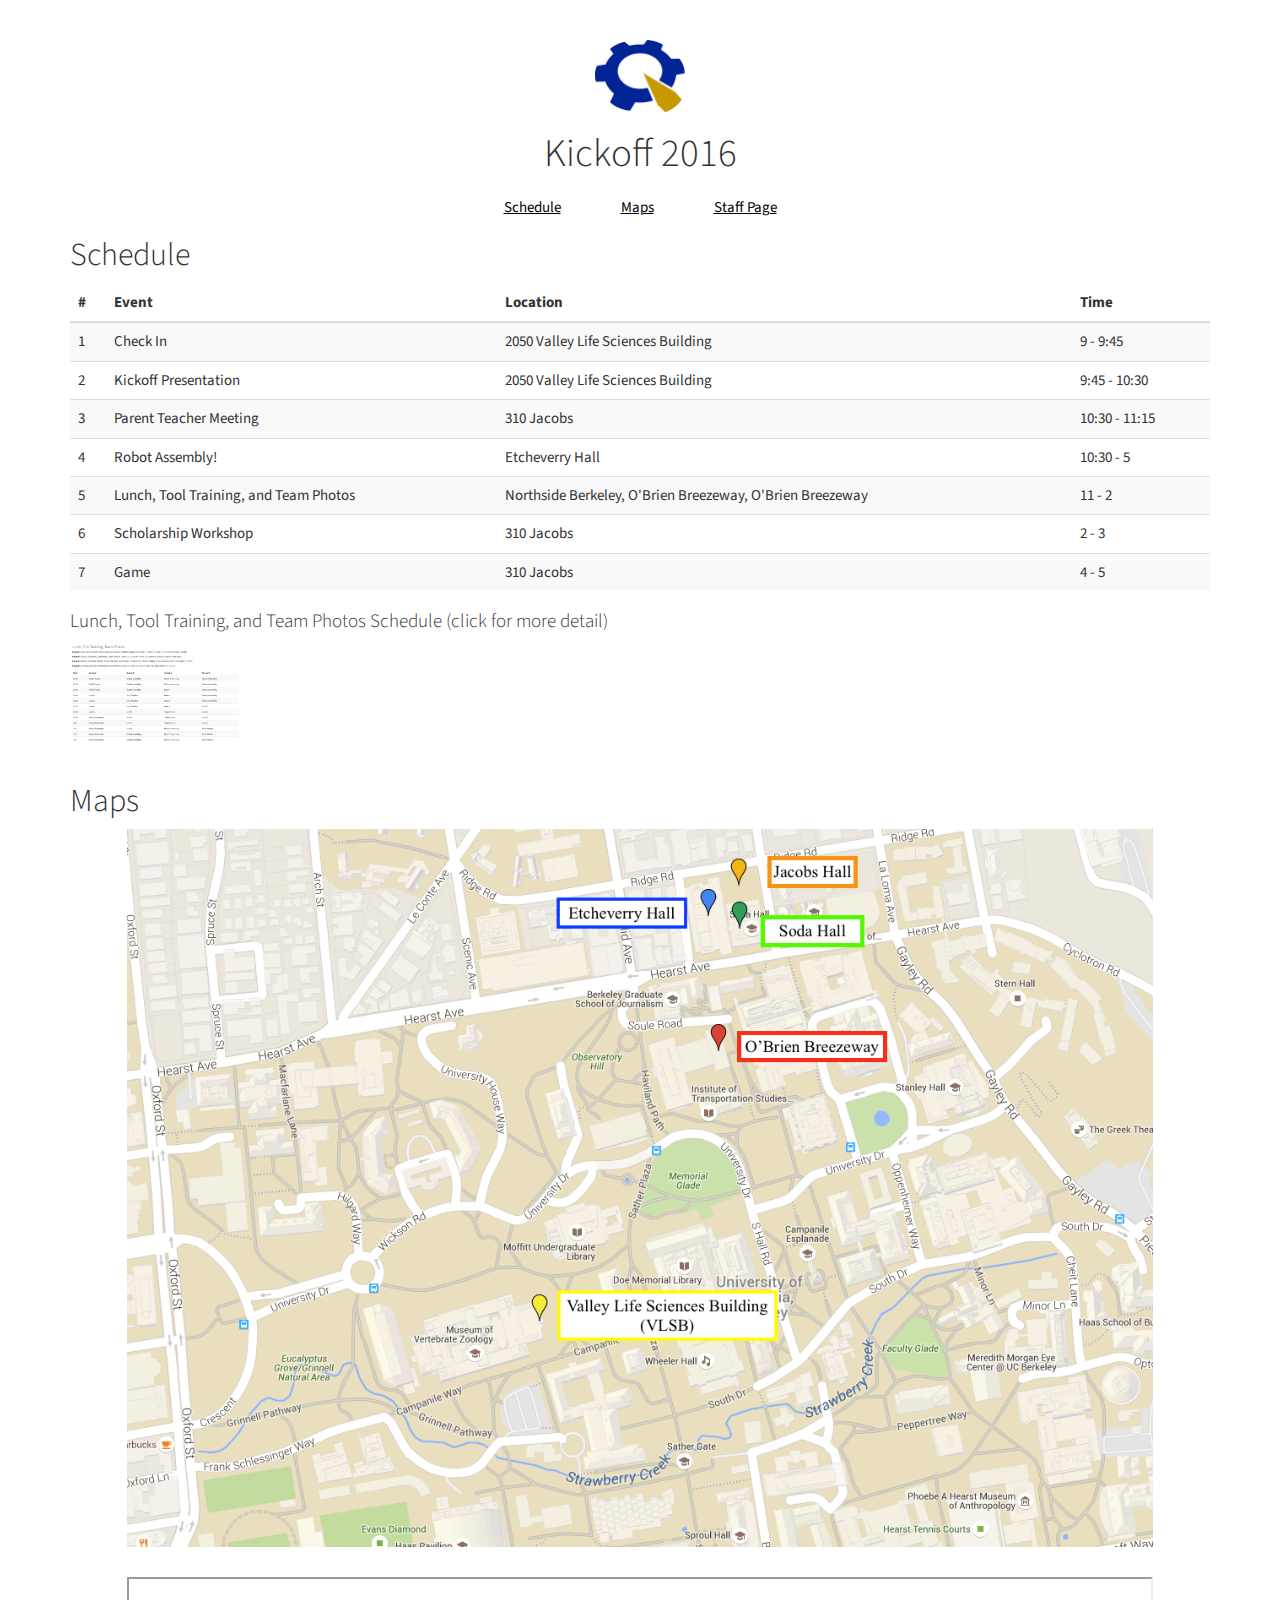
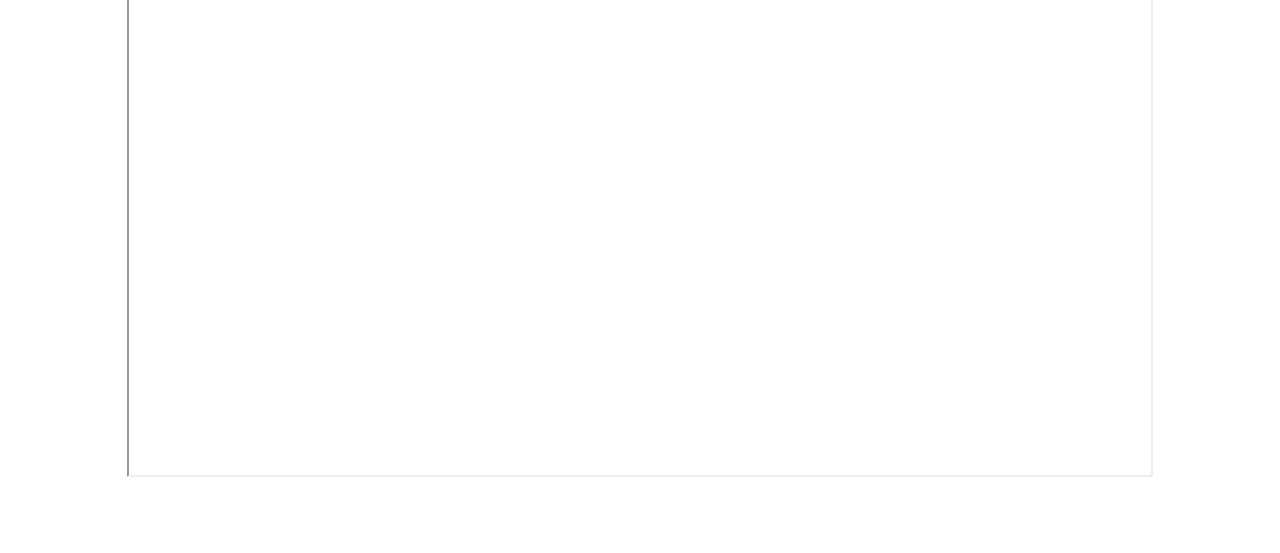
<file: index.html>
<!DOCTYPE html>
<html>
	<head id="head">
		<link rel="shortcut icon" type="image/png" href="favicon.ico">
		<meta charset="UTF-8">
		<meta name="viewport" content="width=device-width, initial-scale=1">
		<meta name="description" content="Pioneers in Engineering Kickoff 2016 Information">
		<title>Kickoff 2016</title>
		<link rel="stylesheet" href="styles.css" type="text/css">
		<link rel="stylesheet" href="https://maxcdn.bootstrapcdn.com/bootstrap/3.3.6/css/bootstrap.min.css" integrity="sha384-1q8mTJOASx8j1Au+a5WDVnPi2lkFfwwEAa8hDDdjZlpLegxhjVME1fgjWPGmkzs7" crossorigin="anonymous">
		<link rel="stylesheet" href="cosmo.css" type="text/css">
		<link href='https://fonts.googleapis.com/css?family=Roboto:400,300' rel='stylesheet' type='text/css'>
    <link href="https://fonts.googleapis.com/icon?family=Material+Icons" rel="stylesheet">
	</head>
	<body>
		<div class="public">
		<div class="container">
		<center id="header"><img id="header-logo" src="pie-logo.png"><h1>Kickoff 2016</h1></center>
		<div id="link-wrapper">
			<a class="header-links" href="#schedule">Schedule</a>
			<a class="header-links" href="#maps">Maps</a>
			<a class="header-links" href="staff.html">Staff Page</a>
		</div>
		<h2 id="schedule">Schedule</h2>
		<table class="table table-striped table-hover ">
		  <thead>
		    <tr>
		      <th>#</th>
		      <th>Event</th>
					<th>Location</th>
		      <th>Time</th>
		    </tr>
		  </thead>
		  <tbody>
		    <tr>
		      <td>1</td>
		      <td>Check In</td>
					<td>2050 Valley Life Sciences Building</td>
		      <td>9 - 9:45</td>
		    </tr>
		    <tr>
		      <td>2</td>
		      <td>Kickoff Presentation</td>
					<td>2050 Valley Life Sciences Building</td>
		      <td>9:45 - 10:30</td>
		    </tr>
				<tr>
					<td>3</td>
					<td>Parent Teacher Meeting</td>
					<td>310 Jacobs</td>
					<td>10:30 - 11:15</td>
				</tr>
				<tr>
		      <td>4</td>
		      <td>Robot Assembly!</td>
					<td>Etcheverry Hall</td>
		      <td>10:30 - 5</td>
		    </tr>
				<tr>
					<td>5</td>
					<td>Lunch, Tool Training, and Team Photos</td>
					<td>Northside Berkeley, O'Brien Breezeway, O'Brien Breezeway</td>
					<td>11 - 2</td>
				</tr>
				<tr>
		      <td>6</td>
		      <td>Scholarship Workshop</td>
					<td>310 Jacobs</td>
		      <td>2 - 3</td>
		    </tr>
				<tr>
					<td>7</td>
					<td>Game</td>
					<td>310 Jacobs</td>
					<td>4 - 5</td>
		  </tbody>
		</table>
		<h4>Lunch, Tool Training, and Team Photos Schedule (click for more detail)</h4>
		<a href="schedule.png" target="_blank"><img id="thumbnail" src='schedule.png'></a>


		<h2 id="maps">Maps</h2>
		<center><img id="static-map" src="static-map.png"></center>
		<center><iframe src="https://www.google.com/maps/d/u/3/embed?mid=zwNWcftyqiEw.kRv4hMC6BeSw"></iframe></center>
		<div id="footer"></div>
	</div>
	</div>
		<script src="jquery.js"></script>
		<script src="https://maxcdn.bootstrapcdn.com/bootstrap/3.3.6/js/bootstrap.min.js" integrity="sha384-0mSbJDEHialfmuBBQP6A4Qrprq5OVfW37PRR3j5ELqxss1yVqOtnepnHVP9aJ7xS" crossorigin="anonymous"></script>
		<script>
		  (function(i,s,o,g,r,a,m){i['GoogleAnalyticsObject']=r;i[r]=i[r]||function(){
		  (i[r].q=i[r].q||[]).push(arguments)},i[r].l=1*new Date();a=s.createElement(o),
		  m=s.getElementsByTagName(o)[0];a.async=1;a.src=g;m.parentNode.insertBefore(a,m)
		  })(window,document,'script','//www.google-analytics.com/analytics.js','ga');

		  ga('create', 'UA-73322613-2', 'auto');
		  ga('send', 'pageview');
		</script>
	</body>
</html>
</file>
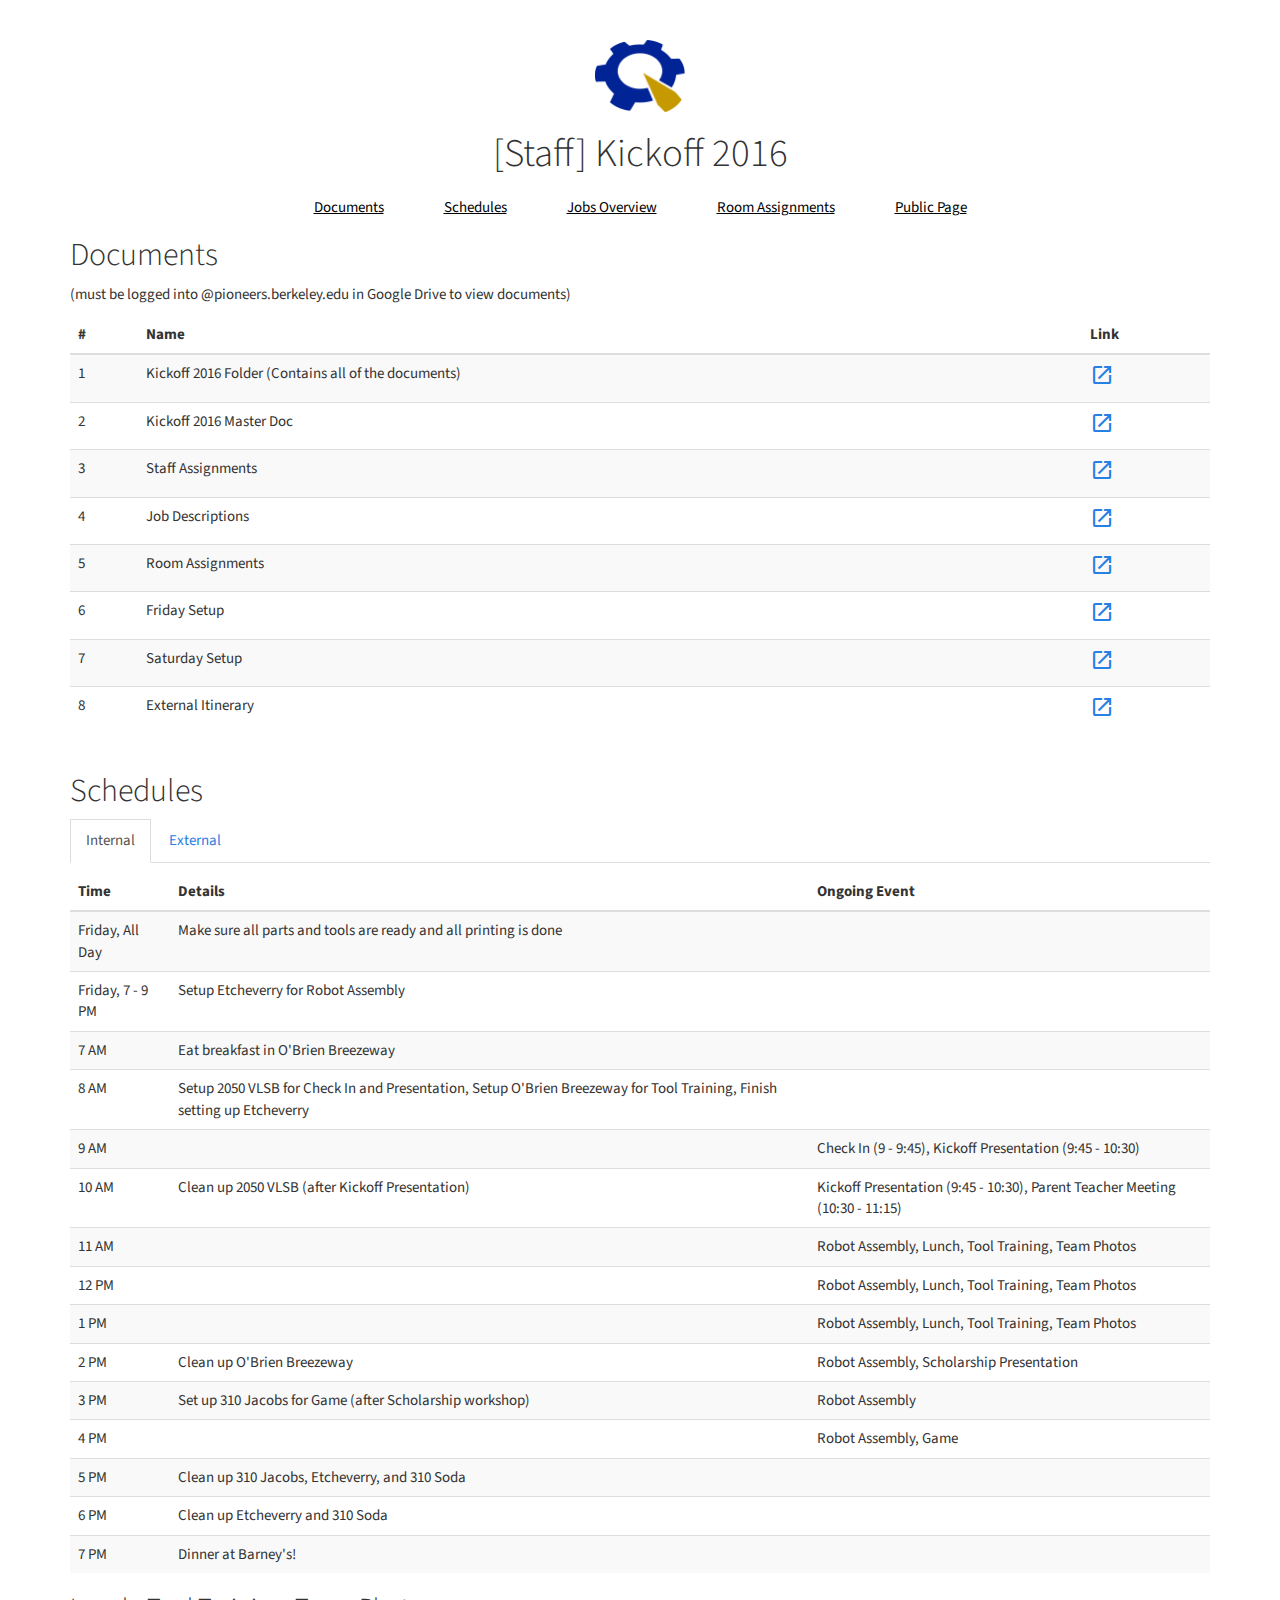
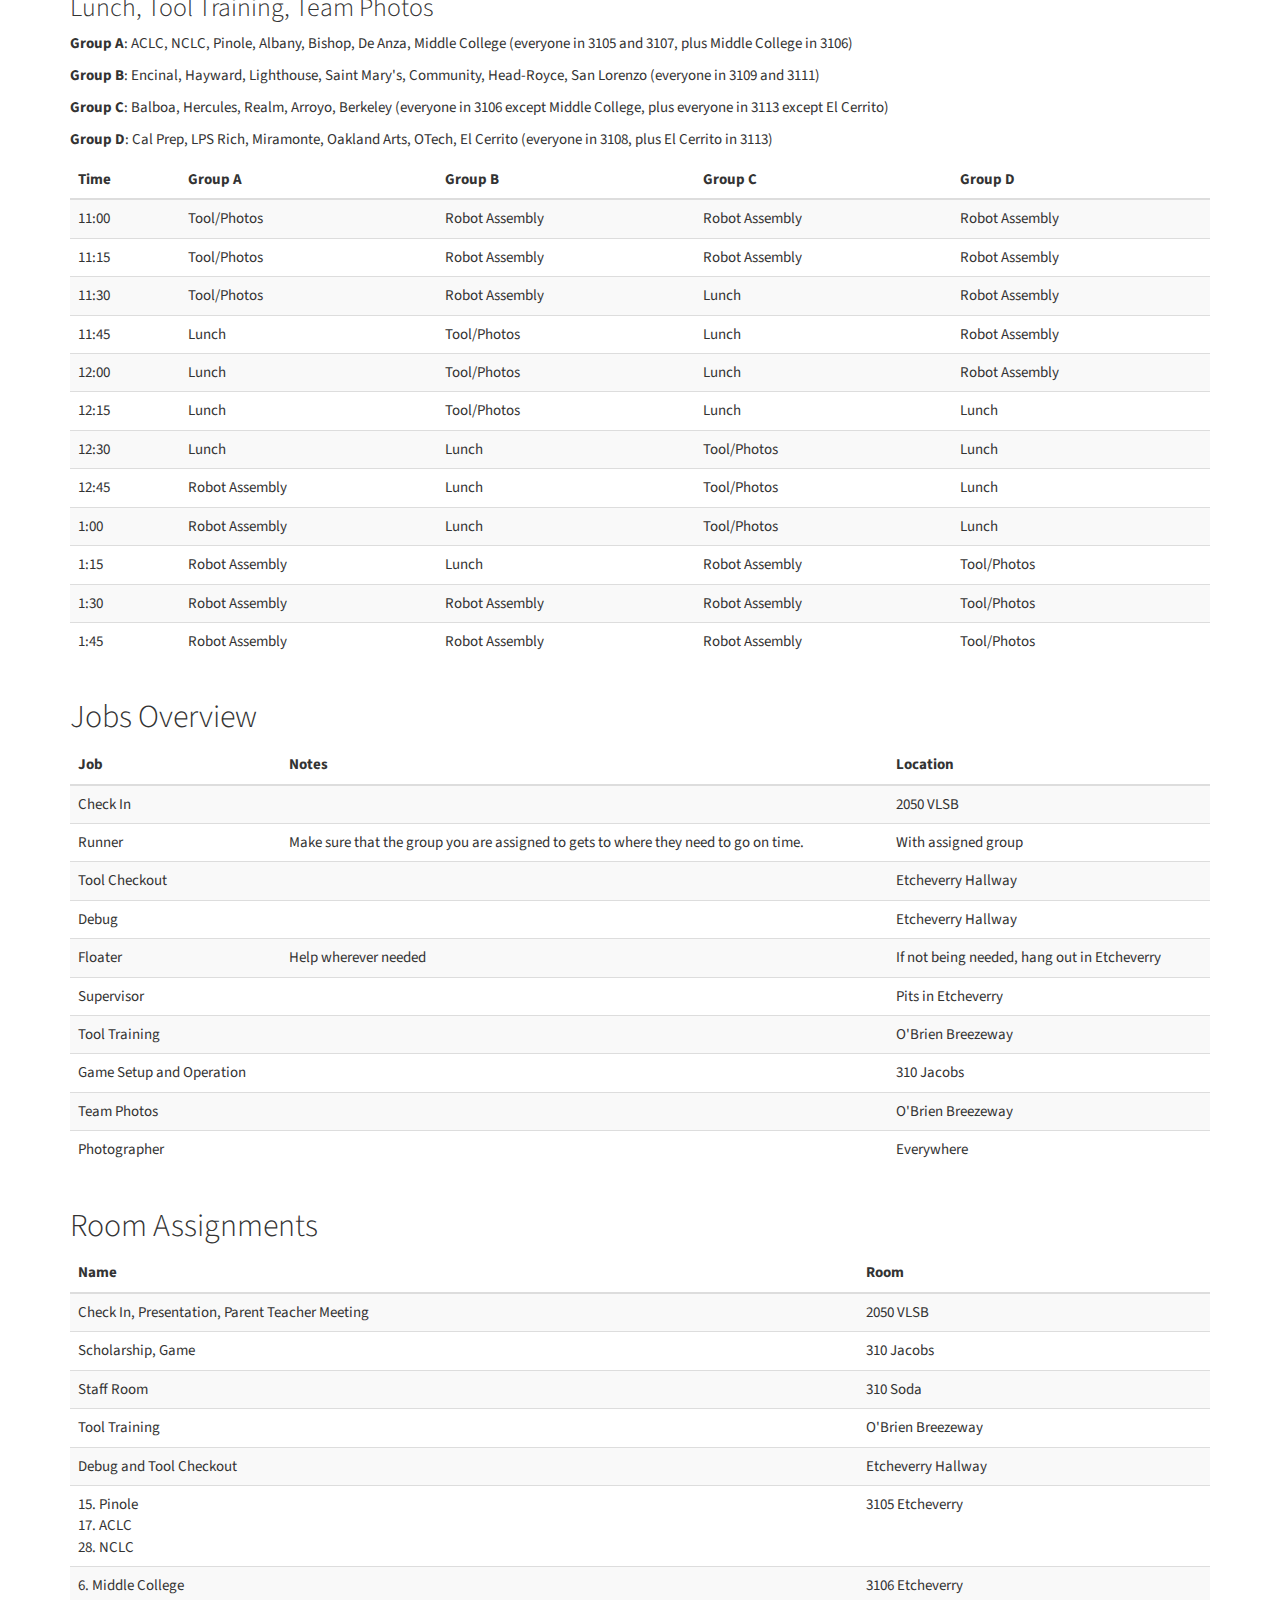
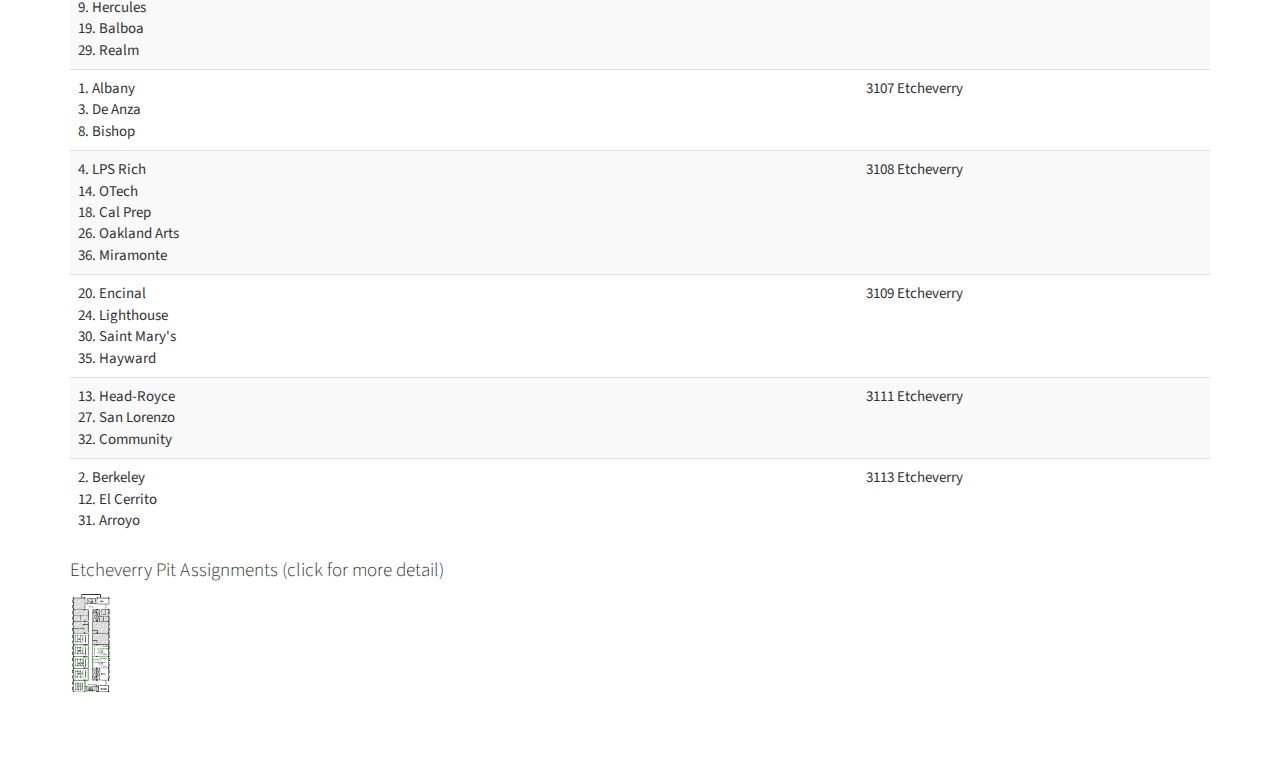
<file: staff.html>
<!DOCTYPE html>
<html>
	<head id="head">
		<link rel="shortcut icon" type="image/png" href="favicon.ico">
		<meta charset="UTF-8">
		<meta name="viewport" content="width=device-width, initial-scale=1">
		<meta name="description" content="Pioneers in Engineering Kickoff 2016 Information">
		<title>Kickoff 2016</title>
		<link rel="stylesheet" href="styles.css" type="text/css">
		<link rel="stylesheet" href="https://maxcdn.bootstrapcdn.com/bootstrap/3.3.6/css/bootstrap.min.css" integrity="sha384-1q8mTJOASx8j1Au+a5WDVnPi2lkFfwwEAa8hDDdjZlpLegxhjVME1fgjWPGmkzs7" crossorigin="anonymous">
		<link rel="stylesheet" href="cosmo.css" type="text/css">
		<link href='https://fonts.googleapis.com/css?family=Roboto:400,300' rel='stylesheet' type='text/css'>
    <link href="https://fonts.googleapis.com/icon?family=Material+Icons" rel="stylesheet">
	</head>
	<body>
		<div class="staff">
		<div class="container">
			<center id="header"><img id="header-logo" src="pie-logo.png"><h1>[Staff] Kickoff 2016</h1></center>
			<div id="link-wrapper">
				<a class="header-links" href="#documents">Documents</a>
				<a class="header-links" href="#schedules">Schedules</a>
				<a class="header-links" href="#jobs-overview">Jobs Overview</a>
				<a class="header-links" href="#room-assignments">Room Assignments</a>
				<a class="header-links" href="index.html">Public Page</a>
			</div>

      <h2 id="documents">Documents</h2><p>(must be logged into @pioneers.berkeley.edu in Google Drive to view documents)
  		<table class="table table-striped table-hover ">
  		  <thead>
  		    <tr>
  		      <th>#</th>
  		      <th>Name</th>
  		      <th>Link</th>
  		    </tr>
  		  </thead>
  		  <tbody>
  		    <tr>
  		      <td>1</td>
  		      <td>Kickoff 2016 Folder (Contains all of the documents)</td>
  		      <td><a href="https://drive.google.com/drive/u/3/folders/0B0og--duFPJ5UXYzTTMyVmprMEE" target="_blank"><i class="material-icons">open_in_new</i></a></td>
  		    </tr>
					<tr>
						<td>2</td>
						<td>Kickoff 2016 Master Doc</td>
						<td><a href="https://docs.google.com/document/d/1Gku1vf-0fPGmzx4f5bdCrCtEvbJSPRwHZyunGgNKbwg/edit" target="_blank"><i class="material-icons">open_in_new</i></a></td>
					</tr>
					<tr>
  		      <td>3</td>
  		      <td>Staff Assignments</td>
  		      <td><a href="https://docs.google.com/spreadsheets/d/1JEMB2owzdLqhATOy4ERcSF3JyORhJ3Ie9PD0RtrTKek/edit#gid=0" target="_blank"><i class="material-icons">open_in_new</i></a></td>
  		    </tr>
					<tr>
  		      <td>4</td>
  		      <td>Job Descriptions</td>
  		      <td><a href="https://drive.google.com/drive/u/3/folders/0B0og--duFPJ5SHJmcE9IczI3ZmM" target="_blank"><i class="material-icons">open_in_new</i></a></td>
  		    </tr>
  		    <tr>
  		      <td>5</td>
  		      <td>Room Assignments</td>
  		      <td><a href="https://drive.google.com/open?id=1yVhwAdZOo3Z4EsRvL4kXaUKZTXPF5O54kf9CbBZkyxU" target="_blank"><i class="material-icons">open_in_new</i></a></td>
  		    </tr>
					<tr>
						<td>6</td>
  		      <td>Friday Setup</td>
  		      <td><a href="https://docs.google.com/document/d/1Gku1vf-0fPGmzx4f5bdCrCtEvbJSPRwHZyunGgNKbwg/edit#bookmark=id.gjh3qvxxrl2m" target="_blank"><i class="material-icons">open_in_new</i></a></td>
  		    </tr>
					<tr>
						<td>7</td>
  		      <td>Saturday Setup</td>
  		      <td><a href="https://docs.google.com/document/d/1Gku1vf-0fPGmzx4f5bdCrCtEvbJSPRwHZyunGgNKbwg/edit#bookmark=id.c5rcwuqhxfi3" target="_blank"><i class="material-icons">open_in_new</i></a></td>
  		    </tr>
					<tr>
						<td>8</td>
  		      <td>External Itinerary</td>
  		      <td><a href="https://drive.google.com/open?id=0B0og--duFPJ5MUh6NEhkaFBGejQ" target="_blank"><i class="material-icons">open_in_new</i></a></td>
  		    </tr>
  		  </tbody>
  		</table>

			<h2 id="schedules">Schedules</h2>
			<ul class="nav nav-tabs">
			  <li class="active"><a href="#internal" data-toggle="tab">Internal</a></li>
			  <li><a href="#external" data-toggle="tab">External</a></li>
			  </li>
			</ul>
			<div id="myTabContent" class="tab-content">
			  <div class="tab-pane fade active in" id="internal">
					<table class="table table-striped table-hover ">
						<thead>
							<tr>
								<th>Time</th>
								<th>Details</th>
								<th>Ongoing Event</th>
							</tr>
						</thead>
						<tbody>
							<tr>
								<td>Friday, All Day</td>
								<td>Make sure all parts and tools are ready and all printing is done</td>
								<td></td>
							</tr>
							<tr>
								<td>Friday, 7 - 9 PM</td>
								<td>Setup Etcheverry for Robot Assembly</td>
								<td></td>
							</tr>
							<tr>
								<td>7 AM</td>
								<td>Eat breakfast in O'Brien Breezeway</td>
								<td></td>
							</tr>
							<tr>
								<td>8 AM</td>
								<td>Setup 2050 VLSB for Check In and Presentation, Setup O'Brien Breezeway for Tool Training, Finish setting up Etcheverry</td>
								<td></td>
							</tr>
							<tr>
								<td>9 AM</td>
								<td></td>
								<td>Check In (9 - 9:45), Kickoff Presentation (9:45 - 10:30)</td>
							</tr>
							<tr>
								<td>10 AM</td>
								<td>Clean up 2050 VLSB (after Kickoff Presentation)</td>
								<td>Kickoff Presentation (9:45 - 10:30), Parent Teacher Meeting (10:30 - 11:15)</td>
							</tr>
							<tr>
								<td>11 AM</td>
								<td></td>
								<td>Robot Assembly, Lunch, Tool Training, Team Photos</td>
							</tr>
							<tr>
								<td>12 PM</td>
								<td></td>
								<td>Robot Assembly, Lunch, Tool Training, Team Photos</td>
							</tr>
							<tr>
								<td>1 PM</td>
								<td></td>
								<td>Robot Assembly, Lunch, Tool Training, Team Photos</td>
							</tr>
							<tr>
								<td>2 PM</td>
								<td>Clean up O'Brien Breezeway</td>
								<td>Robot Assembly, Scholarship Presentation</td>
							</tr>
							<tr>
								<td>3 PM</td>
								<td>Set up 310 Jacobs for Game (after Scholarship workshop)</td>
								<td>Robot Assembly</td>
							</tr>
							<tr>
								<td>4 PM</td>
								<td></td>
								<td>Robot Assembly, Game</td>
							</tr>
							<tr>
								<td>5 PM</td>
								<td>Clean up 310 Jacobs, Etcheverry, and 310 Soda</td>
								<td></td>
							</tr>
							<tr>
								<td>6 PM</td>
								<td>Clean up Etcheverry and 310 Soda</td>
								<td></td>
							</tr>
							<tr>
								<td>7 PM</td>
								<td>Dinner at Barney's!</td>
								<td></td>
							</tr>
						</tbody>
					</table>
			  </div>
			  <div class="tab-pane fade" id="external">
					<table class="table table-striped table-hover ">
						<thead>
							<tr>
								<th>#</th>
								<th>Event</th>
								<th>Location</th>
								<th>Time</th>
							</tr>
						</thead>
						<tbody>
							<tr>
								<td>1</td>
								<td>Check In</td>
								<td>2050 Valley Life Sciences Building</td>
								<td>9 - 9:45</td>
							</tr>
							<tr>
								<td>2</td>
								<td>Kickoff Presentation</td>
								<td>2050 Valley Life Sciences Building</td>
								<td>9:45 - 10:30</td>
							</tr>
							<tr>
								<td>3</td>
								<td>Parent Teacher Meeting</td>
								<td>310 Jacobs</td>
								<td>10:30 - 11:15</td>
							</tr>
							<tr>
								<td>4</td>
								<td>Robot Assembly!</td>
								<td>Etcheverry Hall</td>
								<td>10:30 - 5</td>
							</tr>
							<tr>
								<td>5</td>
								<td>Lunch, Tool Training, and Team Photos</td>
								<td>Northside Berkeley, O'Brien Breezeway, O'Brien Breezeway</td>
								<td>11 - 2</td>
							</tr>
							<tr>
								<td>6</td>
								<td>Scholarship Workshop</td>
								<td>310 Jacobs</td>
								<td>2 - 3</td>
							</tr>
							<tr>
								<td>7</td>
								<td>Game</td>
								<td>310 Jacobs</td>
								<td>4 - 5</td>
						</tbody>
					</table>
			  </div>
			</div>

			<h3>Lunch, Tool Training, Team Photos</h3>
			<p><strong>Group A</strong>: ACLC, NCLC, Pinole, Albany, Bishop, De Anza, Middle College (everyone in 3105 and 3107, plus Middle College in 3106)</p>
			<p><strong>Group B</strong>: Encinal, Hayward, Lighthouse, Saint Mary's, Community, Head-Royce, San Lorenzo (everyone in 3109 and 3111)</p>
			<p><strong>Group C</strong>: Balboa, Hercules, Realm, Arroyo, Berkeley (everyone in 3106 except Middle College, plus everyone in 3113 except El Cerrito)</p>
			<p><strong>Group D</strong>: Cal Prep, LPS Rich, Miramonte, Oakland Arts, OTech, El Cerrito (everyone in 3108, plus El Cerrito in 3113)</p>
			<div class="table-scroll">
			<table class="table table-striped table-hover">
  		  <thead>
  		    <tr>
  		      <th>Time</th>
  		      <th>Group A</th>
  		      <th>Group B</th>
						<th>Group C</th>
						<th>Group D</th>
  		    </tr>
  		  </thead>
  		  <tbody>
  		    <tr>
  		      <td>11:00</td>
  		      <td>Tool/Photos</td>
  		      <td>Robot Assembly</td>
						<td>Robot Assembly</td>
						<td>Robot Assembly</td>
  		    </tr>
  		    <tr>
  		      <td>11:15</td>
  		      <td>Tool/Photos</td>
  		      <td>Robot Assembly</td>
						<td>Robot Assembly</td>
						<td>Robot Assembly</td>
  		    </tr>
					<tr>
  		      <td>11:30</td>
  		      <td>Tool/Photos</td>
  		      <td>Robot Assembly</td>
						<td>Lunch</td>
						<td>Robot Assembly</td>
  		    </tr>
					<tr>
  		      <td>11:45</td>
  		      <td>Lunch</td>
  		      <td>Tool/Photos</td>
						<td>Lunch</td>
						<td>Robot Assembly</td>
  		    </tr>
					<tr>
  		      <td>12:00</td>
  		      <td>Lunch</td>
  		      <td>Tool/Photos</td>
						<td>Lunch</td>
						<td>Robot Assembly</td>
  		    </tr>
					<tr>
  		      <td>12:15</td>
  		      <td>Lunch</td>
						<td>Tool/Photos</td>
						<td>Lunch</td>
						<td>Lunch</td>
  		    </tr>
					<tr>
  		      <td>12:30</td>
  		      <td>Lunch</td>
						<td>Lunch</td>
						<td>Tool/Photos</td>
						<td>Lunch</td>
  		    </tr>
					<tr>
  		      <td>12:45</td>
  		      <td>Robot Assembly</td>
						<td>Lunch</td>
						<td>Tool/Photos</td>
						<td>Lunch</td>
  		    </tr>
					<tr>
  		      <td>1:00</td>
  		      <td>Robot Assembly</td>
						<td>Lunch</td>
						<td>Tool/Photos</td>
						<td>Lunch</td>
  		    </tr>
					<tr>
  		      <td>1:15</td>
  		      <td>Robot Assembly</td>
						<td>Lunch</td>
						<td>Robot Assembly</td>
						<td>Tool/Photos</td>
  		    </tr>
					<tr>
  		      <td>1:30</td>
  		      <td>Robot Assembly</td>
						<td>Robot Assembly</td>
						<td>Robot Assembly</td>
						<td>Tool/Photos</td>
  		    </tr>
					<tr>
  		      <td>1:45</td>
  		      <td>Robot Assembly</td>
						<td>Robot Assembly</td>
						<td>Robot Assembly</td>
						<td>Tool/Photos</td>
  		    </tr>
  		  </tbody>
  		</table>
			</div>

			<h2 id="jobs-overview">Jobs Overview</h2>
			<div class="table-scroll">
			<table class="table table-striped table-hover ">
  		  <thead>
  		    <tr>
  		      <th>Job</th>
  		      <th>Notes</th>
						<th>Location</th>
  		    </tr>
  		  </thead>
  		  <tbody>
  		    <tr>
  		      <td>Check In</td>
  		      <td></td>
						<td>2050 VLSB</td>
  		    </tr>
  		    <tr>
						<td>Runner</td>
  		      <td>Make sure that the group you are assigned to gets to where they need to go on time.</td>
						<td>With assigned group</td>
  		    </tr>
					<tr>
						<td>Tool Checkout</td>
  		      <td></td>
						<td>Etcheverry Hallway</td>
  		    </tr>
					<tr>
						<td>Debug</td>
  		      <td></td>
						<td>Etcheverry Hallway</td>
  		    </tr>
					<tr>
						<td>Floater</td>
  		      <td>Help wherever needed</td>
						<td>If not being needed, hang out in Etcheverry</td>
  		    </tr>
					<tr>
						<td>Supervisor</td>
  		      <td></td>
						<td>Pits in Etcheverry</td>
  		    </tr>
					<tr>
						<td>Tool Training</td>
  		      <td></td>
						<td>O'Brien Breezeway</td>
  		    </tr>
					<tr>
						<td>Game Setup and Operation</td>
  		      <td></td>
						<td>310 Jacobs</td>
  		    </tr>
					<tr>
						<td>Team Photos</td>
  		      <td></td>
						<td>O'Brien Breezeway</td>
  		    </tr>
					<tr>
						<td>Photographer</td>
  		      <td></td>
						<td>Everywhere</td>
  		    </tr>
  		  </tbody>
  		</table>
			</div>

			<h2 id="room-assignments">Room Assignments</h2>
			<table class="table table-striped table-hover ">
  		  <thead>
  		    <tr>
  		      <th>Name</th>
  		      <th>Room</th>
  		    </tr>
  		  </thead>
  		  <tbody>
  		    <tr>
  		      <td>Check In, Presentation, Parent Teacher Meeting</td>
  		      <td>2050 VLSB</td>
  		    </tr>
  		    <tr>
  		      <td>Scholarship, Game</td>
  		      <td>310 Jacobs</td>
  		    </tr>
					<tr>
  		      <td>Staff Room</td>
  		      <td>310 Soda</td>
  		    </tr>
					<tr>
  		      <td>Tool Training</td>
  		      <td>O'Brien Breezeway</td>
  		    </tr>
					<tr>
  		      <td>Debug and Tool Checkout</td>
  		      <td>Etcheverry Hallway</td>
  		    </tr>
					<tr>
  		      <td>15. Pinole<br>17. ACLC<br>28. NCLC</td>
  		      <td>3105 Etcheverry</td>
  		    </tr>
					<tr>
  		      <td>6. Middle College<br>9. Hercules<br>19. Balboa<br>29. Realm</td>
  		      <td>3106 Etcheverry</td>
  		    </tr>
					<tr>
  		      <td>1. Albany<br>3. De Anza<br>8. Bishop</td>
  		      <td>3107 Etcheverry</td>
  		    </tr>
					<tr>
  		      <td>4. LPS Rich<br>14. OTech<br>18. Cal Prep<br>26. Oakland Arts<br>36. Miramonte</td>
  		      <td>3108 Etcheverry</td>
  		    </tr>
					<tr>
  		      <td>20. Encinal<br>24. Lighthouse<br>30. Saint Mary's<br>35. Hayward</td>
  		      <td>3109 Etcheverry</td>
  		    </tr>
					<tr>
  		      <td>13. Head-Royce<br>27. San Lorenzo<br>32. Community</td>
  		      <td>3111 Etcheverry</td>
  		    </tr>
					<tr>
  		      <td>2. Berkeley<br>12. El Cerrito<br>31. Arroyo</td>
  		      <td>3113 Etcheverry</td>
  		    </tr>
  		  </tbody>
  		</table>

			<h4>Etcheverry Pit Assignments (click for more detail)</h4>
			<a href="etch.png" target="_blank"><img id="thumbnail" src='etch.png'></a>

		<div id="footer"></div>
  </div>
	</div>
		<script src="jquery.js"></script>
		<script src="https://maxcdn.bootstrapcdn.com/bootstrap/3.3.6/js/bootstrap.min.js" integrity="sha384-0mSbJDEHialfmuBBQP6A4Qrprq5OVfW37PRR3j5ELqxss1yVqOtnepnHVP9aJ7xS" crossorigin="anonymous"></script>
		<script>
		  (function(i,s,o,g,r,a,m){i['GoogleAnalyticsObject']=r;i[r]=i[r]||function(){
		  (i[r].q=i[r].q||[]).push(arguments)},i[r].l=1*new Date();a=s.createElement(o),
		  m=s.getElementsByTagName(o)[0];a.async=1;a.src=g;m.parentNode.insertBefore(a,m)
		  })(window,document,'script','//www.google-analytics.com/analytics.js','ga');

		  ga('create', 'UA-73322613-2', 'auto');
		  ga('send', 'pageview');
		</script>
	</body>
</html>
</file>
<file: styles.css>
html {
  color: rgb(30, 30, 30);
}

h2 {
  margin-top: 40px !important;
}

h2:first-of-type {
  margin-top: 20px !important;
}

#header-logo {
  width: 90px;
  margin-top: 40px;
}

  @media screen and (max-width:550px) {
    #header-logo {
      width: 80px;
      margin-top: 20px;
    }
  }

#link-wrapper {
  display: -webkit-box;
  display: -ms-flexbox;
  display: -webkit-flex;
  display: flex;
  flex-wrap: wrap;
  justify-content: center;
}

.header-links {
  color: black;
  text-decoration: underline;
  padding-left: 30px;
  padding-right: 30px;
  padding-top: 10px;
}

.header-links:first-of-type {
  margin-left: 0;
}

.header-links:last-of-type {
  margin-right: 0;
}

.staff .table {
  margin-top: 10px;
}

#static-map {
  width: 90%;
}

iframe {
  width: 90%;
  height: 500px;
  margin-top: 30px;
}

@media screen and (max-width:550px) {
  #static-map {
    width: 100%;
  }

  iframe {
    width: 100%;
    height: 300px;
  }
}

#table-scroll {
  overflow-x: scroll;
}

#thumbnail {
  height: 100px;
}

#footer {
  height: 70px;
}
</file>
<file: cosmo.css>
@import url("https://fonts.googleapis.com/css?family=Source+Sans+Pro:300,400,700");
/*!
 * bootswatch v3.3.6
 * Homepage: http://bootswatch.com
 * Copyright 2012-2016 Thomas Park
 * Licensed under MIT
 * Based on Bootstrap
*/
/*!
 * Bootstrap v3.3.6 (http://getbootstrap.com)
 * Copyright 2011-2015 Twitter, Inc.
 * Licensed under MIT (https://github.com/twbs/bootstrap/blob/master/LICENSE)
 */
/*! normalize.css v3.0.3 | MIT License | github.com/necolas/normalize.css */
html {
  font-family: sans-serif;
  -ms-text-size-adjust: 100%;
  -webkit-text-size-adjust: 100%;
}
body {
  margin: 0;
}
article,
aside,
details,
figcaption,
figure,
footer,
header,
hgroup,
main,
menu,
nav,
section,
summary {
  display: block;
}
audio,
canvas,
progress,
video {
  display: inline-block;
  vertical-align: baseline;
}
audio:not([controls]) {
  display: none;
  height: 0;
}
[hidden],
template {
  display: none;
}
a {
  background-color: transparent;
}
a:active,
a:hover {
  outline: 0;
}
abbr[title] {
  border-bottom: 1px dotted;
}
b,
strong {
  font-weight: bold;
}
dfn {
  font-style: italic;
}
h1 {
  font-size: 2em;
  margin: 0.67em 0;
}
mark {
  background: #ff0;
  color: #000;
}
small {
  font-size: 80%;
}
sub,
sup {
  font-size: 75%;
  line-height: 0;
  position: relative;
  vertical-align: baseline;
}
sup {
  top: -0.5em;
}
sub {
  bottom: -0.25em;
}
img {
  border: 0;
}
svg:not(:root) {
  overflow: hidden;
}
figure {
  margin: 1em 40px;
}
hr {
  -webkit-box-sizing: content-box;
     -moz-box-sizing: content-box;
          box-sizing: content-box;
  height: 0;
}
pre {
  overflow: auto;
}
code,
kbd,
pre,
samp {
  font-family: monospace, monospace;
  font-size: 1em;
}
button,
input,
optgroup,
select,
textarea {
  color: inherit;
  font: inherit;
  margin: 0;
}
button {
  overflow: visible;
}
button,
select {
  text-transform: none;
}
button,
html input[type="button"],
input[type="reset"],
input[type="submit"] {
  -webkit-appearance: button;
  cursor: pointer;
}
button[disabled],
html input[disabled] {
  cursor: default;
}
button::-moz-focus-inner,
input::-moz-focus-inner {
  border: 0;
  padding: 0;
}
input {
  line-height: normal;
}
input[type="checkbox"],
input[type="radio"] {
  -webkit-box-sizing: border-box;
     -moz-box-sizing: border-box;
          box-sizing: border-box;
  padding: 0;
}
input[type="number"]::-webkit-inner-spin-button,
input[type="number"]::-webkit-outer-spin-button {
  height: auto;
}
input[type="search"] {
  -webkit-appearance: textfield;
  -webkit-box-sizing: content-box;
     -moz-box-sizing: content-box;
          box-sizing: content-box;
}
input[type="search"]::-webkit-search-cancel-button,
input[type="search"]::-webkit-search-decoration {
  -webkit-appearance: none;
}
fieldset {
  border: 1px solid #c0c0c0;
  margin: 0 2px;
  padding: 0.35em 0.625em 0.75em;
}
legend {
  border: 0;
  padding: 0;
}
textarea {
  overflow: auto;
}
optgroup {
  font-weight: bold;
}
table {
  border-collapse: collapse;
  border-spacing: 0;
}
td,
th {
  padding: 0;
}
/*! Source: https://github.com/h5bp/html5-boilerplate/blob/master/src/css/main.css */
@media print {
  *,
  *:before,
  *:after {
    background: transparent !important;
    color: #000 !important;
    -webkit-box-shadow: none !important;
            box-shadow: none !important;
    text-shadow: none !important;
  }
  a,
  a:visited {
    text-decoration: underline;
  }
  a[href]:after {
    content: " (" attr(href) ")";
  }
  abbr[title]:after {
    content: " (" attr(title) ")";
  }
  a[href^="#"]:after,
  a[href^="javascript:"]:after {
    content: "";
  }
  pre,
  blockquote {
    border: 1px solid #999;
    page-break-inside: avoid;
  }
  thead {
    display: table-header-group;
  }
  tr,
  img {
    page-break-inside: avoid;
  }
  img {
    max-width: 100% !important;
  }
  p,
  h2,
  h3 {
    orphans: 3;
    widows: 3;
  }
  h2,
  h3 {
    page-break-after: avoid;
  }
  .navbar {
    display: none;
  }
  .btn > .caret,
  .dropup > .btn > .caret {
    border-top-color: #000 !important;
  }
  .label {
    border: 1px solid #000;
  }
  .table {
    border-collapse: collapse !important;
  }
  .table td,
  .table th {
    background-color: #fff !important;
  }
  .table-bordered th,
  .table-bordered td {
    border: 1px solid #ddd !important;
  }
}
@font-face {
  font-family: 'Glyphicons Halflings';
  src: url('../fonts/glyphicons-halflings-regular.eot');
  src: url('../fonts/glyphicons-halflings-regular.eot?#iefix') format('embedded-opentype'), url('../fonts/glyphicons-halflings-regular.woff2') format('woff2'), url('../fonts/glyphicons-halflings-regular.woff') format('woff'), url('../fonts/glyphicons-halflings-regular.ttf') format('truetype'), url('../fonts/glyphicons-halflings-regular.svg#glyphicons_halflingsregular') format('svg');
}
.glyphicon {
  position: relative;
  top: 1px;
  display: inline-block;
  font-family: 'Glyphicons Halflings';
  font-style: normal;
  font-weight: normal;
  line-height: 1;
  -webkit-font-smoothing: antialiased;
  -moz-osx-font-smoothing: grayscale;
}
.glyphicon-asterisk:before {
  content: "\002a";
}
.glyphicon-plus:before {
  content: "\002b";
}
.glyphicon-euro:before,
.glyphicon-eur:before {
  content: "\20ac";
}
.glyphicon-minus:before {
  content: "\2212";
}
.glyphicon-cloud:before {
  content: "\2601";
}
.glyphicon-envelope:before {
  content: "\2709";
}
.glyphicon-pencil:before {
  content: "\270f";
}
.glyphicon-glass:before {
  content: "\e001";
}
.glyphicon-music:before {
  content: "\e002";
}
.glyphicon-search:before {
  content: "\e003";
}
.glyphicon-heart:before {
  content: "\e005";
}
.glyphicon-star:before {
  content: "\e006";
}
.glyphicon-star-empty:before {
  content: "\e007";
}
.glyphicon-user:before {
  content: "\e008";
}
.glyphicon-film:before {
  content: "\e009";
}
.glyphicon-th-large:before {
  content: "\e010";
}
.glyphicon-th:before {
  content: "\e011";
}
.glyphicon-th-list:before {
  content: "\e012";
}
.glyphicon-ok:before {
  content: "\e013";
}
.glyphicon-remove:before {
  content: "\e014";
}
.glyphicon-zoom-in:before {
  content: "\e015";
}
.glyphicon-zoom-out:before {
  content: "\e016";
}
.glyphicon-off:before {
  content: "\e017";
}
.glyphicon-signal:before {
  content: "\e018";
}
.glyphicon-cog:before {
  content: "\e019";
}
.glyphicon-trash:before {
  content: "\e020";
}
.glyphicon-home:before {
  content: "\e021";
}
.glyphicon-file:before {
  content: "\e022";
}
.glyphicon-time:before {
  content: "\e023";
}
.glyphicon-road:before {
  content: "\e024";
}
.glyphicon-download-alt:before {
  content: "\e025";
}
.glyphicon-download:before {
  content: "\e026";
}
.glyphicon-upload:before {
  content: "\e027";
}
.glyphicon-inbox:before {
  content: "\e028";
}
.glyphicon-play-circle:before {
  content: "\e029";
}
.glyphicon-repeat:before {
  content: "\e030";
}
.glyphicon-refresh:before {
  content: "\e031";
}
.glyphicon-list-alt:before {
  content: "\e032";
}
.glyphicon-lock:before {
  content: "\e033";
}
.glyphicon-flag:before {
  content: "\e034";
}
.glyphicon-headphones:before {
  content: "\e035";
}
.glyphicon-volume-off:before {
  content: "\e036";
}
.glyphicon-volume-down:before {
  content: "\e037";
}
.glyphicon-volume-up:before {
  content: "\e038";
}
.glyphicon-qrcode:before {
  content: "\e039";
}
.glyphicon-barcode:before {
  content: "\e040";
}
.glyphicon-tag:before {
  content: "\e041";
}
.glyphicon-tags:before {
  content: "\e042";
}
.glyphicon-book:before {
  content: "\e043";
}
.glyphicon-bookmark:before {
  content: "\e044";
}
.glyphicon-print:before {
  content: "\e045";
}
.glyphicon-camera:before {
  content: "\e046";
}
.glyphicon-font:before {
  content: "\e047";
}
.glyphicon-bold:before {
  content: "\e048";
}
.glyphicon-italic:before {
  content: "\e049";
}
.glyphicon-text-height:before {
  content: "\e050";
}
.glyphicon-text-width:before {
  content: "\e051";
}
.glyphicon-align-left:before {
  content: "\e052";
}
.glyphicon-align-center:before {
  content: "\e053";
}
.glyphicon-align-right:before {
  content: "\e054";
}
.glyphicon-align-justify:before {
  content: "\e055";
}
.glyphicon-list:before {
  content: "\e056";
}
.glyphicon-indent-left:before {
  content: "\e057";
}
.glyphicon-indent-right:before {
  content: "\e058";
}
.glyphicon-facetime-video:before {
  content: "\e059";
}
.glyphicon-picture:before {
  content: "\e060";
}
.glyphicon-map-marker:before {
  content: "\e062";
}
.glyphicon-adjust:before {
  content: "\e063";
}
.glyphicon-tint:before {
  content: "\e064";
}
.glyphicon-edit:before {
  content: "\e065";
}
.glyphicon-share:before {
  content: "\e066";
}
.glyphicon-check:before {
  content: "\e067";
}
.glyphicon-move:before {
  content: "\e068";
}
.glyphicon-step-backward:before {
  content: "\e069";
}
.glyphicon-fast-backward:before {
  content: "\e070";
}
.glyphicon-backward:before {
  content: "\e071";
}
.glyphicon-play:before {
  content: "\e072";
}
.glyphicon-pause:before {
  content: "\e073";
}
.glyphicon-stop:before {
  content: "\e074";
}
.glyphicon-forward:before {
  content: "\e075";
}
.glyphicon-fast-forward:before {
  content: "\e076";
}
.glyphicon-step-forward:before {
  content: "\e077";
}
.glyphicon-eject:before {
  content: "\e078";
}
.glyphicon-chevron-left:before {
  content: "\e079";
}
.glyphicon-chevron-right:before {
  content: "\e080";
}
.glyphicon-plus-sign:before {
  content: "\e081";
}
.glyphicon-minus-sign:before {
  content: "\e082";
}
.glyphicon-remove-sign:before {
  content: "\e083";
}
.glyphicon-ok-sign:before {
  content: "\e084";
}
.glyphicon-question-sign:before {
  content: "\e085";
}
.glyphicon-info-sign:before {
  content: "\e086";
}
.glyphicon-screenshot:before {
  content: "\e087";
}
.glyphicon-remove-circle:before {
  content: "\e088";
}
.glyphicon-ok-circle:before {
  content: "\e089";
}
.glyphicon-ban-circle:before {
  content: "\e090";
}
.glyphicon-arrow-left:before {
  content: "\e091";
}
.glyphicon-arrow-right:before {
  content: "\e092";
}
.glyphicon-arrow-up:before {
  content: "\e093";
}
.glyphicon-arrow-down:before {
  content: "\e094";
}
.glyphicon-share-alt:before {
  content: "\e095";
}
.glyphicon-resize-full:before {
  content: "\e096";
}
.glyphicon-resize-small:before {
  content: "\e097";
}
.glyphicon-exclamation-sign:before {
  content: "\e101";
}
.glyphicon-gift:before {
  content: "\e102";
}
.glyphicon-leaf:before {
  content: "\e103";
}
.glyphicon-fire:before {
  content: "\e104";
}
.glyphicon-eye-open:before {
  content: "\e105";
}
.glyphicon-eye-close:before {
  content: "\e106";
}
.glyphicon-warning-sign:before {
  content: "\e107";
}
.glyphicon-plane:before {
  content: "\e108";
}
.glyphicon-calendar:before {
  content: "\e109";
}
.glyphicon-random:before {
  content: "\e110";
}
.glyphicon-comment:before {
  content: "\e111";
}
.glyphicon-magnet:before {
  content: "\e112";
}
.glyphicon-chevron-up:before {
  content: "\e113";
}
.glyphicon-chevron-down:before {
  content: "\e114";
}
.glyphicon-retweet:before {
  content: "\e115";
}
.glyphicon-shopping-cart:before {
  content: "\e116";
}
.glyphicon-folder-close:before {
  content: "\e117";
}
.glyphicon-folder-open:before {
  content: "\e118";
}
.glyphicon-resize-vertical:before {
  content: "\e119";
}
.glyphicon-resize-horizontal:before {
  content: "\e120";
}
.glyphicon-hdd:before {
  content: "\e121";
}
.glyphicon-bullhorn:before {
  content: "\e122";
}
.glyphicon-bell:before {
  content: "\e123";
}
.glyphicon-certificate:before {
  content: "\e124";
}
.glyphicon-thumbs-up:before {
  content: "\e125";
}
.glyphicon-thumbs-down:before {
  content: "\e126";
}
.glyphicon-hand-right:before {
  content: "\e127";
}
.glyphicon-hand-left:before {
  content: "\e128";
}
.glyphicon-hand-up:before {
  content: "\e129";
}
.glyphicon-hand-down:before {
  content: "\e130";
}
.glyphicon-circle-arrow-right:before {
  content: "\e131";
}
.glyphicon-circle-arrow-left:before {
  content: "\e132";
}
.glyphicon-circle-arrow-up:before {
  content: "\e133";
}
.glyphicon-circle-arrow-down:before {
  content: "\e134";
}
.glyphicon-globe:before {
  content: "\e135";
}
.glyphicon-wrench:before {
  content: "\e136";
}
.glyphicon-tasks:before {
  content: "\e137";
}
.glyphicon-filter:before {
  content: "\e138";
}
.glyphicon-briefcase:before {
  content: "\e139";
}
.glyphicon-fullscreen:before {
  content: "\e140";
}
.glyphicon-dashboard:before {
  content: "\e141";
}
.glyphicon-paperclip:before {
  content: "\e142";
}
.glyphicon-heart-empty:before {
  content: "\e143";
}
.glyphicon-link:before {
  content: "\e144";
}
.glyphicon-phone:before {
  content: "\e145";
}
.glyphicon-pushpin:before {
  content: "\e146";
}
.glyphicon-usd:before {
  content: "\e148";
}
.glyphicon-gbp:before {
  content: "\e149";
}
.glyphicon-sort:before {
  content: "\e150";
}
.glyphicon-sort-by-alphabet:before {
  content: "\e151";
}
.glyphicon-sort-by-alphabet-alt:before {
  content: "\e152";
}
.glyphicon-sort-by-order:before {
  content: "\e153";
}
.glyphicon-sort-by-order-alt:before {
  content: "\e154";
}
.glyphicon-sort-by-attributes:before {
  content: "\e155";
}
.glyphicon-sort-by-attributes-alt:before {
  content: "\e156";
}
.glyphicon-unchecked:before {
  content: "\e157";
}
.glyphicon-expand:before {
  content: "\e158";
}
.glyphicon-collapse-down:before {
  content: "\e159";
}
.glyphicon-collapse-up:before {
  content: "\e160";
}
.glyphicon-log-in:before {
  content: "\e161";
}
.glyphicon-flash:before {
  content: "\e162";
}
.glyphicon-log-out:before {
  content: "\e163";
}
.glyphicon-new-window:before {
  content: "\e164";
}
.glyphicon-record:before {
  content: "\e165";
}
.glyphicon-save:before {
  content: "\e166";
}
.glyphicon-open:before {
  content: "\e167";
}
.glyphicon-saved:before {
  content: "\e168";
}
.glyphicon-import:before {
  content: "\e169";
}
.glyphicon-export:before {
  content: "\e170";
}
.glyphicon-send:before {
  content: "\e171";
}
.glyphicon-floppy-disk:before {
  content: "\e172";
}
.glyphicon-floppy-saved:before {
  content: "\e173";
}
.glyphicon-floppy-remove:before {
  content: "\e174";
}
.glyphicon-floppy-save:before {
  content: "\e175";
}
.glyphicon-floppy-open:before {
  content: "\e176";
}
.glyphicon-credit-card:before {
  content: "\e177";
}
.glyphicon-transfer:before {
  content: "\e178";
}
.glyphicon-cutlery:before {
  content: "\e179";
}
.glyphicon-header:before {
  content: "\e180";
}
.glyphicon-compressed:before {
  content: "\e181";
}
.glyphicon-earphone:before {
  content: "\e182";
}
.glyphicon-phone-alt:before {
  content: "\e183";
}
.glyphicon-tower:before {
  content: "\e184";
}
.glyphicon-stats:before {
  content: "\e185";
}
.glyphicon-sd-video:before {
  content: "\e186";
}
.glyphicon-hd-video:before {
  content: "\e187";
}
.glyphicon-subtitles:before {
  content: "\e188";
}
.glyphicon-sound-stereo:before {
  content: "\e189";
}
.glyphicon-sound-dolby:before {
  content: "\e190";
}
.glyphicon-sound-5-1:before {
  content: "\e191";
}
.glyphicon-sound-6-1:before {
  content: "\e192";
}
.glyphicon-sound-7-1:before {
  content: "\e193";
}
.glyphicon-copyright-mark:before {
  content: "\e194";
}
.glyphicon-registration-mark:before {
  content: "\e195";
}
.glyphicon-cloud-download:before {
  content: "\e197";
}
.glyphicon-cloud-upload:before {
  content: "\e198";
}
.glyphicon-tree-conifer:before {
  content: "\e199";
}
.glyphicon-tree-deciduous:before {
  content: "\e200";
}
.glyphicon-cd:before {
  content: "\e201";
}
.glyphicon-save-file:before {
  content: "\e202";
}
.glyphicon-open-file:before {
  content: "\e203";
}
.glyphicon-level-up:before {
  content: "\e204";
}
.glyphicon-copy:before {
  content: "\e205";
}
.glyphicon-paste:before {
  content: "\e206";
}
.glyphicon-alert:before {
  content: "\e209";
}
.glyphicon-equalizer:before {
  content: "\e210";
}
.glyphicon-king:before {
  content: "\e211";
}
.glyphicon-queen:before {
  content: "\e212";
}
.glyphicon-pawn:before {
  content: "\e213";
}
.glyphicon-bishop:before {
  content: "\e214";
}
.glyphicon-knight:before {
  content: "\e215";
}
.glyphicon-baby-formula:before {
  content: "\e216";
}
.glyphicon-tent:before {
  content: "\26fa";
}
.glyphicon-blackboard:before {
  content: "\e218";
}
.glyphicon-bed:before {
  content: "\e219";
}
.glyphicon-apple:before {
  content: "\f8ff";
}
.glyphicon-erase:before {
  content: "\e221";
}
.glyphicon-hourglass:before {
  content: "\231b";
}
.glyphicon-lamp:before {
  content: "\e223";
}
.glyphicon-duplicate:before {
  content: "\e224";
}
.glyphicon-piggy-bank:before {
  content: "\e225";
}
.glyphicon-scissors:before {
  content: "\e226";
}
.glyphicon-bitcoin:before {
  content: "\e227";
}
.glyphicon-btc:before {
  content: "\e227";
}
.glyphicon-xbt:before {
  content: "\e227";
}
.glyphicon-yen:before {
  content: "\00a5";
}
.glyphicon-jpy:before {
  content: "\00a5";
}
.glyphicon-ruble:before {
  content: "\20bd";
}
.glyphicon-rub:before {
  content: "\20bd";
}
.glyphicon-scale:before {
  content: "\e230";
}
.glyphicon-ice-lolly:before {
  content: "\e231";
}
.glyphicon-ice-lolly-tasted:before {
  content: "\e232";
}
.glyphicon-education:before {
  content: "\e233";
}
.glyphicon-option-horizontal:before {
  content: "\e234";
}
.glyphicon-option-vertical:before {
  content: "\e235";
}
.glyphicon-menu-hamburger:before {
  content: "\e236";
}
.glyphicon-modal-window:before {
  content: "\e237";
}
.glyphicon-oil:before {
  content: "\e238";
}
.glyphicon-grain:before {
  content: "\e239";
}
.glyphicon-sunglasses:before {
  content: "\e240";
}
.glyphicon-text-size:before {
  content: "\e241";
}
.glyphicon-text-color:before {
  content: "\e242";
}
.glyphicon-text-background:before {
  content: "\e243";
}
.glyphicon-object-align-top:before {
  content: "\e244";
}
.glyphicon-object-align-bottom:before {
  content: "\e245";
}
.glyphicon-object-align-horizontal:before {
  content: "\e246";
}
.glyphicon-object-align-left:before {
  content: "\e247";
}
.glyphicon-object-align-vertical:before {
  content: "\e248";
}
.glyphicon-object-align-right:before {
  content: "\e249";
}
.glyphicon-triangle-right:before {
  content: "\e250";
}
.glyphicon-triangle-left:before {
  content: "\e251";
}
.glyphicon-triangle-bottom:before {
  content: "\e252";
}
.glyphicon-triangle-top:before {
  content: "\e253";
}
.glyphicon-console:before {
  content: "\e254";
}
.glyphicon-superscript:before {
  content: "\e255";
}
.glyphicon-subscript:before {
  content: "\e256";
}
.glyphicon-menu-left:before {
  content: "\e257";
}
.glyphicon-menu-right:before {
  content: "\e258";
}
.glyphicon-menu-down:before {
  content: "\e259";
}
.glyphicon-menu-up:before {
  content: "\e260";
}
* {
  -webkit-box-sizing: border-box;
  -moz-box-sizing: border-box;
  box-sizing: border-box;
}
*:before,
*:after {
  -webkit-box-sizing: border-box;
  -moz-box-sizing: border-box;
  box-sizing: border-box;
}
html {
  font-size: 10px;
  -webkit-tap-highlight-color: rgba(0, 0, 0, 0);
}
body {
  font-family: "Source Sans Pro", Calibri, Candara, Arial, sans-serif;
  font-size: 15px;
  line-height: 1.42857143;
  color: #333333;
  background-color: #ffffff;
}
input,
button,
select,
textarea {
  font-family: inherit;
  font-size: inherit;
  line-height: inherit;
}
a {
  color: #2780e3;
  text-decoration: none;
}
a:hover,
a:focus {
  color: #165ba8;
  text-decoration: underline;
}
a:focus {
  outline: thin dotted;
  outline: 5px auto -webkit-focus-ring-color;
  outline-offset: -2px;
}
figure {
  margin: 0;
}
img {
  vertical-align: middle;
}
.img-responsive,
.thumbnail > img,
.thumbnail a > img,
.carousel-inner > .item > img,
.carousel-inner > .item > a > img {
  display: block;
  max-width: 100%;
  height: auto;
}
.img-rounded {
  border-radius: 0;
}
.img-thumbnail {
  padding: 4px;
  line-height: 1.42857143;
  background-color: #ffffff;
  border: 1px solid #dddddd;
  border-radius: 0;
  -webkit-transition: all 0.2s ease-in-out;
  -o-transition: all 0.2s ease-in-out;
  transition: all 0.2s ease-in-out;
  display: inline-block;
  max-width: 100%;
  height: auto;
}
.img-circle {
  border-radius: 50%;
}
hr {
  margin-top: 21px;
  margin-bottom: 21px;
  border: 0;
  border-top: 1px solid #e6e6e6;
}
.sr-only {
  position: absolute;
  width: 1px;
  height: 1px;
  margin: -1px;
  padding: 0;
  overflow: hidden;
  clip: rect(0, 0, 0, 0);
  border: 0;
}
.sr-only-focusable:active,
.sr-only-focusable:focus {
  position: static;
  width: auto;
  height: auto;
  margin: 0;
  overflow: visible;
  clip: auto;
}
[role="button"] {
  cursor: pointer;
}
h1,
h2,
h3,
h4,
h5,
h6,
.h1,
.h2,
.h3,
.h4,
.h5,
.h6 {
  font-family: "Source Sans Pro", Calibri, Candara, Arial, sans-serif;
  font-weight: 300;
  line-height: 1.1;
  color: inherit;
}
h1 small,
h2 small,
h3 small,
h4 small,
h5 small,
h6 small,
.h1 small,
.h2 small,
.h3 small,
.h4 small,
.h5 small,
.h6 small,
h1 .small,
h2 .small,
h3 .small,
h4 .small,
h5 .small,
h6 .small,
.h1 .small,
.h2 .small,
.h3 .small,
.h4 .small,
.h5 .small,
.h6 .small {
  font-weight: normal;
  line-height: 1;
  color: #999999;
}
h1,
.h1,
h2,
.h2,
h3,
.h3 {
  margin-top: 21px;
  margin-bottom: 10.5px;
}
h1 small,
.h1 small,
h2 small,
.h2 small,
h3 small,
.h3 small,
h1 .small,
.h1 .small,
h2 .small,
.h2 .small,
h3 .small,
.h3 .small {
  font-size: 65%;
}
h4,
.h4,
h5,
.h5,
h6,
.h6 {
  margin-top: 10.5px;
  margin-bottom: 10.5px;
}
h4 small,
.h4 small,
h5 small,
.h5 small,
h6 small,
.h6 small,
h4 .small,
.h4 .small,
h5 .small,
.h5 .small,
h6 .small,
.h6 .small {
  font-size: 75%;
}
h1,
.h1 {
  font-size: 39px;
}
h2,
.h2 {
  font-size: 32px;
}
h3,
.h3 {
  font-size: 26px;
}
h4,
.h4 {
  font-size: 19px;
}
h5,
.h5 {
  font-size: 15px;
}
h6,
.h6 {
  font-size: 13px;
}
p {
  margin: 0 0 10.5px;
}
.lead {
  margin-bottom: 21px;
  font-size: 17px;
  font-weight: 300;
  line-height: 1.4;
}
@media (min-width: 768px) {
  .lead {
    font-size: 22.5px;
  }
}
small,
.small {
  font-size: 86%;
}
mark,
.mark {
  background-color: #ff7518;
  padding: .2em;
}
.text-left {
  text-align: left;
}
.text-right {
  text-align: right;
}
.text-center {
  text-align: center;
}
.text-justify {
  text-align: justify;
}
.text-nowrap {
  white-space: nowrap;
}
.text-lowercase {
  text-transform: lowercase;
}
.text-uppercase {
  text-transform: uppercase;
}
.text-capitalize {
  text-transform: capitalize;
}
.text-muted {
  color: #999999;
}
.text-primary {
  color: #2780e3;
}
a.text-primary:hover,
a.text-primary:focus {
  color: #1967be;
}
.text-success {
  color: #ffffff;
}
a.text-success:hover,
a.text-success:focus {
  color: #e6e6e6;
}
.text-info {
  color: #ffffff;
}
a.text-info:hover,
a.text-info:focus {
  color: #e6e6e6;
}
.text-warning {
  color: #ffffff;
}
a.text-warning:hover,
a.text-warning:focus {
  color: #e6e6e6;
}
.text-danger {
  color: #ffffff;
}
a.text-danger:hover,
a.text-danger:focus {
  color: #e6e6e6;
}
.bg-primary {
  color: #fff;
  background-color: #2780e3;
}
a.bg-primary:hover,
a.bg-primary:focus {
  background-color: #1967be;
}
.bg-success {
  background-color: #3fb618;
}
a.bg-success:hover,
a.bg-success:focus {
  background-color: #2f8912;
}
.bg-info {
  background-color: #9954bb;
}
a.bg-info:hover,
a.bg-info:focus {
  background-color: #7e3f9d;
}
.bg-warning {
  background-color: #ff7518;
}
a.bg-warning:hover,
a.bg-warning:focus {
  background-color: #e45c00;
}
.bg-danger {
  background-color: #ff0039;
}
a.bg-danger:hover,
a.bg-danger:focus {
  background-color: #cc002e;
}
.page-header {
  padding-bottom: 9.5px;
  margin: 42px 0 21px;
  border-bottom: 1px solid #e6e6e6;
}
ul,
ol {
  margin-top: 0;
  margin-bottom: 10.5px;
}
ul ul,
ol ul,
ul ol,
ol ol {
  margin-bottom: 0;
}
.list-unstyled {
  padding-left: 0;
  list-style: none;
}
.list-inline {
  padding-left: 0;
  list-style: none;
  margin-left: -5px;
}
.list-inline > li {
  display: inline-block;
  padding-left: 5px;
  padding-right: 5px;
}
dl {
  margin-top: 0;
  margin-bottom: 21px;
}
dt,
dd {
  line-height: 1.42857143;
}
dt {
  font-weight: bold;
}
dd {
  margin-left: 0;
}
@media (min-width: 768px) {
  .dl-horizontal dt {
    float: left;
    width: 160px;
    clear: left;
    text-align: right;
    overflow: hidden;
    text-overflow: ellipsis;
    white-space: nowrap;
  }
  .dl-horizontal dd {
    margin-left: 180px;
  }
}
abbr[title],
abbr[data-original-title] {
  cursor: help;
  border-bottom: 1px dotted #999999;
}
.initialism {
  font-size: 90%;
  text-transform: uppercase;
}
blockquote {
  padding: 10.5px 21px;
  margin: 0 0 21px;
  font-size: 18.75px;
  border-left: 5px solid #e6e6e6;
}
blockquote p:last-child,
blockquote ul:last-child,
blockquote ol:last-child {
  margin-bottom: 0;
}
blockquote footer,
blockquote small,
blockquote .small {
  display: block;
  font-size: 80%;
  line-height: 1.42857143;
  color: #999999;
}
blockquote footer:before,
blockquote small:before,
blockquote .small:before {
  content: '\2014 \00A0';
}
.blockquote-reverse,
blockquote.pull-right {
  padding-right: 15px;
  padding-left: 0;
  border-right: 5px solid #e6e6e6;
  border-left: 0;
  text-align: right;
}
.blockquote-reverse footer:before,
blockquote.pull-right footer:before,
.blockquote-reverse small:before,
blockquote.pull-right small:before,
.blockquote-reverse .small:before,
blockquote.pull-right .small:before {
  content: '';
}
.blockquote-reverse footer:after,
blockquote.pull-right footer:after,
.blockquote-reverse small:after,
blockquote.pull-right small:after,
.blockquote-reverse .small:after,
blockquote.pull-right .small:after {
  content: '\00A0 \2014';
}
address {
  margin-bottom: 21px;
  font-style: normal;
  line-height: 1.42857143;
}
code,
kbd,
pre,
samp {
  font-family: Menlo, Monaco, Consolas, "Courier New", monospace;
}
code {
  padding: 2px 4px;
  font-size: 90%;
  color: #c7254e;
  background-color: #f9f2f4;
  border-radius: 0;
}
kbd {
  padding: 2px 4px;
  font-size: 90%;
  color: #ffffff;
  background-color: #333333;
  border-radius: 0;
  -webkit-box-shadow: inset 0 -1px 0 rgba(0, 0, 0, 0.25);
          box-shadow: inset 0 -1px 0 rgba(0, 0, 0, 0.25);
}
kbd kbd {
  padding: 0;
  font-size: 100%;
  font-weight: bold;
  -webkit-box-shadow: none;
          box-shadow: none;
}
pre {
  display: block;
  padding: 10px;
  margin: 0 0 10.5px;
  font-size: 14px;
  line-height: 1.42857143;
  word-break: break-all;
  word-wrap: break-word;
  color: #333333;
  background-color: #f5f5f5;
  border: 1px solid #cccccc;
  border-radius: 0;
}
pre code {
  padding: 0;
  font-size: inherit;
  color: inherit;
  white-space: pre-wrap;
  background-color: transparent;
  border-radius: 0;
}
.pre-scrollable {
  max-height: 340px;
  overflow-y: scroll;
}
.container {
  margin-right: auto;
  margin-left: auto;
  padding-left: 15px;
  padding-right: 15px;
}
@media (min-width: 768px) {
  .container {
    width: 750px;
  }
}
@media (min-width: 992px) {
  .container {
    width: 970px;
  }
}
@media (min-width: 1200px) {
  .container {
    width: 1170px;
  }
}
.container-fluid {
  margin-right: auto;
  margin-left: auto;
  padding-left: 15px;
  padding-right: 15px;
}
.row {
  margin-left: -15px;
  margin-right: -15px;
}
.col-xs-1, .col-sm-1, .col-md-1, .col-lg-1, .col-xs-2, .col-sm-2, .col-md-2, .col-lg-2, .col-xs-3, .col-sm-3, .col-md-3, .col-lg-3, .col-xs-4, .col-sm-4, .col-md-4, .col-lg-4, .col-xs-5, .col-sm-5, .col-md-5, .col-lg-5, .col-xs-6, .col-sm-6, .col-md-6, .col-lg-6, .col-xs-7, .col-sm-7, .col-md-7, .col-lg-7, .col-xs-8, .col-sm-8, .col-md-8, .col-lg-8, .col-xs-9, .col-sm-9, .col-md-9, .col-lg-9, .col-xs-10, .col-sm-10, .col-md-10, .col-lg-10, .col-xs-11, .col-sm-11, .col-md-11, .col-lg-11, .col-xs-12, .col-sm-12, .col-md-12, .col-lg-12 {
  position: relative;
  min-height: 1px;
  padding-left: 15px;
  padding-right: 15px;
}
.col-xs-1, .col-xs-2, .col-xs-3, .col-xs-4, .col-xs-5, .col-xs-6, .col-xs-7, .col-xs-8, .col-xs-9, .col-xs-10, .col-xs-11, .col-xs-12 {
  float: left;
}
.col-xs-12 {
  width: 100%;
}
.col-xs-11 {
  width: 91.66666667%;
}
.col-xs-10 {
  width: 83.33333333%;
}
.col-xs-9 {
  width: 75%;
}
.col-xs-8 {
  width: 66.66666667%;
}
.col-xs-7 {
  width: 58.33333333%;
}
.col-xs-6 {
  width: 50%;
}
.col-xs-5 {
  width: 41.66666667%;
}
.col-xs-4 {
  width: 33.33333333%;
}
.col-xs-3 {
  width: 25%;
}
.col-xs-2 {
  width: 16.66666667%;
}
.col-xs-1 {
  width: 8.33333333%;
}
.col-xs-pull-12 {
  right: 100%;
}
.col-xs-pull-11 {
  right: 91.66666667%;
}
.col-xs-pull-10 {
  right: 83.33333333%;
}
.col-xs-pull-9 {
  right: 75%;
}
.col-xs-pull-8 {
  right: 66.66666667%;
}
.col-xs-pull-7 {
  right: 58.33333333%;
}
.col-xs-pull-6 {
  right: 50%;
}
.col-xs-pull-5 {
  right: 41.66666667%;
}
.col-xs-pull-4 {
  right: 33.33333333%;
}
.col-xs-pull-3 {
  right: 25%;
}
.col-xs-pull-2 {
  right: 16.66666667%;
}
.col-xs-pull-1 {
  right: 8.33333333%;
}
.col-xs-pull-0 {
  right: auto;
}
.col-xs-push-12 {
  left: 100%;
}
.col-xs-push-11 {
  left: 91.66666667%;
}
.col-xs-push-10 {
  left: 83.33333333%;
}
.col-xs-push-9 {
  left: 75%;
}
.col-xs-push-8 {
  left: 66.66666667%;
}
.col-xs-push-7 {
  left: 58.33333333%;
}
.col-xs-push-6 {
  left: 50%;
}
.col-xs-push-5 {
  left: 41.66666667%;
}
.col-xs-push-4 {
  left: 33.33333333%;
}
.col-xs-push-3 {
  left: 25%;
}
.col-xs-push-2 {
  left: 16.66666667%;
}
.col-xs-push-1 {
  left: 8.33333333%;
}
.col-xs-push-0 {
  left: auto;
}
.col-xs-offset-12 {
  margin-left: 100%;
}
.col-xs-offset-11 {
  margin-left: 91.66666667%;
}
.col-xs-offset-10 {
  margin-left: 83.33333333%;
}
.col-xs-offset-9 {
  margin-left: 75%;
}
.col-xs-offset-8 {
  margin-left: 66.66666667%;
}
.col-xs-offset-7 {
  margin-left: 58.33333333%;
}
.col-xs-offset-6 {
  margin-left: 50%;
}
.col-xs-offset-5 {
  margin-left: 41.66666667%;
}
.col-xs-offset-4 {
  margin-left: 33.33333333%;
}
.col-xs-offset-3 {
  margin-left: 25%;
}
.col-xs-offset-2 {
  margin-left: 16.66666667%;
}
.col-xs-offset-1 {
  margin-left: 8.33333333%;
}
.col-xs-offset-0 {
  margin-left: 0%;
}
@media (min-width: 768px) {
  .col-sm-1, .col-sm-2, .col-sm-3, .col-sm-4, .col-sm-5, .col-sm-6, .col-sm-7, .col-sm-8, .col-sm-9, .col-sm-10, .col-sm-11, .col-sm-12 {
    float: left;
  }
  .col-sm-12 {
    width: 100%;
  }
  .col-sm-11 {
    width: 91.66666667%;
  }
  .col-sm-10 {
    width: 83.33333333%;
  }
  .col-sm-9 {
    width: 75%;
  }
  .col-sm-8 {
    width: 66.66666667%;
  }
  .col-sm-7 {
    width: 58.33333333%;
  }
  .col-sm-6 {
    width: 50%;
  }
  .col-sm-5 {
    width: 41.66666667%;
  }
  .col-sm-4 {
    width: 33.33333333%;
  }
  .col-sm-3 {
    width: 25%;
  }
  .col-sm-2 {
    width: 16.66666667%;
  }
  .col-sm-1 {
    width: 8.33333333%;
  }
  .col-sm-pull-12 {
    right: 100%;
  }
  .col-sm-pull-11 {
    right: 91.66666667%;
  }
  .col-sm-pull-10 {
    right: 83.33333333%;
  }
  .col-sm-pull-9 {
    right: 75%;
  }
  .col-sm-pull-8 {
    right: 66.66666667%;
  }
  .col-sm-pull-7 {
    right: 58.33333333%;
  }
  .col-sm-pull-6 {
    right: 50%;
  }
  .col-sm-pull-5 {
    right: 41.66666667%;
  }
  .col-sm-pull-4 {
    right: 33.33333333%;
  }
  .col-sm-pull-3 {
    right: 25%;
  }
  .col-sm-pull-2 {
    right: 16.66666667%;
  }
  .col-sm-pull-1 {
    right: 8.33333333%;
  }
  .col-sm-pull-0 {
    right: auto;
  }
  .col-sm-push-12 {
    left: 100%;
  }
  .col-sm-push-11 {
    left: 91.66666667%;
  }
  .col-sm-push-10 {
    left: 83.33333333%;
  }
  .col-sm-push-9 {
    left: 75%;
  }
  .col-sm-push-8 {
    left: 66.66666667%;
  }
  .col-sm-push-7 {
    left: 58.33333333%;
  }
  .col-sm-push-6 {
    left: 50%;
  }
  .col-sm-push-5 {
    left: 41.66666667%;
  }
  .col-sm-push-4 {
    left: 33.33333333%;
  }
  .col-sm-push-3 {
    left: 25%;
  }
  .col-sm-push-2 {
    left: 16.66666667%;
  }
  .col-sm-push-1 {
    left: 8.33333333%;
  }
  .col-sm-push-0 {
    left: auto;
  }
  .col-sm-offset-12 {
    margin-left: 100%;
  }
  .col-sm-offset-11 {
    margin-left: 91.66666667%;
  }
  .col-sm-offset-10 {
    margin-left: 83.33333333%;
  }
  .col-sm-offset-9 {
    margin-left: 75%;
  }
  .col-sm-offset-8 {
    margin-left: 66.66666667%;
  }
  .col-sm-offset-7 {
    margin-left: 58.33333333%;
  }
  .col-sm-offset-6 {
    margin-left: 50%;
  }
  .col-sm-offset-5 {
    margin-left: 41.66666667%;
  }
  .col-sm-offset-4 {
    margin-left: 33.33333333%;
  }
  .col-sm-offset-3 {
    margin-left: 25%;
  }
  .col-sm-offset-2 {
    margin-left: 16.66666667%;
  }
  .col-sm-offset-1 {
    margin-left: 8.33333333%;
  }
  .col-sm-offset-0 {
    margin-left: 0%;
  }
}
@media (min-width: 992px) {
  .col-md-1, .col-md-2, .col-md-3, .col-md-4, .col-md-5, .col-md-6, .col-md-7, .col-md-8, .col-md-9, .col-md-10, .col-md-11, .col-md-12 {
    float: left;
  }
  .col-md-12 {
    width: 100%;
  }
  .col-md-11 {
    width: 91.66666667%;
  }
  .col-md-10 {
    width: 83.33333333%;
  }
  .col-md-9 {
    width: 75%;
  }
  .col-md-8 {
    width: 66.66666667%;
  }
  .col-md-7 {
    width: 58.33333333%;
  }
  .col-md-6 {
    width: 50%;
  }
  .col-md-5 {
    width: 41.66666667%;
  }
  .col-md-4 {
    width: 33.33333333%;
  }
  .col-md-3 {
    width: 25%;
  }
  .col-md-2 {
    width: 16.66666667%;
  }
  .col-md-1 {
    width: 8.33333333%;
  }
  .col-md-pull-12 {
    right: 100%;
  }
  .col-md-pull-11 {
    right: 91.66666667%;
  }
  .col-md-pull-10 {
    right: 83.33333333%;
  }
  .col-md-pull-9 {
    right: 75%;
  }
  .col-md-pull-8 {
    right: 66.66666667%;
  }
  .col-md-pull-7 {
    right: 58.33333333%;
  }
  .col-md-pull-6 {
    right: 50%;
  }
  .col-md-pull-5 {
    right: 41.66666667%;
  }
  .col-md-pull-4 {
    right: 33.33333333%;
  }
  .col-md-pull-3 {
    right: 25%;
  }
  .col-md-pull-2 {
    right: 16.66666667%;
  }
  .col-md-pull-1 {
    right: 8.33333333%;
  }
  .col-md-pull-0 {
    right: auto;
  }
  .col-md-push-12 {
    left: 100%;
  }
  .col-md-push-11 {
    left: 91.66666667%;
  }
  .col-md-push-10 {
    left: 83.33333333%;
  }
  .col-md-push-9 {
    left: 75%;
  }
  .col-md-push-8 {
    left: 66.66666667%;
  }
  .col-md-push-7 {
    left: 58.33333333%;
  }
  .col-md-push-6 {
    left: 50%;
  }
  .col-md-push-5 {
    left: 41.66666667%;
  }
  .col-md-push-4 {
    left: 33.33333333%;
  }
  .col-md-push-3 {
    left: 25%;
  }
  .col-md-push-2 {
    left: 16.66666667%;
  }
  .col-md-push-1 {
    left: 8.33333333%;
  }
  .col-md-push-0 {
    left: auto;
  }
  .col-md-offset-12 {
    margin-left: 100%;
  }
  .col-md-offset-11 {
    margin-left: 91.66666667%;
  }
  .col-md-offset-10 {
    margin-left: 83.33333333%;
  }
  .col-md-offset-9 {
    margin-left: 75%;
  }
  .col-md-offset-8 {
    margin-left: 66.66666667%;
  }
  .col-md-offset-7 {
    margin-left: 58.33333333%;
  }
  .col-md-offset-6 {
    margin-left: 50%;
  }
  .col-md-offset-5 {
    margin-left: 41.66666667%;
  }
  .col-md-offset-4 {
    margin-left: 33.33333333%;
  }
  .col-md-offset-3 {
    margin-left: 25%;
  }
  .col-md-offset-2 {
    margin-left: 16.66666667%;
  }
  .col-md-offset-1 {
    margin-left: 8.33333333%;
  }
  .col-md-offset-0 {
    margin-left: 0%;
  }
}
@media (min-width: 1200px) {
  .col-lg-1, .col-lg-2, .col-lg-3, .col-lg-4, .col-lg-5, .col-lg-6, .col-lg-7, .col-lg-8, .col-lg-9, .col-lg-10, .col-lg-11, .col-lg-12 {
    float: left;
  }
  .col-lg-12 {
    width: 100%;
  }
  .col-lg-11 {
    width: 91.66666667%;
  }
  .col-lg-10 {
    width: 83.33333333%;
  }
  .col-lg-9 {
    width: 75%;
  }
  .col-lg-8 {
    width: 66.66666667%;
  }
  .col-lg-7 {
    width: 58.33333333%;
  }
  .col-lg-6 {
    width: 50%;
  }
  .col-lg-5 {
    width: 41.66666667%;
  }
  .col-lg-4 {
    width: 33.33333333%;
  }
  .col-lg-3 {
    width: 25%;
  }
  .col-lg-2 {
    width: 16.66666667%;
  }
  .col-lg-1 {
    width: 8.33333333%;
  }
  .col-lg-pull-12 {
    right: 100%;
  }
  .col-lg-pull-11 {
    right: 91.66666667%;
  }
  .col-lg-pull-10 {
    right: 83.33333333%;
  }
  .col-lg-pull-9 {
    right: 75%;
  }
  .col-lg-pull-8 {
    right: 66.66666667%;
  }
  .col-lg-pull-7 {
    right: 58.33333333%;
  }
  .col-lg-pull-6 {
    right: 50%;
  }
  .col-lg-pull-5 {
    right: 41.66666667%;
  }
  .col-lg-pull-4 {
    right: 33.33333333%;
  }
  .col-lg-pull-3 {
    right: 25%;
  }
  .col-lg-pull-2 {
    right: 16.66666667%;
  }
  .col-lg-pull-1 {
    right: 8.33333333%;
  }
  .col-lg-pull-0 {
    right: auto;
  }
  .col-lg-push-12 {
    left: 100%;
  }
  .col-lg-push-11 {
    left: 91.66666667%;
  }
  .col-lg-push-10 {
    left: 83.33333333%;
  }
  .col-lg-push-9 {
    left: 75%;
  }
  .col-lg-push-8 {
    left: 66.66666667%;
  }
  .col-lg-push-7 {
    left: 58.33333333%;
  }
  .col-lg-push-6 {
    left: 50%;
  }
  .col-lg-push-5 {
    left: 41.66666667%;
  }
  .col-lg-push-4 {
    left: 33.33333333%;
  }
  .col-lg-push-3 {
    left: 25%;
  }
  .col-lg-push-2 {
    left: 16.66666667%;
  }
  .col-lg-push-1 {
    left: 8.33333333%;
  }
  .col-lg-push-0 {
    left: auto;
  }
  .col-lg-offset-12 {
    margin-left: 100%;
  }
  .col-lg-offset-11 {
    margin-left: 91.66666667%;
  }
  .col-lg-offset-10 {
    margin-left: 83.33333333%;
  }
  .col-lg-offset-9 {
    margin-left: 75%;
  }
  .col-lg-offset-8 {
    margin-left: 66.66666667%;
  }
  .col-lg-offset-7 {
    margin-left: 58.33333333%;
  }
  .col-lg-offset-6 {
    margin-left: 50%;
  }
  .col-lg-offset-5 {
    margin-left: 41.66666667%;
  }
  .col-lg-offset-4 {
    margin-left: 33.33333333%;
  }
  .col-lg-offset-3 {
    margin-left: 25%;
  }
  .col-lg-offset-2 {
    margin-left: 16.66666667%;
  }
  .col-lg-offset-1 {
    margin-left: 8.33333333%;
  }
  .col-lg-offset-0 {
    margin-left: 0%;
  }
}
table {
  background-color: transparent;
}
caption {
  padding-top: 8px;
  padding-bottom: 8px;
  color: #999999;
  text-align: left;
}
th {
  text-align: left;
}
.table {
  width: 100%;
  max-width: 100%;
  margin-bottom: 21px;
}
.table > thead > tr > th,
.table > tbody > tr > th,
.table > tfoot > tr > th,
.table > thead > tr > td,
.table > tbody > tr > td,
.table > tfoot > tr > td {
  padding: 8px;
  line-height: 1.42857143;
  vertical-align: top;
  border-top: 1px solid #dddddd;
}
.table > thead > tr > th {
  vertical-align: bottom;
  border-bottom: 2px solid #dddddd;
}
.table > caption + thead > tr:first-child > th,
.table > colgroup + thead > tr:first-child > th,
.table > thead:first-child > tr:first-child > th,
.table > caption + thead > tr:first-child > td,
.table > colgroup + thead > tr:first-child > td,
.table > thead:first-child > tr:first-child > td {
  border-top: 0;
}
.table > tbody + tbody {
  border-top: 2px solid #dddddd;
}
.table .table {
  background-color: #ffffff;
}
.table-condensed > thead > tr > th,
.table-condensed > tbody > tr > th,
.table-condensed > tfoot > tr > th,
.table-condensed > thead > tr > td,
.table-condensed > tbody > tr > td,
.table-condensed > tfoot > tr > td {
  padding: 5px;
}
.table-bordered {
  border: 1px solid #dddddd;
}
.table-bordered > thead > tr > th,
.table-bordered > tbody > tr > th,
.table-bordered > tfoot > tr > th,
.table-bordered > thead > tr > td,
.table-bordered > tbody > tr > td,
.table-bordered > tfoot > tr > td {
  border: 1px solid #dddddd;
}
.table-bordered > thead > tr > th,
.table-bordered > thead > tr > td {
  border-bottom-width: 2px;
}
.table-striped > tbody > tr:nth-of-type(odd) {
  background-color: #f9f9f9;
}
.table-hover > tbody > tr:hover {
  background-color: #f5f5f5;
}
table col[class*="col-"] {
  position: static;
  float: none;
  display: table-column;
}
table td[class*="col-"],
table th[class*="col-"] {
  position: static;
  float: none;
  display: table-cell;
}
.table > thead > tr > td.active,
.table > tbody > tr > td.active,
.table > tfoot > tr > td.active,
.table > thead > tr > th.active,
.table > tbody > tr > th.active,
.table > tfoot > tr > th.active,
.table > thead > tr.active > td,
.table > tbody > tr.active > td,
.table > tfoot > tr.active > td,
.table > thead > tr.active > th,
.table > tbody > tr.active > th,
.table > tfoot > tr.active > th {
  background-color: #f5f5f5;
}
.table-hover > tbody > tr > td.active:hover,
.table-hover > tbody > tr > th.active:hover,
.table-hover > tbody > tr.active:hover > td,
.table-hover > tbody > tr:hover > .active,
.table-hover > tbody > tr.active:hover > th {
  background-color: #e8e8e8;
}
.table > thead > tr > td.success,
.table > tbody > tr > td.success,
.table > tfoot > tr > td.success,
.table > thead > tr > th.success,
.table > tbody > tr > th.success,
.table > tfoot > tr > th.success,
.table > thead > tr.success > td,
.table > tbody > tr.success > td,
.table > tfoot > tr.success > td,
.table > thead > tr.success > th,
.table > tbody > tr.success > th,
.table > tfoot > tr.success > th {
  background-color: #3fb618;
}
.table-hover > tbody > tr > td.success:hover,
.table-hover > tbody > tr > th.success:hover,
.table-hover > tbody > tr.success:hover > td,
.table-hover > tbody > tr:hover > .success,
.table-hover > tbody > tr.success:hover > th {
  background-color: #379f15;
}
.table > thead > tr > td.info,
.table > tbody > tr > td.info,
.table > tfoot > tr > td.info,
.table > thead > tr > th.info,
.table > tbody > tr > th.info,
.table > tfoot > tr > th.info,
.table > thead > tr.info > td,
.table > tbody > tr.info > td,
.table > tfoot > tr.info > td,
.table > thead > tr.info > th,
.table > tbody > tr.info > th,
.table > tfoot > tr.info > th {
  background-color: #9954bb;
}
.table-hover > tbody > tr > td.info:hover,
.table-hover > tbody > tr > th.info:hover,
.table-hover > tbody > tr.info:hover > td,
.table-hover > tbody > tr:hover > .info,
.table-hover > tbody > tr.info:hover > th {
  background-color: #8d46b0;
}
.table > thead > tr > td.warning,
.table > tbody > tr > td.warning,
.table > tfoot > tr > td.warning,
.table > thead > tr > th.warning,
.table > tbody > tr > th.warning,
.table > tfoot > tr > th.warning,
.table > thead > tr.warning > td,
.table > tbody > tr.warning > td,
.table > tfoot > tr.warning > td,
.table > thead > tr.warning > th,
.table > tbody > tr.warning > th,
.table > tfoot > tr.warning > th {
  background-color: #ff7518;
}
.table-hover > tbody > tr > td.warning:hover,
.table-hover > tbody > tr > th.warning:hover,
.table-hover > tbody > tr.warning:hover > td,
.table-hover > tbody > tr:hover > .warning,
.table-hover > tbody > tr.warning:hover > th {
  background-color: #fe6600;
}
.table > thead > tr > td.danger,
.table > tbody > tr > td.danger,
.table > tfoot > tr > td.danger,
.table > thead > tr > th.danger,
.table > tbody > tr > th.danger,
.table > tfoot > tr > th.danger,
.table > thead > tr.danger > td,
.table > tbody > tr.danger > td,
.table > tfoot > tr.danger > td,
.table > thead > tr.danger > th,
.table > tbody > tr.danger > th,
.table > tfoot > tr.danger > th {
  background-color: #ff0039;
}
.table-hover > tbody > tr > td.danger:hover,
.table-hover > tbody > tr > th.danger:hover,
.table-hover > tbody > tr.danger:hover > td,
.table-hover > tbody > tr:hover > .danger,
.table-hover > tbody > tr.danger:hover > th {
  background-color: #e60033;
}
.table-responsive {
  overflow-x: auto;
  min-height: 0.01%;
}
@media screen and (max-width: 767px) {
  .table-responsive {
    width: 100%;
    margin-bottom: 15.75px;
    overflow-y: hidden;
    -ms-overflow-style: -ms-autohiding-scrollbar;
    border: 1px solid #dddddd;
  }
  .table-responsive > .table {
    margin-bottom: 0;
  }
  .table-responsive > .table > thead > tr > th,
  .table-responsive > .table > tbody > tr > th,
  .table-responsive > .table > tfoot > tr > th,
  .table-responsive > .table > thead > tr > td,
  .table-responsive > .table > tbody > tr > td,
  .table-responsive > .table > tfoot > tr > td {
    white-space: nowrap;
  }
  .table-responsive > .table-bordered {
    border: 0;
  }
  .table-responsive > .table-bordered > thead > tr > th:first-child,
  .table-responsive > .table-bordered > tbody > tr > th:first-child,
  .table-responsive > .table-bordered > tfoot > tr > th:first-child,
  .table-responsive > .table-bordered > thead > tr > td:first-child,
  .table-responsive > .table-bordered > tbody > tr > td:first-child,
  .table-responsive > .table-bordered > tfoot > tr > td:first-child {
    border-left: 0;
  }
  .table-responsive > .table-bordered > thead > tr > th:last-child,
  .table-responsive > .table-bordered > tbody > tr > th:last-child,
  .table-responsive > .table-bordered > tfoot > tr > th:last-child,
  .table-responsive > .table-bordered > thead > tr > td:last-child,
  .table-responsive > .table-bordered > tbody > tr > td:last-child,
  .table-responsive > .table-bordered > tfoot > tr > td:last-child {
    border-right: 0;
  }
  .table-responsive > .table-bordered > tbody > tr:last-child > th,
  .table-responsive > .table-bordered > tfoot > tr:last-child > th,
  .table-responsive > .table-bordered > tbody > tr:last-child > td,
  .table-responsive > .table-bordered > tfoot > tr:last-child > td {
    border-bottom: 0;
  }
}
fieldset {
  padding: 0;
  margin: 0;
  border: 0;
  min-width: 0;
}
legend {
  display: block;
  width: 100%;
  padding: 0;
  margin-bottom: 21px;
  font-size: 22.5px;
  line-height: inherit;
  color: #333333;
  border: 0;
  border-bottom: 1px solid #e5e5e5;
}
label {
  display: inline-block;
  max-width: 100%;
  margin-bottom: 5px;
  font-weight: bold;
}
input[type="search"] {
  -webkit-box-sizing: border-box;
  -moz-box-sizing: border-box;
  box-sizing: border-box;
}
input[type="radio"],
input[type="checkbox"] {
  margin: 4px 0 0;
  margin-top: 1px \9;
  line-height: normal;
}
input[type="file"] {
  display: block;
}
input[type="range"] {
  display: block;
  width: 100%;
}
select[multiple],
select[size] {
  height: auto;
}
input[type="file"]:focus,
input[type="radio"]:focus,
input[type="checkbox"]:focus {
  outline: thin dotted;
  outline: 5px auto -webkit-focus-ring-color;
  outline-offset: -2px;
}
output {
  display: block;
  padding-top: 11px;
  font-size: 15px;
  line-height: 1.42857143;
  color: #333333;
}
.form-control {
  display: block;
  width: 100%;
  height: 43px;
  padding: 10px 18px;
  font-size: 15px;
  line-height: 1.42857143;
  color: #333333;
  background-color: #ffffff;
  background-image: none;
  border: 1px solid #cccccc;
  border-radius: 0;
  -webkit-box-shadow: inset 0 1px 1px rgba(0, 0, 0, 0.075);
  box-shadow: inset 0 1px 1px rgba(0, 0, 0, 0.075);
  -webkit-transition: border-color ease-in-out .15s, -webkit-box-shadow ease-in-out .15s;
  -o-transition: border-color ease-in-out .15s, box-shadow ease-in-out .15s;
  transition: border-color ease-in-out .15s, box-shadow ease-in-out .15s;
}
.form-control:focus {
  border-color: #66afe9;
  outline: 0;
  -webkit-box-shadow: inset 0 1px 1px rgba(0,0,0,.075), 0 0 8px rgba(102, 175, 233, 0.6);
  box-shadow: inset 0 1px 1px rgba(0,0,0,.075), 0 0 8px rgba(102, 175, 233, 0.6);
}
.form-control::-moz-placeholder {
  color: #999999;
  opacity: 1;
}
.form-control:-ms-input-placeholder {
  color: #999999;
}
.form-control::-webkit-input-placeholder {
  color: #999999;
}
.form-control::-ms-expand {
  border: 0;
  background-color: transparent;
}
.form-control[disabled],
.form-control[readonly],
fieldset[disabled] .form-control {
  background-color: #e6e6e6;
  opacity: 1;
}
.form-control[disabled],
fieldset[disabled] .form-control {
  cursor: not-allowed;
}
textarea.form-control {
  height: auto;
}
input[type="search"] {
  -webkit-appearance: none;
}
@media screen and (-webkit-min-device-pixel-ratio: 0) {
  input[type="date"].form-control,
  input[type="time"].form-control,
  input[type="datetime-local"].form-control,
  input[type="month"].form-control {
    line-height: 43px;
  }
  input[type="date"].input-sm,
  input[type="time"].input-sm,
  input[type="datetime-local"].input-sm,
  input[type="month"].input-sm,
  .input-group-sm input[type="date"],
  .input-group-sm input[type="time"],
  .input-group-sm input[type="datetime-local"],
  .input-group-sm input[type="month"] {
    line-height: 31px;
  }
  input[type="date"].input-lg,
  input[type="time"].input-lg,
  input[type="datetime-local"].input-lg,
  input[type="month"].input-lg,
  .input-group-lg input[type="date"],
  .input-group-lg input[type="time"],
  .input-group-lg input[type="datetime-local"],
  .input-group-lg input[type="month"] {
    line-height: 64px;
  }
}
.form-group {
  margin-bottom: 15px;
}
.radio,
.checkbox {
  position: relative;
  display: block;
  margin-top: 10px;
  margin-bottom: 10px;
}
.radio label,
.checkbox label {
  min-height: 21px;
  padding-left: 20px;
  margin-bottom: 0;
  font-weight: normal;
  cursor: pointer;
}
.radio input[type="radio"],
.radio-inline input[type="radio"],
.checkbox input[type="checkbox"],
.checkbox-inline input[type="checkbox"] {
  position: absolute;
  margin-left: -20px;
  margin-top: 4px \9;
}
.radio + .radio,
.checkbox + .checkbox {
  margin-top: -5px;
}
.radio-inline,
.checkbox-inline {
  position: relative;
  display: inline-block;
  padding-left: 20px;
  margin-bottom: 0;
  vertical-align: middle;
  font-weight: normal;
  cursor: pointer;
}
.radio-inline + .radio-inline,
.checkbox-inline + .checkbox-inline {
  margin-top: 0;
  margin-left: 10px;
}
input[type="radio"][disabled],
input[type="checkbox"][disabled],
input[type="radio"].disabled,
input[type="checkbox"].disabled,
fieldset[disabled] input[type="radio"],
fieldset[disabled] input[type="checkbox"] {
  cursor: not-allowed;
}
.radio-inline.disabled,
.checkbox-inline.disabled,
fieldset[disabled] .radio-inline,
fieldset[disabled] .checkbox-inline {
  cursor: not-allowed;
}
.radio.disabled label,
.checkbox.disabled label,
fieldset[disabled] .radio label,
fieldset[disabled] .checkbox label {
  cursor: not-allowed;
}
.form-control-static {
  padding-top: 11px;
  padding-bottom: 11px;
  margin-bottom: 0;
  min-height: 36px;
}
.form-control-static.input-lg,
.form-control-static.input-sm {
  padding-left: 0;
  padding-right: 0;
}
.input-sm {
  height: 31px;
  padding: 5px 10px;
  font-size: 13px;
  line-height: 1.5;
  border-radius: 0;
}
select.input-sm {
  height: 31px;
  line-height: 31px;
}
textarea.input-sm,
select[multiple].input-sm {
  height: auto;
}
.form-group-sm .form-control {
  height: 31px;
  padding: 5px 10px;
  font-size: 13px;
  line-height: 1.5;
  border-radius: 0;
}
.form-group-sm select.form-control {
  height: 31px;
  line-height: 31px;
}
.form-group-sm textarea.form-control,
.form-group-sm select[multiple].form-control {
  height: auto;
}
.form-group-sm .form-control-static {
  height: 31px;
  min-height: 34px;
  padding: 6px 10px;
  font-size: 13px;
  line-height: 1.5;
}
.input-lg {
  height: 64px;
  padding: 18px 30px;
  font-size: 19px;
  line-height: 1.3333333;
  border-radius: 0;
}
select.input-lg {
  height: 64px;
  line-height: 64px;
}
textarea.input-lg,
select[multiple].input-lg {
  height: auto;
}
.form-group-lg .form-control {
  height: 64px;
  padding: 18px 30px;
  font-size: 19px;
  line-height: 1.3333333;
  border-radius: 0;
}
.form-group-lg select.form-control {
  height: 64px;
  line-height: 64px;
}
.form-group-lg textarea.form-control,
.form-group-lg select[multiple].form-control {
  height: auto;
}
.form-group-lg .form-control-static {
  height: 64px;
  min-height: 40px;
  padding: 19px 30px;
  font-size: 19px;
  line-height: 1.3333333;
}
.has-feedback {
  position: relative;
}
.has-feedback .form-control {
  padding-right: 53.75px;
}
.form-control-feedback {
  position: absolute;
  top: 0;
  right: 0;
  z-index: 2;
  display: block;
  width: 43px;
  height: 43px;
  line-height: 43px;
  text-align: center;
  pointer-events: none;
}
.input-lg + .form-control-feedback,
.input-group-lg + .form-control-feedback,
.form-group-lg .form-control + .form-control-feedback {
  width: 64px;
  height: 64px;
  line-height: 64px;
}
.input-sm + .form-control-feedback,
.input-group-sm + .form-control-feedback,
.form-group-sm .form-control + .form-control-feedback {
  width: 31px;
  height: 31px;
  line-height: 31px;
}
.has-success .help-block,
.has-success .control-label,
.has-success .radio,
.has-success .checkbox,
.has-success .radio-inline,
.has-success .checkbox-inline,
.has-success.radio label,
.has-success.checkbox label,
.has-success.radio-inline label,
.has-success.checkbox-inline label {
  color: #ffffff;
}
.has-success .form-control {
  border-color: #ffffff;
  -webkit-box-shadow: inset 0 1px 1px rgba(0, 0, 0, 0.075);
  box-shadow: inset 0 1px 1px rgba(0, 0, 0, 0.075);
}
.has-success .form-control:focus {
  border-color: #e6e6e6;
  -webkit-box-shadow: inset 0 1px 1px rgba(0, 0, 0, 0.075), 0 0 6px #ffffff;
  box-shadow: inset 0 1px 1px rgba(0, 0, 0, 0.075), 0 0 6px #ffffff;
}
.has-success .input-group-addon {
  color: #ffffff;
  border-color: #ffffff;
  background-color: #3fb618;
}
.has-success .form-control-feedback {
  color: #ffffff;
}
.has-warning .help-block,
.has-warning .control-label,
.has-warning .radio,
.has-warning .checkbox,
.has-warning .radio-inline,
.has-warning .checkbox-inline,
.has-warning.radio label,
.has-warning.checkbox label,
.has-warning.radio-inline label,
.has-warning.checkbox-inline label {
  color: #ffffff;
}
.has-warning .form-control {
  border-color: #ffffff;
  -webkit-box-shadow: inset 0 1px 1px rgba(0, 0, 0, 0.075);
  box-shadow: inset 0 1px 1px rgba(0, 0, 0, 0.075);
}
.has-warning .form-control:focus {
  border-color: #e6e6e6;
  -webkit-box-shadow: inset 0 1px 1px rgba(0, 0, 0, 0.075), 0 0 6px #ffffff;
  box-shadow: inset 0 1px 1px rgba(0, 0, 0, 0.075), 0 0 6px #ffffff;
}
.has-warning .input-group-addon {
  color: #ffffff;
  border-color: #ffffff;
  background-color: #ff7518;
}
.has-warning .form-control-feedback {
  color: #ffffff;
}
.has-error .help-block,
.has-error .control-label,
.has-error .radio,
.has-error .checkbox,
.has-error .radio-inline,
.has-error .checkbox-inline,
.has-error.radio label,
.has-error.checkbox label,
.has-error.radio-inline label,
.has-error.checkbox-inline label {
  color: #ffffff;
}
.has-error .form-control {
  border-color: #ffffff;
  -webkit-box-shadow: inset 0 1px 1px rgba(0, 0, 0, 0.075);
  box-shadow: inset 0 1px 1px rgba(0, 0, 0, 0.075);
}
.has-error .form-control:focus {
  border-color: #e6e6e6;
  -webkit-box-shadow: inset 0 1px 1px rgba(0, 0, 0, 0.075), 0 0 6px #ffffff;
  box-shadow: inset 0 1px 1px rgba(0, 0, 0, 0.075), 0 0 6px #ffffff;
}
.has-error .input-group-addon {
  color: #ffffff;
  border-color: #ffffff;
  background-color: #ff0039;
}
.has-error .form-control-feedback {
  color: #ffffff;
}
.has-feedback label ~ .form-control-feedback {
  top: 26px;
}
.has-feedback label.sr-only ~ .form-control-feedback {
  top: 0;
}
.help-block {
  display: block;
  margin-top: 5px;
  margin-bottom: 10px;
  color: #737373;
}
@media (min-width: 768px) {
  .form-inline .form-group {
    display: inline-block;
    margin-bottom: 0;
    vertical-align: middle;
  }
  .form-inline .form-control {
    display: inline-block;
    width: auto;
    vertical-align: middle;
  }
  .form-inline .form-control-static {
    display: inline-block;
  }
  .form-inline .input-group {
    display: inline-table;
    vertical-align: middle;
  }
  .form-inline .input-group .input-group-addon,
  .form-inline .input-group .input-group-btn,
  .form-inline .input-group .form-control {
    width: auto;
  }
  .form-inline .input-group > .form-control {
    width: 100%;
  }
  .form-inline .control-label {
    margin-bottom: 0;
    vertical-align: middle;
  }
  .form-inline .radio,
  .form-inline .checkbox {
    display: inline-block;
    margin-top: 0;
    margin-bottom: 0;
    vertical-align: middle;
  }
  .form-inline .radio label,
  .form-inline .checkbox label {
    padding-left: 0;
  }
  .form-inline .radio input[type="radio"],
  .form-inline .checkbox input[type="checkbox"] {
    position: relative;
    margin-left: 0;
  }
  .form-inline .has-feedback .form-control-feedback {
    top: 0;
  }
}
.form-horizontal .radio,
.form-horizontal .checkbox,
.form-horizontal .radio-inline,
.form-horizontal .checkbox-inline {
  margin-top: 0;
  margin-bottom: 0;
  padding-top: 11px;
}
.form-horizontal .radio,
.form-horizontal .checkbox {
  min-height: 32px;
}
.form-horizontal .form-group {
  margin-left: -15px;
  margin-right: -15px;
}
@media (min-width: 768px) {
  .form-horizontal .control-label {
    text-align: right;
    margin-bottom: 0;
    padding-top: 11px;
  }
}
.form-horizontal .has-feedback .form-control-feedback {
  right: 15px;
}
@media (min-width: 768px) {
  .form-horizontal .form-group-lg .control-label {
    padding-top: 19px;
    font-size: 19px;
  }
}
@media (min-width: 768px) {
  .form-horizontal .form-group-sm .control-label {
    padding-top: 6px;
    font-size: 13px;
  }
}
.btn {
  display: inline-block;
  margin-bottom: 0;
  font-weight: normal;
  text-align: center;
  vertical-align: middle;
  -ms-touch-action: manipulation;
      touch-action: manipulation;
  cursor: pointer;
  background-image: none;
  border: 1px solid transparent;
  white-space: nowrap;
  padding: 10px 18px;
  font-size: 15px;
  line-height: 1.42857143;
  border-radius: 0;
  -webkit-user-select: none;
  -moz-user-select: none;
  -ms-user-select: none;
  user-select: none;
}
.btn:focus,
.btn:active:focus,
.btn.active:focus,
.btn.focus,
.btn:active.focus,
.btn.active.focus {
  outline: thin dotted;
  outline: 5px auto -webkit-focus-ring-color;
  outline-offset: -2px;
}
.btn:hover,
.btn:focus,
.btn.focus {
  color: #ffffff;
  text-decoration: none;
}
.btn:active,
.btn.active {
  outline: 0;
  background-image: none;
  -webkit-box-shadow: inset 0 3px 5px rgba(0, 0, 0, 0.125);
  box-shadow: inset 0 3px 5px rgba(0, 0, 0, 0.125);
}
.btn.disabled,
.btn[disabled],
fieldset[disabled] .btn {
  cursor: not-allowed;
  opacity: 0.65;
  filter: alpha(opacity=65);
  -webkit-box-shadow: none;
  box-shadow: none;
}
a.btn.disabled,
fieldset[disabled] a.btn {
  pointer-events: none;
}
.btn-default {
  color: #ffffff;
  background-color: #222222;
  border-color: #222222;
}
.btn-default:focus,
.btn-default.focus {
  color: #ffffff;
  background-color: #090909;
  border-color: #000000;
}
.btn-default:hover {
  color: #ffffff;
  background-color: #090909;
  border-color: #040404;
}
.btn-default:active,
.btn-default.active,
.open > .dropdown-toggle.btn-default {
  color: #ffffff;
  background-color: #090909;
  border-color: #040404;
}
.btn-default:active:hover,
.btn-default.active:hover,
.open > .dropdown-toggle.btn-default:hover,
.btn-default:active:focus,
.btn-default.active:focus,
.open > .dropdown-toggle.btn-default:focus,
.btn-default:active.focus,
.btn-default.active.focus,
.open > .dropdown-toggle.btn-default.focus {
  color: #ffffff;
  background-color: #000000;
  border-color: #000000;
}
.btn-default:active,
.btn-default.active,
.open > .dropdown-toggle.btn-default {
  background-image: none;
}
.btn-default.disabled:hover,
.btn-default[disabled]:hover,
fieldset[disabled] .btn-default:hover,
.btn-default.disabled:focus,
.btn-default[disabled]:focus,
fieldset[disabled] .btn-default:focus,
.btn-default.disabled.focus,
.btn-default[disabled].focus,
fieldset[disabled] .btn-default.focus {
  background-color: #222222;
  border-color: #222222;
}
.btn-default .badge {
  color: #222222;
  background-color: #ffffff;
}
.btn-primary {
  color: #ffffff;
  background-color: #2780e3;
  border-color: #2780e3;
}
.btn-primary:focus,
.btn-primary.focus {
  color: #ffffff;
  background-color: #1967be;
  border-color: #10427b;
}
.btn-primary:hover {
  color: #ffffff;
  background-color: #1967be;
  border-color: #1862b5;
}
.btn-primary:active,
.btn-primary.active,
.open > .dropdown-toggle.btn-primary {
  color: #ffffff;
  background-color: #1967be;
  border-color: #1862b5;
}
.btn-primary:active:hover,
.btn-primary.active:hover,
.open > .dropdown-toggle.btn-primary:hover,
.btn-primary:active:focus,
.btn-primary.active:focus,
.open > .dropdown-toggle.btn-primary:focus,
.btn-primary:active.focus,
.btn-primary.active.focus,
.open > .dropdown-toggle.btn-primary.focus {
  color: #ffffff;
  background-color: #15569f;
  border-color: #10427b;
}
.btn-primary:active,
.btn-primary.active,
.open > .dropdown-toggle.btn-primary {
  background-image: none;
}
.btn-primary.disabled:hover,
.btn-primary[disabled]:hover,
fieldset[disabled] .btn-primary:hover,
.btn-primary.disabled:focus,
.btn-primary[disabled]:focus,
fieldset[disabled] .btn-primary:focus,
.btn-primary.disabled.focus,
.btn-primary[disabled].focus,
fieldset[disabled] .btn-primary.focus {
  background-color: #2780e3;
  border-color: #2780e3;
}
.btn-primary .badge {
  color: #2780e3;
  background-color: #ffffff;
}
.btn-success {
  color: #ffffff;
  background-color: #3fb618;
  border-color: #3fb618;
}
.btn-success:focus,
.btn-success.focus {
  color: #ffffff;
  background-color: #2f8912;
  border-color: #184509;
}
.btn-success:hover {
  color: #ffffff;
  background-color: #2f8912;
  border-color: #2c8011;
}
.btn-success:active,
.btn-success.active,
.open > .dropdown-toggle.btn-success {
  color: #ffffff;
  background-color: #2f8912;
  border-color: #2c8011;
}
.btn-success:active:hover,
.btn-success.active:hover,
.open > .dropdown-toggle.btn-success:hover,
.btn-success:active:focus,
.btn-success.active:focus,
.open > .dropdown-toggle.btn-success:focus,
.btn-success:active.focus,
.btn-success.active.focus,
.open > .dropdown-toggle.btn-success.focus {
  color: #ffffff;
  background-color: #24690e;
  border-color: #184509;
}
.btn-success:active,
.btn-success.active,
.open > .dropdown-toggle.btn-success {
  background-image: none;
}
.btn-success.disabled:hover,
.btn-success[disabled]:hover,
fieldset[disabled] .btn-success:hover,
.btn-success.disabled:focus,
.btn-success[disabled]:focus,
fieldset[disabled] .btn-success:focus,
.btn-success.disabled.focus,
.btn-success[disabled].focus,
fieldset[disabled] .btn-success.focus {
  background-color: #3fb618;
  border-color: #3fb618;
}
.btn-success .badge {
  color: #3fb618;
  background-color: #ffffff;
}
.btn-info {
  color: #ffffff;
  background-color: #9954bb;
  border-color: #9954bb;
}
.btn-info:focus,
.btn-info.focus {
  color: #ffffff;
  background-color: #7e3f9d;
  border-color: #522967;
}
.btn-info:hover {
  color: #ffffff;
  background-color: #7e3f9d;
  border-color: #783c96;
}
.btn-info:active,
.btn-info.active,
.open > .dropdown-toggle.btn-info {
  color: #ffffff;
  background-color: #7e3f9d;
  border-color: #783c96;
}
.btn-info:active:hover,
.btn-info.active:hover,
.open > .dropdown-toggle.btn-info:hover,
.btn-info:active:focus,
.btn-info.active:focus,
.open > .dropdown-toggle.btn-info:focus,
.btn-info:active.focus,
.btn-info.active.focus,
.open > .dropdown-toggle.btn-info.focus {
  color: #ffffff;
  background-color: #6a3484;
  border-color: #522967;
}
.btn-info:active,
.btn-info.active,
.open > .dropdown-toggle.btn-info {
  background-image: none;
}
.btn-info.disabled:hover,
.btn-info[disabled]:hover,
fieldset[disabled] .btn-info:hover,
.btn-info.disabled:focus,
.btn-info[disabled]:focus,
fieldset[disabled] .btn-info:focus,
.btn-info.disabled.focus,
.btn-info[disabled].focus,
fieldset[disabled] .btn-info.focus {
  background-color: #9954bb;
  border-color: #9954bb;
}
.btn-info .badge {
  color: #9954bb;
  background-color: #ffffff;
}
.btn-warning {
  color: #ffffff;
  background-color: #ff7518;
  border-color: #ff7518;
}
.btn-warning:focus,
.btn-warning.focus {
  color: #ffffff;
  background-color: #e45c00;
  border-color: #983d00;
}
.btn-warning:hover {
  color: #ffffff;
  background-color: #e45c00;
  border-color: #da5800;
}
.btn-warning:active,
.btn-warning.active,
.open > .dropdown-toggle.btn-warning {
  color: #ffffff;
  background-color: #e45c00;
  border-color: #da5800;
}
.btn-warning:active:hover,
.btn-warning.active:hover,
.open > .dropdown-toggle.btn-warning:hover,
.btn-warning:active:focus,
.btn-warning.active:focus,
.open > .dropdown-toggle.btn-warning:focus,
.btn-warning:active.focus,
.btn-warning.active.focus,
.open > .dropdown-toggle.btn-warning.focus {
  color: #ffffff;
  background-color: #c04d00;
  border-color: #983d00;
}
.btn-warning:active,
.btn-warning.active,
.open > .dropdown-toggle.btn-warning {
  background-image: none;
}
.btn-warning.disabled:hover,
.btn-warning[disabled]:hover,
fieldset[disabled] .btn-warning:hover,
.btn-warning.disabled:focus,
.btn-warning[disabled]:focus,
fieldset[disabled] .btn-warning:focus,
.btn-warning.disabled.focus,
.btn-warning[disabled].focus,
fieldset[disabled] .btn-warning.focus {
  background-color: #ff7518;
  border-color: #ff7518;
}
.btn-warning .badge {
  color: #ff7518;
  background-color: #ffffff;
}
.btn-danger {
  color: #ffffff;
  background-color: #ff0039;
  border-color: #ff0039;
}
.btn-danger:focus,
.btn-danger.focus {
  color: #ffffff;
  background-color: #cc002e;
  border-color: #80001c;
}
.btn-danger:hover {
  color: #ffffff;
  background-color: #cc002e;
  border-color: #c2002b;
}
.btn-danger:active,
.btn-danger.active,
.open > .dropdown-toggle.btn-danger {
  color: #ffffff;
  background-color: #cc002e;
  border-color: #c2002b;
}
.btn-danger:active:hover,
.btn-danger.active:hover,
.open > .dropdown-toggle.btn-danger:hover,
.btn-danger:active:focus,
.btn-danger.active:focus,
.open > .dropdown-toggle.btn-danger:focus,
.btn-danger:active.focus,
.btn-danger.active.focus,
.open > .dropdown-toggle.btn-danger.focus {
  color: #ffffff;
  background-color: #a80026;
  border-color: #80001c;
}
.btn-danger:active,
.btn-danger.active,
.open > .dropdown-toggle.btn-danger {
  background-image: none;
}
.btn-danger.disabled:hover,
.btn-danger[disabled]:hover,
fieldset[disabled] .btn-danger:hover,
.btn-danger.disabled:focus,
.btn-danger[disabled]:focus,
fieldset[disabled] .btn-danger:focus,
.btn-danger.disabled.focus,
.btn-danger[disabled].focus,
fieldset[disabled] .btn-danger.focus {
  background-color: #ff0039;
  border-color: #ff0039;
}
.btn-danger .badge {
  color: #ff0039;
  background-color: #ffffff;
}
.btn-link {
  color: #2780e3;
  font-weight: normal;
  border-radius: 0;
}
.btn-link,
.btn-link:active,
.btn-link.active,
.btn-link[disabled],
fieldset[disabled] .btn-link {
  background-color: transparent;
  -webkit-box-shadow: none;
  box-shadow: none;
}
.btn-link,
.btn-link:hover,
.btn-link:focus,
.btn-link:active {
  border-color: transparent;
}
.btn-link:hover,
.btn-link:focus {
  color: #165ba8;
  text-decoration: underline;
  background-color: transparent;
}
.btn-link[disabled]:hover,
fieldset[disabled] .btn-link:hover,
.btn-link[disabled]:focus,
fieldset[disabled] .btn-link:focus {
  color: #999999;
  text-decoration: none;
}
.btn-lg,
.btn-group-lg > .btn {
  padding: 18px 30px;
  font-size: 19px;
  line-height: 1.3333333;
  border-radius: 0;
}
.btn-sm,
.btn-group-sm > .btn {
  padding: 5px 10px;
  font-size: 13px;
  line-height: 1.5;
  border-radius: 0;
}
.btn-xs,
.btn-group-xs > .btn {
  padding: 1px 5px;
  font-size: 13px;
  line-height: 1.5;
  border-radius: 0;
}
.btn-block {
  display: block;
  width: 100%;
}
.btn-block + .btn-block {
  margin-top: 5px;
}
input[type="submit"].btn-block,
input[type="reset"].btn-block,
input[type="button"].btn-block {
  width: 100%;
}
.fade {
  opacity: 0;
  -webkit-transition: opacity 0.15s linear;
  -o-transition: opacity 0.15s linear;
  transition: opacity 0.15s linear;
}
.fade.in {
  opacity: 1;
}
.collapse {
  display: none;
}
.collapse.in {
  display: block;
}
tr.collapse.in {
  display: table-row;
}
tbody.collapse.in {
  display: table-row-group;
}
.collapsing {
  position: relative;
  height: 0;
  overflow: hidden;
  -webkit-transition-property: height, visibility;
  -o-transition-property: height, visibility;
     transition-property: height, visibility;
  -webkit-transition-duration: 0.35s;
  -o-transition-duration: 0.35s;
     transition-duration: 0.35s;
  -webkit-transition-timing-function: ease;
  -o-transition-timing-function: ease;
     transition-timing-function: ease;
}
.caret {
  display: inline-block;
  width: 0;
  height: 0;
  margin-left: 2px;
  vertical-align: middle;
  border-top: 4px dashed;
  border-top: 4px solid \9;
  border-right: 4px solid transparent;
  border-left: 4px solid transparent;
}
.dropup,
.dropdown {
  position: relative;
}
.dropdown-toggle:focus {
  outline: 0;
}
.dropdown-menu {
  position: absolute;
  top: 100%;
  left: 0;
  z-index: 1000;
  display: none;
  float: left;
  min-width: 160px;
  padding: 5px 0;
  margin: 2px 0 0;
  list-style: none;
  font-size: 15px;
  text-align: left;
  background-color: #ffffff;
  border: 1px solid #cccccc;
  border: 1px solid rgba(0, 0, 0, 0.15);
  border-radius: 0;
  -webkit-box-shadow: 0 6px 12px rgba(0, 0, 0, 0.175);
  box-shadow: 0 6px 12px rgba(0, 0, 0, 0.175);
  -webkit-background-clip: padding-box;
          background-clip: padding-box;
}
.dropdown-menu.pull-right {
  right: 0;
  left: auto;
}
.dropdown-menu .divider {
  height: 1px;
  margin: 9.5px 0;
  overflow: hidden;
  background-color: #e5e5e5;
}
.dropdown-menu > li > a {
  display: block;
  padding: 3px 20px;
  clear: both;
  font-weight: normal;
  line-height: 1.42857143;
  color: #333333;
  white-space: nowrap;
}
.dropdown-menu > li > a:hover,
.dropdown-menu > li > a:focus {
  text-decoration: none;
  color: #ffffff;
  background-color: #2780e3;
}
.dropdown-menu > .active > a,
.dropdown-menu > .active > a:hover,
.dropdown-menu > .active > a:focus {
  color: #ffffff;
  text-decoration: none;
  outline: 0;
  background-color: #2780e3;
}
.dropdown-menu > .disabled > a,
.dropdown-menu > .disabled > a:hover,
.dropdown-menu > .disabled > a:focus {
  color: #999999;
}
.dropdown-menu > .disabled > a:hover,
.dropdown-menu > .disabled > a:focus {
  text-decoration: none;
  background-color: transparent;
  background-image: none;
  filter: progid:DXImageTransform.Microsoft.gradient(enabled = false);
  cursor: not-allowed;
}
.open > .dropdown-menu {
  display: block;
}
.open > a {
  outline: 0;
}
.dropdown-menu-right {
  left: auto;
  right: 0;
}
.dropdown-menu-left {
  left: 0;
  right: auto;
}
.dropdown-header {
  display: block;
  padding: 3px 20px;
  font-size: 13px;
  line-height: 1.42857143;
  color: #999999;
  white-space: nowrap;
}
.dropdown-backdrop {
  position: fixed;
  left: 0;
  right: 0;
  bottom: 0;
  top: 0;
  z-index: 990;
}
.pull-right > .dropdown-menu {
  right: 0;
  left: auto;
}
.dropup .caret,
.navbar-fixed-bottom .dropdown .caret {
  border-top: 0;
  border-bottom: 4px dashed;
  border-bottom: 4px solid \9;
  content: "";
}
.dropup .dropdown-menu,
.navbar-fixed-bottom .dropdown .dropdown-menu {
  top: auto;
  bottom: 100%;
  margin-bottom: 2px;
}
@media (min-width: 768px) {
  .navbar-right .dropdown-menu {
    left: auto;
    right: 0;
  }
  .navbar-right .dropdown-menu-left {
    left: 0;
    right: auto;
  }
}
.btn-group,
.btn-group-vertical {
  position: relative;
  display: inline-block;
  vertical-align: middle;
}
.btn-group > .btn,
.btn-group-vertical > .btn {
  position: relative;
  float: left;
}
.btn-group > .btn:hover,
.btn-group-vertical > .btn:hover,
.btn-group > .btn:focus,
.btn-group-vertical > .btn:focus,
.btn-group > .btn:active,
.btn-group-vertical > .btn:active,
.btn-group > .btn.active,
.btn-group-vertical > .btn.active {
  z-index: 2;
}
.btn-group .btn + .btn,
.btn-group .btn + .btn-group,
.btn-group .btn-group + .btn,
.btn-group .btn-group + .btn-group {
  margin-left: -1px;
}
.btn-toolbar {
  margin-left: -5px;
}
.btn-toolbar .btn,
.btn-toolbar .btn-group,
.btn-toolbar .input-group {
  float: left;
}
.btn-toolbar > .btn,
.btn-toolbar > .btn-group,
.btn-toolbar > .input-group {
  margin-left: 5px;
}
.btn-group > .btn:not(:first-child):not(:last-child):not(.dropdown-toggle) {
  border-radius: 0;
}
.btn-group > .btn:first-child {
  margin-left: 0;
}
.btn-group > .btn:first-child:not(:last-child):not(.dropdown-toggle) {
  border-bottom-right-radius: 0;
  border-top-right-radius: 0;
}
.btn-group > .btn:last-child:not(:first-child),
.btn-group > .dropdown-toggle:not(:first-child) {
  border-bottom-left-radius: 0;
  border-top-left-radius: 0;
}
.btn-group > .btn-group {
  float: left;
}
.btn-group > .btn-group:not(:first-child):not(:last-child) > .btn {
  border-radius: 0;
}
.btn-group > .btn-group:first-child:not(:last-child) > .btn:last-child,
.btn-group > .btn-group:first-child:not(:last-child) > .dropdown-toggle {
  border-bottom-right-radius: 0;
  border-top-right-radius: 0;
}
.btn-group > .btn-group:last-child:not(:first-child) > .btn:first-child {
  border-bottom-left-radius: 0;
  border-top-left-radius: 0;
}
.btn-group .dropdown-toggle:active,
.btn-group.open .dropdown-toggle {
  outline: 0;
}
.btn-group > .btn + .dropdown-toggle {
  padding-left: 8px;
  padding-right: 8px;
}
.btn-group > .btn-lg + .dropdown-toggle {
  padding-left: 12px;
  padding-right: 12px;
}
.btn-group.open .dropdown-toggle {
  -webkit-box-shadow: inset 0 3px 5px rgba(0, 0, 0, 0.125);
  box-shadow: inset 0 3px 5px rgba(0, 0, 0, 0.125);
}
.btn-group.open .dropdown-toggle.btn-link {
  -webkit-box-shadow: none;
  box-shadow: none;
}
.btn .caret {
  margin-left: 0;
}
.btn-lg .caret {
  border-width: 5px 5px 0;
  border-bottom-width: 0;
}
.dropup .btn-lg .caret {
  border-width: 0 5px 5px;
}
.btn-group-vertical > .btn,
.btn-group-vertical > .btn-group,
.btn-group-vertical > .btn-group > .btn {
  display: block;
  float: none;
  width: 100%;
  max-width: 100%;
}
.btn-group-vertical > .btn-group > .btn {
  float: none;
}
.btn-group-vertical > .btn + .btn,
.btn-group-vertical > .btn + .btn-group,
.btn-group-vertical > .btn-group + .btn,
.btn-group-vertical > .btn-group + .btn-group {
  margin-top: -1px;
  margin-left: 0;
}
.btn-group-vertical > .btn:not(:first-child):not(:last-child) {
  border-radius: 0;
}
.btn-group-vertical > .btn:first-child:not(:last-child) {
  border-top-right-radius: 0;
  border-top-left-radius: 0;
  border-bottom-right-radius: 0;
  border-bottom-left-radius: 0;
}
.btn-group-vertical > .btn:last-child:not(:first-child) {
  border-top-right-radius: 0;
  border-top-left-radius: 0;
  border-bottom-right-radius: 0;
  border-bottom-left-radius: 0;
}
.btn-group-vertical > .btn-group:not(:first-child):not(:last-child) > .btn {
  border-radius: 0;
}
.btn-group-vertical > .btn-group:first-child:not(:last-child) > .btn:last-child,
.btn-group-vertical > .btn-group:first-child:not(:last-child) > .dropdown-toggle {
  border-bottom-right-radius: 0;
  border-bottom-left-radius: 0;
}
.btn-group-vertical > .btn-group:last-child:not(:first-child) > .btn:first-child {
  border-top-right-radius: 0;
  border-top-left-radius: 0;
}
.btn-group-justified {
  display: table;
  width: 100%;
  table-layout: fixed;
  border-collapse: separate;
}
.btn-group-justified > .btn,
.btn-group-justified > .btn-group {
  float: none;
  display: table-cell;
  width: 1%;
}
.btn-group-justified > .btn-group .btn {
  width: 100%;
}
.btn-group-justified > .btn-group .dropdown-menu {
  left: auto;
}
[data-toggle="buttons"] > .btn input[type="radio"],
[data-toggle="buttons"] > .btn-group > .btn input[type="radio"],
[data-toggle="buttons"] > .btn input[type="checkbox"],
[data-toggle="buttons"] > .btn-group > .btn input[type="checkbox"] {
  position: absolute;
  clip: rect(0, 0, 0, 0);
  pointer-events: none;
}
.input-group {
  position: relative;
  display: table;
  border-collapse: separate;
}
.input-group[class*="col-"] {
  float: none;
  padding-left: 0;
  padding-right: 0;
}
.input-group .form-control {
  position: relative;
  z-index: 2;
  float: left;
  width: 100%;
  margin-bottom: 0;
}
.input-group .form-control:focus {
  z-index: 3;
}
.input-group-lg > .form-control,
.input-group-lg > .input-group-addon,
.input-group-lg > .input-group-btn > .btn {
  height: 64px;
  padding: 18px 30px;
  font-size: 19px;
  line-height: 1.3333333;
  border-radius: 0;
}
select.input-group-lg > .form-control,
select.input-group-lg > .input-group-addon,
select.input-group-lg > .input-group-btn > .btn {
  height: 64px;
  line-height: 64px;
}
textarea.input-group-lg > .form-control,
textarea.input-group-lg > .input-group-addon,
textarea.input-group-lg > .input-group-btn > .btn,
select[multiple].input-group-lg > .form-control,
select[multiple].input-group-lg > .input-group-addon,
select[multiple].input-group-lg > .input-group-btn > .btn {
  height: auto;
}
.input-group-sm > .form-control,
.input-group-sm > .input-group-addon,
.input-group-sm > .input-group-btn > .btn {
  height: 31px;
  padding: 5px 10px;
  font-size: 13px;
  line-height: 1.5;
  border-radius: 0;
}
select.input-group-sm > .form-control,
select.input-group-sm > .input-group-addon,
select.input-group-sm > .input-group-btn > .btn {
  height: 31px;
  line-height: 31px;
}
textarea.input-group-sm > .form-control,
textarea.input-group-sm > .input-group-addon,
textarea.input-group-sm > .input-group-btn > .btn,
select[multiple].input-group-sm > .form-control,
select[multiple].input-group-sm > .input-group-addon,
select[multiple].input-group-sm > .input-group-btn > .btn {
  height: auto;
}
.input-group-addon,
.input-group-btn,
.input-group .form-control {
  display: table-cell;
}
.input-group-addon:not(:first-child):not(:last-child),
.input-group-btn:not(:first-child):not(:last-child),
.input-group .form-control:not(:first-child):not(:last-child) {
  border-radius: 0;
}
.input-group-addon,
.input-group-btn {
  width: 1%;
  white-space: nowrap;
  vertical-align: middle;
}
.input-group-addon {
  padding: 10px 18px;
  font-size: 15px;
  font-weight: normal;
  line-height: 1;
  color: #333333;
  text-align: center;
  background-color: #e6e6e6;
  border: 1px solid #cccccc;
  border-radius: 0;
}
.input-group-addon.input-sm {
  padding: 5px 10px;
  font-size: 13px;
  border-radius: 0;
}
.input-group-addon.input-lg {
  padding: 18px 30px;
  font-size: 19px;
  border-radius: 0;
}
.input-group-addon input[type="radio"],
.input-group-addon input[type="checkbox"] {
  margin-top: 0;
}
.input-group .form-control:first-child,
.input-group-addon:first-child,
.input-group-btn:first-child > .btn,
.input-group-btn:first-child > .btn-group > .btn,
.input-group-btn:first-child > .dropdown-toggle,
.input-group-btn:last-child > .btn:not(:last-child):not(.dropdown-toggle),
.input-group-btn:last-child > .btn-group:not(:last-child) > .btn {
  border-bottom-right-radius: 0;
  border-top-right-radius: 0;
}
.input-group-addon:first-child {
  border-right: 0;
}
.input-group .form-control:last-child,
.input-group-addon:last-child,
.input-group-btn:last-child > .btn,
.input-group-btn:last-child > .btn-group > .btn,
.input-group-btn:last-child > .dropdown-toggle,
.input-group-btn:first-child > .btn:not(:first-child),
.input-group-btn:first-child > .btn-group:not(:first-child) > .btn {
  border-bottom-left-radius: 0;
  border-top-left-radius: 0;
}
.input-group-addon:last-child {
  border-left: 0;
}
.input-group-btn {
  position: relative;
  font-size: 0;
  white-space: nowrap;
}
.input-group-btn > .btn {
  position: relative;
}
.input-group-btn > .btn + .btn {
  margin-left: -1px;
}
.input-group-btn > .btn:hover,
.input-group-btn > .btn:focus,
.input-group-btn > .btn:active {
  z-index: 2;
}
.input-group-btn:first-child > .btn,
.input-group-btn:first-child > .btn-group {
  margin-right: -1px;
}
.input-group-btn:last-child > .btn,
.input-group-btn:last-child > .btn-group {
  z-index: 2;
  margin-left: -1px;
}
.nav {
  margin-bottom: 0;
  padding-left: 0;
  list-style: none;
}
.nav > li {
  position: relative;
  display: block;
}
.nav > li > a {
  position: relative;
  display: block;
  padding: 10px 15px;
}
.nav > li > a:hover,
.nav > li > a:focus {
  text-decoration: none;
  background-color: #e6e6e6;
}
.nav > li.disabled > a {
  color: #999999;
}
.nav > li.disabled > a:hover,
.nav > li.disabled > a:focus {
  color: #999999;
  text-decoration: none;
  background-color: transparent;
  cursor: not-allowed;
}
.nav .open > a,
.nav .open > a:hover,
.nav .open > a:focus {
  background-color: #e6e6e6;
  border-color: #2780e3;
}
.nav .nav-divider {
  height: 1px;
  margin: 9.5px 0;
  overflow: hidden;
  background-color: #e5e5e5;
}
.nav > li > a > img {
  max-width: none;
}
.nav-tabs {
  border-bottom: 1px solid #dddddd;
}
.nav-tabs > li {
  float: left;
  margin-bottom: -1px;
}
.nav-tabs > li > a {
  margin-right: 2px;
  line-height: 1.42857143;
  border: 1px solid transparent;
  border-radius: 0 0 0 0;
}
.nav-tabs > li > a:hover {
  border-color: #e6e6e6 #e6e6e6 #dddddd;
}
.nav-tabs > li.active > a,
.nav-tabs > li.active > a:hover,
.nav-tabs > li.active > a:focus {
  color: #555555;
  background-color: #ffffff;
  border: 1px solid #dddddd;
  border-bottom-color: transparent;
  cursor: default;
}
.nav-tabs.nav-justified {
  width: 100%;
  border-bottom: 0;
}
.nav-tabs.nav-justified > li {
  float: none;
}
.nav-tabs.nav-justified > li > a {
  text-align: center;
  margin-bottom: 5px;
}
.nav-tabs.nav-justified > .dropdown .dropdown-menu {
  top: auto;
  left: auto;
}
@media (min-width: 768px) {
  .nav-tabs.nav-justified > li {
    display: table-cell;
    width: 1%;
  }
  .nav-tabs.nav-justified > li > a {
    margin-bottom: 0;
  }
}
.nav-tabs.nav-justified > li > a {
  margin-right: 0;
  border-radius: 0;
}
.nav-tabs.nav-justified > .active > a,
.nav-tabs.nav-justified > .active > a:hover,
.nav-tabs.nav-justified > .active > a:focus {
  border: 1px solid #dddddd;
}
@media (min-width: 768px) {
  .nav-tabs.nav-justified > li > a {
    border-bottom: 1px solid #dddddd;
    border-radius: 0 0 0 0;
  }
  .nav-tabs.nav-justified > .active > a,
  .nav-tabs.nav-justified > .active > a:hover,
  .nav-tabs.nav-justified > .active > a:focus {
    border-bottom-color: #ffffff;
  }
}
.nav-pills > li {
  float: left;
}
.nav-pills > li > a {
  border-radius: 0;
}
.nav-pills > li + li {
  margin-left: 2px;
}
.nav-pills > li.active > a,
.nav-pills > li.active > a:hover,
.nav-pills > li.active > a:focus {
  color: #ffffff;
  background-color: #2780e3;
}
.nav-stacked > li {
  float: none;
}
.nav-stacked > li + li {
  margin-top: 2px;
  margin-left: 0;
}
.nav-justified {
  width: 100%;
}
.nav-justified > li {
  float: none;
}
.nav-justified > li > a {
  text-align: center;
  margin-bottom: 5px;
}
.nav-justified > .dropdown .dropdown-menu {
  top: auto;
  left: auto;
}
@media (min-width: 768px) {
  .nav-justified > li {
    display: table-cell;
    width: 1%;
  }
  .nav-justified > li > a {
    margin-bottom: 0;
  }
}
.nav-tabs-justified {
  border-bottom: 0;
}
.nav-tabs-justified > li > a {
  margin-right: 0;
  border-radius: 0;
}
.nav-tabs-justified > .active > a,
.nav-tabs-justified > .active > a:hover,
.nav-tabs-justified > .active > a:focus {
  border: 1px solid #dddddd;
}
@media (min-width: 768px) {
  .nav-tabs-justified > li > a {
    border-bottom: 1px solid #dddddd;
    border-radius: 0 0 0 0;
  }
  .nav-tabs-justified > .active > a,
  .nav-tabs-justified > .active > a:hover,
  .nav-tabs-justified > .active > a:focus {
    border-bottom-color: #ffffff;
  }
}
.tab-content > .tab-pane {
  display: none;
}
.tab-content > .active {
  display: block;
}
.nav-tabs .dropdown-menu {
  margin-top: -1px;
  border-top-right-radius: 0;
  border-top-left-radius: 0;
}
.navbar {
  position: relative;
  min-height: 50px;
  margin-bottom: 21px;
  border: 1px solid transparent;
}
@media (min-width: 768px) {
  .navbar {
    border-radius: 0;
  }
}
@media (min-width: 768px) {
  .navbar-header {
    float: left;
  }
}
.navbar-collapse {
  overflow-x: visible;
  padding-right: 15px;
  padding-left: 15px;
  border-top: 1px solid transparent;
  -webkit-box-shadow: inset 0 1px 0 rgba(255, 255, 255, 0.1);
          box-shadow: inset 0 1px 0 rgba(255, 255, 255, 0.1);
  -webkit-overflow-scrolling: touch;
}
.navbar-collapse.in {
  overflow-y: auto;
}
@media (min-width: 768px) {
  .navbar-collapse {
    width: auto;
    border-top: 0;
    -webkit-box-shadow: none;
            box-shadow: none;
  }
  .navbar-collapse.collapse {
    display: block !important;
    height: auto !important;
    padding-bottom: 0;
    overflow: visible !important;
  }
  .navbar-collapse.in {
    overflow-y: visible;
  }
  .navbar-fixed-top .navbar-collapse,
  .navbar-static-top .navbar-collapse,
  .navbar-fixed-bottom .navbar-collapse {
    padding-left: 0;
    padding-right: 0;
  }
}
.navbar-fixed-top .navbar-collapse,
.navbar-fixed-bottom .navbar-collapse {
  max-height: 340px;
}
@media (max-device-width: 480px) and (orientation: landscape) {
  .navbar-fixed-top .navbar-collapse,
  .navbar-fixed-bottom .navbar-collapse {
    max-height: 200px;
  }
}
.container > .navbar-header,
.container-fluid > .navbar-header,
.container > .navbar-collapse,
.container-fluid > .navbar-collapse {
  margin-right: -15px;
  margin-left: -15px;
}
@media (min-width: 768px) {
  .container > .navbar-header,
  .container-fluid > .navbar-header,
  .container > .navbar-collapse,
  .container-fluid > .navbar-collapse {
    margin-right: 0;
    margin-left: 0;
  }
}
.navbar-static-top {
  z-index: 1000;
  border-width: 0 0 1px;
}
@media (min-width: 768px) {
  .navbar-static-top {
    border-radius: 0;
  }
}
.navbar-fixed-top,
.navbar-fixed-bottom {
  position: fixed;
  right: 0;
  left: 0;
  z-index: 1030;
}
@media (min-width: 768px) {
  .navbar-fixed-top,
  .navbar-fixed-bottom {
    border-radius: 0;
  }
}
.navbar-fixed-top {
  top: 0;
  border-width: 0 0 1px;
}
.navbar-fixed-bottom {
  bottom: 0;
  margin-bottom: 0;
  border-width: 1px 0 0;
}
.navbar-brand {
  float: left;
  padding: 14.5px 15px;
  font-size: 19px;
  line-height: 21px;
  height: 50px;
}
.navbar-brand:hover,
.navbar-brand:focus {
  text-decoration: none;
}
.navbar-brand > img {
  display: block;
}
@media (min-width: 768px) {
  .navbar > .container .navbar-brand,
  .navbar > .container-fluid .navbar-brand {
    margin-left: -15px;
  }
}
.navbar-toggle {
  position: relative;
  float: right;
  margin-right: 15px;
  padding: 9px 10px;
  margin-top: 8px;
  margin-bottom: 8px;
  background-color: transparent;
  background-image: none;
  border: 1px solid transparent;
  border-radius: 0;
}
.navbar-toggle:focus {
  outline: 0;
}
.navbar-toggle .icon-bar {
  display: block;
  width: 22px;
  height: 2px;
  border-radius: 1px;
}
.navbar-toggle .icon-bar + .icon-bar {
  margin-top: 4px;
}
@media (min-width: 768px) {
  .navbar-toggle {
    display: none;
  }
}
.navbar-nav {
  margin: 7.25px -15px;
}
.navbar-nav > li > a {
  padding-top: 10px;
  padding-bottom: 10px;
  line-height: 21px;
}
@media (max-width: 767px) {
  .navbar-nav .open .dropdown-menu {
    position: static;
    float: none;
    width: auto;
    margin-top: 0;
    background-color: transparent;
    border: 0;
    -webkit-box-shadow: none;
            box-shadow: none;
  }
  .navbar-nav .open .dropdown-menu > li > a,
  .navbar-nav .open .dropdown-menu .dropdown-header {
    padding: 5px 15px 5px 25px;
  }
  .navbar-nav .open .dropdown-menu > li > a {
    line-height: 21px;
  }
  .navbar-nav .open .dropdown-menu > li > a:hover,
  .navbar-nav .open .dropdown-menu > li > a:focus {
    background-image: none;
  }
}
@media (min-width: 768px) {
  .navbar-nav {
    float: left;
    margin: 0;
  }
  .navbar-nav > li {
    float: left;
  }
  .navbar-nav > li > a {
    padding-top: 14.5px;
    padding-bottom: 14.5px;
  }
}
.navbar-form {
  margin-left: -15px;
  margin-right: -15px;
  padding: 10px 15px;
  border-top: 1px solid transparent;
  border-bottom: 1px solid transparent;
  -webkit-box-shadow: inset 0 1px 0 rgba(255, 255, 255, 0.1), 0 1px 0 rgba(255, 255, 255, 0.1);
  box-shadow: inset 0 1px 0 rgba(255, 255, 255, 0.1), 0 1px 0 rgba(255, 255, 255, 0.1);
  margin-top: 3.5px;
  margin-bottom: 3.5px;
}
@media (min-width: 768px) {
  .navbar-form .form-group {
    display: inline-block;
    margin-bottom: 0;
    vertical-align: middle;
  }
  .navbar-form .form-control {
    display: inline-block;
    width: auto;
    vertical-align: middle;
  }
  .navbar-form .form-control-static {
    display: inline-block;
  }
  .navbar-form .input-group {
    display: inline-table;
    vertical-align: middle;
  }
  .navbar-form .input-group .input-group-addon,
  .navbar-form .input-group .input-group-btn,
  .navbar-form .input-group .form-control {
    width: auto;
  }
  .navbar-form .input-group > .form-control {
    width: 100%;
  }
  .navbar-form .control-label {
    margin-bottom: 0;
    vertical-align: middle;
  }
  .navbar-form .radio,
  .navbar-form .checkbox {
    display: inline-block;
    margin-top: 0;
    margin-bottom: 0;
    vertical-align: middle;
  }
  .navbar-form .radio label,
  .navbar-form .checkbox label {
    padding-left: 0;
  }
  .navbar-form .radio input[type="radio"],
  .navbar-form .checkbox input[type="checkbox"] {
    position: relative;
    margin-left: 0;
  }
  .navbar-form .has-feedback .form-control-feedback {
    top: 0;
  }
}
@media (max-width: 767px) {
  .navbar-form .form-group {
    margin-bottom: 5px;
  }
  .navbar-form .form-group:last-child {
    margin-bottom: 0;
  }
}
@media (min-width: 768px) {
  .navbar-form {
    width: auto;
    border: 0;
    margin-left: 0;
    margin-right: 0;
    padding-top: 0;
    padding-bottom: 0;
    -webkit-box-shadow: none;
    box-shadow: none;
  }
}
.navbar-nav > li > .dropdown-menu {
  margin-top: 0;
  border-top-right-radius: 0;
  border-top-left-radius: 0;
}
.navbar-fixed-bottom .navbar-nav > li > .dropdown-menu {
  margin-bottom: 0;
  border-top-right-radius: 0;
  border-top-left-radius: 0;
  border-bottom-right-radius: 0;
  border-bottom-left-radius: 0;
}
.navbar-btn {
  margin-top: 3.5px;
  margin-bottom: 3.5px;
}
.navbar-btn.btn-sm {
  margin-top: 9.5px;
  margin-bottom: 9.5px;
}
.navbar-btn.btn-xs {
  margin-top: 14px;
  margin-bottom: 14px;
}
.navbar-text {
  margin-top: 14.5px;
  margin-bottom: 14.5px;
}
@media (min-width: 768px) {
  .navbar-text {
    float: left;
    margin-left: 15px;
    margin-right: 15px;
  }
}
@media (min-width: 768px) {
  .navbar-left {
    float: left !important;
  }
  .navbar-right {
    float: right !important;
    margin-right: -15px;
  }
  .navbar-right ~ .navbar-right {
    margin-right: 0;
  }
}
.navbar-default {
  background-color: #222222;
  border-color: #121212;
}
.navbar-default .navbar-brand {
  color: #ffffff;
}
.navbar-default .navbar-brand:hover,
.navbar-default .navbar-brand:focus {
  color: #ffffff;
  background-color: none;
}
.navbar-default .navbar-text {
  color: #ffffff;
}
.navbar-default .navbar-nav > li > a {
  color: #ffffff;
}
.navbar-default .navbar-nav > li > a:hover,
.navbar-default .navbar-nav > li > a:focus {
  color: #ffffff;
  background-color: #090909;
}
.navbar-default .navbar-nav > .active > a,
.navbar-default .navbar-nav > .active > a:hover,
.navbar-default .navbar-nav > .active > a:focus {
  color: #ffffff;
  background-color: #090909;
}
.navbar-default .navbar-nav > .disabled > a,
.navbar-default .navbar-nav > .disabled > a:hover,
.navbar-default .navbar-nav > .disabled > a:focus {
  color: #cccccc;
  background-color: transparent;
}
.navbar-default .navbar-toggle {
  border-color: transparent;
}
.navbar-default .navbar-toggle:hover,
.navbar-default .navbar-toggle:focus {
  background-color: #090909;
}
.navbar-default .navbar-toggle .icon-bar {
  background-color: #ffffff;
}
.navbar-default .navbar-collapse,
.navbar-default .navbar-form {
  border-color: #121212;
}
.navbar-default .navbar-nav > .open > a,
.navbar-default .navbar-nav > .open > a:hover,
.navbar-default .navbar-nav > .open > a:focus {
  background-color: #090909;
  color: #ffffff;
}
@media (max-width: 767px) {
  .navbar-default .navbar-nav .open .dropdown-menu > li > a {
    color: #ffffff;
  }
  .navbar-default .navbar-nav .open .dropdown-menu > li > a:hover,
  .navbar-default .navbar-nav .open .dropdown-menu > li > a:focus {
    color: #ffffff;
    background-color: #090909;
  }
  .navbar-default .navbar-nav .open .dropdown-menu > .active > a,
  .navbar-default .navbar-nav .open .dropdown-menu > .active > a:hover,
  .navbar-default .navbar-nav .open .dropdown-menu > .active > a:focus {
    color: #ffffff;
    background-color: #090909;
  }
  .navbar-default .navbar-nav .open .dropdown-menu > .disabled > a,
  .navbar-default .navbar-nav .open .dropdown-menu > .disabled > a:hover,
  .navbar-default .navbar-nav .open .dropdown-menu > .disabled > a:focus {
    color: #cccccc;
    background-color: transparent;
  }
}
.navbar-default .navbar-link {
  color: #ffffff;
}
.navbar-default .navbar-link:hover {
  color: #ffffff;
}
.navbar-default .btn-link {
  color: #ffffff;
}
.navbar-default .btn-link:hover,
.navbar-default .btn-link:focus {
  color: #ffffff;
}
.navbar-default .btn-link[disabled]:hover,
fieldset[disabled] .navbar-default .btn-link:hover,
.navbar-default .btn-link[disabled]:focus,
fieldset[disabled] .navbar-default .btn-link:focus {
  color: #cccccc;
}
.navbar-inverse {
  background-color: #2780e3;
  border-color: #1967be;
}
.navbar-inverse .navbar-brand {
  color: #ffffff;
}
.navbar-inverse .navbar-brand:hover,
.navbar-inverse .navbar-brand:focus {
  color: #ffffff;
  background-color: none;
}
.navbar-inverse .navbar-text {
  color: #ffffff;
}
.navbar-inverse .navbar-nav > li > a {
  color: #ffffff;
}
.navbar-inverse .navbar-nav > li > a:hover,
.navbar-inverse .navbar-nav > li > a:focus {
  color: #ffffff;
  background-color: #1967be;
}
.navbar-inverse .navbar-nav > .active > a,
.navbar-inverse .navbar-nav > .active > a:hover,
.navbar-inverse .navbar-nav > .active > a:focus {
  color: #ffffff;
  background-color: #1967be;
}
.navbar-inverse .navbar-nav > .disabled > a,
.navbar-inverse .navbar-nav > .disabled > a:hover,
.navbar-inverse .navbar-nav > .disabled > a:focus {
  color: #ffffff;
  background-color: transparent;
}
.navbar-inverse .navbar-toggle {
  border-color: transparent;
}
.navbar-inverse .navbar-toggle:hover,
.navbar-inverse .navbar-toggle:focus {
  background-color: #1967be;
}
.navbar-inverse .navbar-toggle .icon-bar {
  background-color: #ffffff;
}
.navbar-inverse .navbar-collapse,
.navbar-inverse .navbar-form {
  border-color: #1a6ecc;
}
.navbar-inverse .navbar-nav > .open > a,
.navbar-inverse .navbar-nav > .open > a:hover,
.navbar-inverse .navbar-nav > .open > a:focus {
  background-color: #1967be;
  color: #ffffff;
}
@media (max-width: 767px) {
  .navbar-inverse .navbar-nav .open .dropdown-menu > .dropdown-header {
    border-color: #1967be;
  }
  .navbar-inverse .navbar-nav .open .dropdown-menu .divider {
    background-color: #1967be;
  }
  .navbar-inverse .navbar-nav .open .dropdown-menu > li > a {
    color: #ffffff;
  }
  .navbar-inverse .navbar-nav .open .dropdown-menu > li > a:hover,
  .navbar-inverse .navbar-nav .open .dropdown-menu > li > a:focus {
    color: #ffffff;
    background-color: #1967be;
  }
  .navbar-inverse .navbar-nav .open .dropdown-menu > .active > a,
  .navbar-inverse .navbar-nav .open .dropdown-menu > .active > a:hover,
  .navbar-inverse .navbar-nav .open .dropdown-menu > .active > a:focus {
    color: #ffffff;
    background-color: #1967be;
  }
  .navbar-inverse .navbar-nav .open .dropdown-menu > .disabled > a,
  .navbar-inverse .navbar-nav .open .dropdown-menu > .disabled > a:hover,
  .navbar-inverse .navbar-nav .open .dropdown-menu > .disabled > a:focus {
    color: #ffffff;
    background-color: transparent;
  }
}
.navbar-inverse .navbar-link {
  color: #ffffff;
}
.navbar-inverse .navbar-link:hover {
  color: #ffffff;
}
.navbar-inverse .btn-link {
  color: #ffffff;
}
.navbar-inverse .btn-link:hover,
.navbar-inverse .btn-link:focus {
  color: #ffffff;
}
.navbar-inverse .btn-link[disabled]:hover,
fieldset[disabled] .navbar-inverse .btn-link:hover,
.navbar-inverse .btn-link[disabled]:focus,
fieldset[disabled] .navbar-inverse .btn-link:focus {
  color: #ffffff;
}
.breadcrumb {
  padding: 8px 15px;
  margin-bottom: 21px;
  list-style: none;
  background-color: #f5f5f5;
  border-radius: 0;
}
.breadcrumb > li {
  display: inline-block;
}
.breadcrumb > li + li:before {
  content: "/\00a0";
  padding: 0 5px;
  color: #cccccc;
}
.breadcrumb > .active {
  color: #999999;
}
.pagination {
  display: inline-block;
  padding-left: 0;
  margin: 21px 0;
  border-radius: 0;
}
.pagination > li {
  display: inline;
}
.pagination > li > a,
.pagination > li > span {
  position: relative;
  float: left;
  padding: 10px 18px;
  line-height: 1.42857143;
  text-decoration: none;
  color: #2780e3;
  background-color: #ffffff;
  border: 1px solid #dddddd;
  margin-left: -1px;
}
.pagination > li:first-child > a,
.pagination > li:first-child > span {
  margin-left: 0;
  border-bottom-left-radius: 0;
  border-top-left-radius: 0;
}
.pagination > li:last-child > a,
.pagination > li:last-child > span {
  border-bottom-right-radius: 0;
  border-top-right-radius: 0;
}
.pagination > li > a:hover,
.pagination > li > span:hover,
.pagination > li > a:focus,
.pagination > li > span:focus {
  z-index: 2;
  color: #165ba8;
  background-color: #e6e6e6;
  border-color: #dddddd;
}
.pagination > .active > a,
.pagination > .active > span,
.pagination > .active > a:hover,
.pagination > .active > span:hover,
.pagination > .active > a:focus,
.pagination > .active > span:focus {
  z-index: 3;
  color: #999999;
  background-color: #f5f5f5;
  border-color: #dddddd;
  cursor: default;
}
.pagination > .disabled > span,
.pagination > .disabled > span:hover,
.pagination > .disabled > span:focus,
.pagination > .disabled > a,
.pagination > .disabled > a:hover,
.pagination > .disabled > a:focus {
  color: #999999;
  background-color: #ffffff;
  border-color: #dddddd;
  cursor: not-allowed;
}
.pagination-lg > li > a,
.pagination-lg > li > span {
  padding: 18px 30px;
  font-size: 19px;
  line-height: 1.3333333;
}
.pagination-lg > li:first-child > a,
.pagination-lg > li:first-child > span {
  border-bottom-left-radius: 0;
  border-top-left-radius: 0;
}
.pagination-lg > li:last-child > a,
.pagination-lg > li:last-child > span {
  border-bottom-right-radius: 0;
  border-top-right-radius: 0;
}
.pagination-sm > li > a,
.pagination-sm > li > span {
  padding: 5px 10px;
  font-size: 13px;
  line-height: 1.5;
}
.pagination-sm > li:first-child > a,
.pagination-sm > li:first-child > span {
  border-bottom-left-radius: 0;
  border-top-left-radius: 0;
}
.pagination-sm > li:last-child > a,
.pagination-sm > li:last-child > span {
  border-bottom-right-radius: 0;
  border-top-right-radius: 0;
}
.pager {
  padding-left: 0;
  margin: 21px 0;
  list-style: none;
  text-align: center;
}
.pager li {
  display: inline;
}
.pager li > a,
.pager li > span {
  display: inline-block;
  padding: 5px 14px;
  background-color: #ffffff;
  border: 1px solid #dddddd;
  border-radius: 0;
}
.pager li > a:hover,
.pager li > a:focus {
  text-decoration: none;
  background-color: #e6e6e6;
}
.pager .next > a,
.pager .next > span {
  float: right;
}
.pager .previous > a,
.pager .previous > span {
  float: left;
}
.pager .disabled > a,
.pager .disabled > a:hover,
.pager .disabled > a:focus,
.pager .disabled > span {
  color: #999999;
  background-color: #ffffff;
  cursor: not-allowed;
}
.label {
  display: inline;
  padding: .2em .6em .3em;
  font-size: 75%;
  font-weight: bold;
  line-height: 1;
  color: #ffffff;
  text-align: center;
  white-space: nowrap;
  vertical-align: baseline;
  border-radius: .25em;
}
a.label:hover,
a.label:focus {
  color: #ffffff;
  text-decoration: none;
  cursor: pointer;
}
.label:empty {
  display: none;
}
.btn .label {
  position: relative;
  top: -1px;
}
.label-default {
  background-color: #222222;
}
.label-default[href]:hover,
.label-default[href]:focus {
  background-color: #090909;
}
.label-primary {
  background-color: #2780e3;
}
.label-primary[href]:hover,
.label-primary[href]:focus {
  background-color: #1967be;
}
.label-success {
  background-color: #3fb618;
}
.label-success[href]:hover,
.label-success[href]:focus {
  background-color: #2f8912;
}
.label-info {
  background-color: #9954bb;
}
.label-info[href]:hover,
.label-info[href]:focus {
  background-color: #7e3f9d;
}
.label-warning {
  background-color: #ff7518;
}
.label-warning[href]:hover,
.label-warning[href]:focus {
  background-color: #e45c00;
}
.label-danger {
  background-color: #ff0039;
}
.label-danger[href]:hover,
.label-danger[href]:focus {
  background-color: #cc002e;
}
.badge {
  display: inline-block;
  min-width: 10px;
  padding: 3px 7px;
  font-size: 13px;
  font-weight: bold;
  color: #ffffff;
  line-height: 1;
  vertical-align: middle;
  white-space: nowrap;
  text-align: center;
  background-color: #2780e3;
  border-radius: 10px;
}
.badge:empty {
  display: none;
}
.btn .badge {
  position: relative;
  top: -1px;
}
.btn-xs .badge,
.btn-group-xs > .btn .badge {
  top: 0;
  padding: 1px 5px;
}
a.badge:hover,
a.badge:focus {
  color: #ffffff;
  text-decoration: none;
  cursor: pointer;
}
.list-group-item.active > .badge,
.nav-pills > .active > a > .badge {
  color: #2780e3;
  background-color: #ffffff;
}
.list-group-item > .badge {
  float: right;
}
.list-group-item > .badge + .badge {
  margin-right: 5px;
}
.nav-pills > li > a > .badge {
  margin-left: 3px;
}
.jumbotron {
  padding-top: 30px;
  padding-bottom: 30px;
  margin-bottom: 30px;
  color: inherit;
  background-color: #e6e6e6;
}
.jumbotron h1,
.jumbotron .h1 {
  color: inherit;
}
.jumbotron p {
  margin-bottom: 15px;
  font-size: 23px;
  font-weight: 200;
}
.jumbotron > hr {
  border-top-color: #cccccc;
}
.container .jumbotron,
.container-fluid .jumbotron {
  border-radius: 0;
  padding-left: 15px;
  padding-right: 15px;
}
.jumbotron .container {
  max-width: 100%;
}
@media screen and (min-width: 768px) {
  .jumbotron {
    padding-top: 48px;
    padding-bottom: 48px;
  }
  .container .jumbotron,
  .container-fluid .jumbotron {
    padding-left: 60px;
    padding-right: 60px;
  }
  .jumbotron h1,
  .jumbotron .h1 {
    font-size: 68px;
  }
}
.thumbnail {
  display: block;
  padding: 4px;
  margin-bottom: 21px;
  line-height: 1.42857143;
  background-color: #ffffff;
  border: 1px solid #dddddd;
  border-radius: 0;
  -webkit-transition: border 0.2s ease-in-out;
  -o-transition: border 0.2s ease-in-out;
  transition: border 0.2s ease-in-out;
}
.thumbnail > img,
.thumbnail a > img {
  margin-left: auto;
  margin-right: auto;
}
a.thumbnail:hover,
a.thumbnail:focus,
a.thumbnail.active {
  border-color: #2780e3;
}
.thumbnail .caption {
  padding: 9px;
  color: #333333;
}
.alert {
  padding: 15px;
  margin-bottom: 21px;
  border: 1px solid transparent;
  border-radius: 0;
}
.alert h4 {
  margin-top: 0;
  color: inherit;
}
.alert .alert-link {
  font-weight: bold;
}
.alert > p,
.alert > ul {
  margin-bottom: 0;
}
.alert > p + p {
  margin-top: 5px;
}
.alert-dismissable,
.alert-dismissible {
  padding-right: 35px;
}
.alert-dismissable .close,
.alert-dismissible .close {
  position: relative;
  top: -2px;
  right: -21px;
  color: inherit;
}
.alert-success {
  background-color: #3fb618;
  border-color: #4e9f15;
  color: #ffffff;
}
.alert-success hr {
  border-top-color: #438912;
}
.alert-success .alert-link {
  color: #e6e6e6;
}
.alert-info {
  background-color: #9954bb;
  border-color: #7643a8;
  color: #ffffff;
}
.alert-info hr {
  border-top-color: #693c96;
}
.alert-info .alert-link {
  color: #e6e6e6;
}
.alert-warning {
  background-color: #ff7518;
  border-color: #ff4309;
  color: #ffffff;
}
.alert-warning hr {
  border-top-color: #ee3800;
}
.alert-warning .alert-link {
  color: #e6e6e6;
}
.alert-danger {
  background-color: #ff0039;
  border-color: #f0005e;
  color: #ffffff;
}
.alert-danger hr {
  border-top-color: #d60054;
}
.alert-danger .alert-link {
  color: #e6e6e6;
}
@-webkit-keyframes progress-bar-stripes {
  from {
    background-position: 40px 0;
  }
  to {
    background-position: 0 0;
  }
}
@-o-keyframes progress-bar-stripes {
  from {
    background-position: 40px 0;
  }
  to {
    background-position: 0 0;
  }
}
@keyframes progress-bar-stripes {
  from {
    background-position: 40px 0;
  }
  to {
    background-position: 0 0;
  }
}
.progress {
  overflow: hidden;
  height: 21px;
  margin-bottom: 21px;
  background-color: #cccccc;
  border-radius: 0;
  -webkit-box-shadow: inset 0 1px 2px rgba(0, 0, 0, 0.1);
  box-shadow: inset 0 1px 2px rgba(0, 0, 0, 0.1);
}
.progress-bar {
  float: left;
  width: 0%;
  height: 100%;
  font-size: 13px;
  line-height: 21px;
  color: #ffffff;
  text-align: center;
  background-color: #2780e3;
  -webkit-box-shadow: inset 0 -1px 0 rgba(0, 0, 0, 0.15);
  box-shadow: inset 0 -1px 0 rgba(0, 0, 0, 0.15);
  -webkit-transition: width 0.6s ease;
  -o-transition: width 0.6s ease;
  transition: width 0.6s ease;
}
.progress-striped .progress-bar,
.progress-bar-striped {
  background-image: -webkit-linear-gradient(45deg, rgba(255, 255, 255, 0.15) 25%, transparent 25%, transparent 50%, rgba(255, 255, 255, 0.15) 50%, rgba(255, 255, 255, 0.15) 75%, transparent 75%, transparent);
  background-image: -o-linear-gradient(45deg, rgba(255, 255, 255, 0.15) 25%, transparent 25%, transparent 50%, rgba(255, 255, 255, 0.15) 50%, rgba(255, 255, 255, 0.15) 75%, transparent 75%, transparent);
  background-image: linear-gradient(45deg, rgba(255, 255, 255, 0.15) 25%, transparent 25%, transparent 50%, rgba(255, 255, 255, 0.15) 50%, rgba(255, 255, 255, 0.15) 75%, transparent 75%, transparent);
  -webkit-background-size: 40px 40px;
          background-size: 40px 40px;
}
.progress.active .progress-bar,
.progress-bar.active {
  -webkit-animation: progress-bar-stripes 2s linear infinite;
  -o-animation: progress-bar-stripes 2s linear infinite;
  animation: progress-bar-stripes 2s linear infinite;
}
.progress-bar-success {
  background-color: #3fb618;
}
.progress-striped .progress-bar-success {
  background-image: -webkit-linear-gradient(45deg, rgba(255, 255, 255, 0.15) 25%, transparent 25%, transparent 50%, rgba(255, 255, 255, 0.15) 50%, rgba(255, 255, 255, 0.15) 75%, transparent 75%, transparent);
  background-image: -o-linear-gradient(45deg, rgba(255, 255, 255, 0.15) 25%, transparent 25%, transparent 50%, rgba(255, 255, 255, 0.15) 50%, rgba(255, 255, 255, 0.15) 75%, transparent 75%, transparent);
  background-image: linear-gradient(45deg, rgba(255, 255, 255, 0.15) 25%, transparent 25%, transparent 50%, rgba(255, 255, 255, 0.15) 50%, rgba(255, 255, 255, 0.15) 75%, transparent 75%, transparent);
}
.progress-bar-info {
  background-color: #9954bb;
}
.progress-striped .progress-bar-info {
  background-image: -webkit-linear-gradient(45deg, rgba(255, 255, 255, 0.15) 25%, transparent 25%, transparent 50%, rgba(255, 255, 255, 0.15) 50%, rgba(255, 255, 255, 0.15) 75%, transparent 75%, transparent);
  background-image: -o-linear-gradient(45deg, rgba(255, 255, 255, 0.15) 25%, transparent 25%, transparent 50%, rgba(255, 255, 255, 0.15) 50%, rgba(255, 255, 255, 0.15) 75%, transparent 75%, transparent);
  background-image: linear-gradient(45deg, rgba(255, 255, 255, 0.15) 25%, transparent 25%, transparent 50%, rgba(255, 255, 255, 0.15) 50%, rgba(255, 255, 255, 0.15) 75%, transparent 75%, transparent);
}
.progress-bar-warning {
  background-color: #ff7518;
}
.progress-striped .progress-bar-warning {
  background-image: -webkit-linear-gradient(45deg, rgba(255, 255, 255, 0.15) 25%, transparent 25%, transparent 50%, rgba(255, 255, 255, 0.15) 50%, rgba(255, 255, 255, 0.15) 75%, transparent 75%, transparent);
  background-image: -o-linear-gradient(45deg, rgba(255, 255, 255, 0.15) 25%, transparent 25%, transparent 50%, rgba(255, 255, 255, 0.15) 50%, rgba(255, 255, 255, 0.15) 75%, transparent 75%, transparent);
  background-image: linear-gradient(45deg, rgba(255, 255, 255, 0.15) 25%, transparent 25%, transparent 50%, rgba(255, 255, 255, 0.15) 50%, rgba(255, 255, 255, 0.15) 75%, transparent 75%, transparent);
}
.progress-bar-danger {
  background-color: #ff0039;
}
.progress-striped .progress-bar-danger {
  background-image: -webkit-linear-gradient(45deg, rgba(255, 255, 255, 0.15) 25%, transparent 25%, transparent 50%, rgba(255, 255, 255, 0.15) 50%, rgba(255, 255, 255, 0.15) 75%, transparent 75%, transparent);
  background-image: -o-linear-gradient(45deg, rgba(255, 255, 255, 0.15) 25%, transparent 25%, transparent 50%, rgba(255, 255, 255, 0.15) 50%, rgba(255, 255, 255, 0.15) 75%, transparent 75%, transparent);
  background-image: linear-gradient(45deg, rgba(255, 255, 255, 0.15) 25%, transparent 25%, transparent 50%, rgba(255, 255, 255, 0.15) 50%, rgba(255, 255, 255, 0.15) 75%, transparent 75%, transparent);
}
.media {
  margin-top: 15px;
}
.media:first-child {
  margin-top: 0;
}
.media,
.media-body {
  zoom: 1;
  overflow: hidden;
}
.media-body {
  width: 10000px;
}
.media-object {
  display: block;
}
.media-object.img-thumbnail {
  max-width: none;
}
.media-right,
.media > .pull-right {
  padding-left: 10px;
}
.media-left,
.media > .pull-left {
  padding-right: 10px;
}
.media-left,
.media-right,
.media-body {
  display: table-cell;
  vertical-align: top;
}
.media-middle {
  vertical-align: middle;
}
.media-bottom {
  vertical-align: bottom;
}
.media-heading {
  margin-top: 0;
  margin-bottom: 5px;
}
.media-list {
  padding-left: 0;
  list-style: none;
}
.list-group {
  margin-bottom: 20px;
  padding-left: 0;
}
.list-group-item {
  position: relative;
  display: block;
  padding: 10px 15px;
  margin-bottom: -1px;
  background-color: #ffffff;
  border: 1px solid #dddddd;
}
.list-group-item:first-child {
  border-top-right-radius: 0;
  border-top-left-radius: 0;
}
.list-group-item:last-child {
  margin-bottom: 0;
  border-bottom-right-radius: 0;
  border-bottom-left-radius: 0;
}
a.list-group-item,
button.list-group-item {
  color: #555555;
}
a.list-group-item .list-group-item-heading,
button.list-group-item .list-group-item-heading {
  color: #333333;
}
a.list-group-item:hover,
button.list-group-item:hover,
a.list-group-item:focus,
button.list-group-item:focus {
  text-decoration: none;
  color: #555555;
  background-color: #f5f5f5;
}
button.list-group-item {
  width: 100%;
  text-align: left;
}
.list-group-item.disabled,
.list-group-item.disabled:hover,
.list-group-item.disabled:focus {
  background-color: #e6e6e6;
  color: #999999;
  cursor: not-allowed;
}
.list-group-item.disabled .list-group-item-heading,
.list-group-item.disabled:hover .list-group-item-heading,
.list-group-item.disabled:focus .list-group-item-heading {
  color: inherit;
}
.list-group-item.disabled .list-group-item-text,
.list-group-item.disabled:hover .list-group-item-text,
.list-group-item.disabled:focus .list-group-item-text {
  color: #999999;
}
.list-group-item.active,
.list-group-item.active:hover,
.list-group-item.active:focus {
  z-index: 2;
  color: #ffffff;
  background-color: #2780e3;
  border-color: #dddddd;
}
.list-group-item.active .list-group-item-heading,
.list-group-item.active:hover .list-group-item-heading,
.list-group-item.active:focus .list-group-item-heading,
.list-group-item.active .list-group-item-heading > small,
.list-group-item.active:hover .list-group-item-heading > small,
.list-group-item.active:focus .list-group-item-heading > small,
.list-group-item.active .list-group-item-heading > .small,
.list-group-item.active:hover .list-group-item-heading > .small,
.list-group-item.active:focus .list-group-item-heading > .small {
  color: inherit;
}
.list-group-item.active .list-group-item-text,
.list-group-item.active:hover .list-group-item-text,
.list-group-item.active:focus .list-group-item-text {
  color: #dceafa;
}
.list-group-item-success {
  color: #ffffff;
  background-color: #3fb618;
}
a.list-group-item-success,
button.list-group-item-success {
  color: #ffffff;
}
a.list-group-item-success .list-group-item-heading,
button.list-group-item-success .list-group-item-heading {
  color: inherit;
}
a.list-group-item-success:hover,
button.list-group-item-success:hover,
a.list-group-item-success:focus,
button.list-group-item-success:focus {
  color: #ffffff;
  background-color: #379f15;
}
a.list-group-item-success.active,
button.list-group-item-success.active,
a.list-group-item-success.active:hover,
button.list-group-item-success.active:hover,
a.list-group-item-success.active:focus,
button.list-group-item-success.active:focus {
  color: #fff;
  background-color: #ffffff;
  border-color: #ffffff;
}
.list-group-item-info {
  color: #ffffff;
  background-color: #9954bb;
}
a.list-group-item-info,
button.list-group-item-info {
  color: #ffffff;
}
a.list-group-item-info .list-group-item-heading,
button.list-group-item-info .list-group-item-heading {
  color: inherit;
}
a.list-group-item-info:hover,
button.list-group-item-info:hover,
a.list-group-item-info:focus,
button.list-group-item-info:focus {
  color: #ffffff;
  background-color: #8d46b0;
}
a.list-group-item-info.active,
button.list-group-item-info.active,
a.list-group-item-info.active:hover,
button.list-group-item-info.active:hover,
a.list-group-item-info.active:focus,
button.list-group-item-info.active:focus {
  color: #fff;
  background-color: #ffffff;
  border-color: #ffffff;
}
.list-group-item-warning {
  color: #ffffff;
  background-color: #ff7518;
}
a.list-group-item-warning,
button.list-group-item-warning {
  color: #ffffff;
}
a.list-group-item-warning .list-group-item-heading,
button.list-group-item-warning .list-group-item-heading {
  color: inherit;
}
a.list-group-item-warning:hover,
button.list-group-item-warning:hover,
a.list-group-item-warning:focus,
button.list-group-item-warning:focus {
  color: #ffffff;
  background-color: #fe6600;
}
a.list-group-item-warning.active,
button.list-group-item-warning.active,
a.list-group-item-warning.active:hover,
button.list-group-item-warning.active:hover,
a.list-group-item-warning.active:focus,
button.list-group-item-warning.active:focus {
  color: #fff;
  background-color: #ffffff;
  border-color: #ffffff;
}
.list-group-item-danger {
  color: #ffffff;
  background-color: #ff0039;
}
a.list-group-item-danger,
button.list-group-item-danger {
  color: #ffffff;
}
a.list-group-item-danger .list-group-item-heading,
button.list-group-item-danger .list-group-item-heading {
  color: inherit;
}
a.list-group-item-danger:hover,
button.list-group-item-danger:hover,
a.list-group-item-danger:focus,
button.list-group-item-danger:focus {
  color: #ffffff;
  background-color: #e60033;
}
a.list-group-item-danger.active,
button.list-group-item-danger.active,
a.list-group-item-danger.active:hover,
button.list-group-item-danger.active:hover,
a.list-group-item-danger.active:focus,
button.list-group-item-danger.active:focus {
  color: #fff;
  background-color: #ffffff;
  border-color: #ffffff;
}
.list-group-item-heading {
  margin-top: 0;
  margin-bottom: 5px;
}
.list-group-item-text {
  margin-bottom: 0;
  line-height: 1.3;
}
.panel {
  margin-bottom: 21px;
  background-color: #ffffff;
  border: 1px solid transparent;
  border-radius: 0;
  -webkit-box-shadow: 0 1px 1px rgba(0, 0, 0, 0.05);
  box-shadow: 0 1px 1px rgba(0, 0, 0, 0.05);
}
.panel-body {
  padding: 15px;
}
.panel-heading {
  padding: 10px 15px;
  border-bottom: 1px solid transparent;
  border-top-right-radius: -1;
  border-top-left-radius: -1;
}
.panel-heading > .dropdown .dropdown-toggle {
  color: inherit;
}
.panel-title {
  margin-top: 0;
  margin-bottom: 0;
  font-size: 17px;
  color: inherit;
}
.panel-title > a,
.panel-title > small,
.panel-title > .small,
.panel-title > small > a,
.panel-title > .small > a {
  color: inherit;
}
.panel-footer {
  padding: 10px 15px;
  background-color: #f5f5f5;
  border-top: 1px solid #dddddd;
  border-bottom-right-radius: -1;
  border-bottom-left-radius: -1;
}
.panel > .list-group,
.panel > .panel-collapse > .list-group {
  margin-bottom: 0;
}
.panel > .list-group .list-group-item,
.panel > .panel-collapse > .list-group .list-group-item {
  border-width: 1px 0;
  border-radius: 0;
}
.panel > .list-group:first-child .list-group-item:first-child,
.panel > .panel-collapse > .list-group:first-child .list-group-item:first-child {
  border-top: 0;
  border-top-right-radius: -1;
  border-top-left-radius: -1;
}
.panel > .list-group:last-child .list-group-item:last-child,
.panel > .panel-collapse > .list-group:last-child .list-group-item:last-child {
  border-bottom: 0;
  border-bottom-right-radius: -1;
  border-bottom-left-radius: -1;
}
.panel > .panel-heading + .panel-collapse > .list-group .list-group-item:first-child {
  border-top-right-radius: 0;
  border-top-left-radius: 0;
}
.panel-heading + .list-group .list-group-item:first-child {
  border-top-width: 0;
}
.list-group + .panel-footer {
  border-top-width: 0;
}
.panel > .table,
.panel > .table-responsive > .table,
.panel > .panel-collapse > .table {
  margin-bottom: 0;
}
.panel > .table caption,
.panel > .table-responsive > .table caption,
.panel > .panel-collapse > .table caption {
  padding-left: 15px;
  padding-right: 15px;
}
.panel > .table:first-child,
.panel > .table-responsive:first-child > .table:first-child {
  border-top-right-radius: -1;
  border-top-left-radius: -1;
}
.panel > .table:first-child > thead:first-child > tr:first-child,
.panel > .table-responsive:first-child > .table:first-child > thead:first-child > tr:first-child,
.panel > .table:first-child > tbody:first-child > tr:first-child,
.panel > .table-responsive:first-child > .table:first-child > tbody:first-child > tr:first-child {
  border-top-left-radius: -1;
  border-top-right-radius: -1;
}
.panel > .table:first-child > thead:first-child > tr:first-child td:first-child,
.panel > .table-responsive:first-child > .table:first-child > thead:first-child > tr:first-child td:first-child,
.panel > .table:first-child > tbody:first-child > tr:first-child td:first-child,
.panel > .table-responsive:first-child > .table:first-child > tbody:first-child > tr:first-child td:first-child,
.panel > .table:first-child > thead:first-child > tr:first-child th:first-child,
.panel > .table-responsive:first-child > .table:first-child > thead:first-child > tr:first-child th:first-child,
.panel > .table:first-child > tbody:first-child > tr:first-child th:first-child,
.panel > .table-responsive:first-child > .table:first-child > tbody:first-child > tr:first-child th:first-child {
  border-top-left-radius: -1;
}
.panel > .table:first-child > thead:first-child > tr:first-child td:last-child,
.panel > .table-responsive:first-child > .table:first-child > thead:first-child > tr:first-child td:last-child,
.panel > .table:first-child > tbody:first-child > tr:first-child td:last-child,
.panel > .table-responsive:first-child > .table:first-child > tbody:first-child > tr:first-child td:last-child,
.panel > .table:first-child > thead:first-child > tr:first-child th:last-child,
.panel > .table-responsive:first-child > .table:first-child > thead:first-child > tr:first-child th:last-child,
.panel > .table:first-child > tbody:first-child > tr:first-child th:last-child,
.panel > .table-responsive:first-child > .table:first-child > tbody:first-child > tr:first-child th:last-child {
  border-top-right-radius: -1;
}
.panel > .table:last-child,
.panel > .table-responsive:last-child > .table:last-child {
  border-bottom-right-radius: -1;
  border-bottom-left-radius: -1;
}
.panel > .table:last-child > tbody:last-child > tr:last-child,
.panel > .table-responsive:last-child > .table:last-child > tbody:last-child > tr:last-child,
.panel > .table:last-child > tfoot:last-child > tr:last-child,
.panel > .table-responsive:last-child > .table:last-child > tfoot:last-child > tr:last-child {
  border-bottom-left-radius: -1;
  border-bottom-right-radius: -1;
}
.panel > .table:last-child > tbody:last-child > tr:last-child td:first-child,
.panel > .table-responsive:last-child > .table:last-child > tbody:last-child > tr:last-child td:first-child,
.panel > .table:last-child > tfoot:last-child > tr:last-child td:first-child,
.panel > .table-responsive:last-child > .table:last-child > tfoot:last-child > tr:last-child td:first-child,
.panel > .table:last-child > tbody:last-child > tr:last-child th:first-child,
.panel > .table-responsive:last-child > .table:last-child > tbody:last-child > tr:last-child th:first-child,
.panel > .table:last-child > tfoot:last-child > tr:last-child th:first-child,
.panel > .table-responsive:last-child > .table:last-child > tfoot:last-child > tr:last-child th:first-child {
  border-bottom-left-radius: -1;
}
.panel > .table:last-child > tbody:last-child > tr:last-child td:last-child,
.panel > .table-responsive:last-child > .table:last-child > tbody:last-child > tr:last-child td:last-child,
.panel > .table:last-child > tfoot:last-child > tr:last-child td:last-child,
.panel > .table-responsive:last-child > .table:last-child > tfoot:last-child > tr:last-child td:last-child,
.panel > .table:last-child > tbody:last-child > tr:last-child th:last-child,
.panel > .table-responsive:last-child > .table:last-child > tbody:last-child > tr:last-child th:last-child,
.panel > .table:last-child > tfoot:last-child > tr:last-child th:last-child,
.panel > .table-responsive:last-child > .table:last-child > tfoot:last-child > tr:last-child th:last-child {
  border-bottom-right-radius: -1;
}
.panel > .panel-body + .table,
.panel > .panel-body + .table-responsive,
.panel > .table + .panel-body,
.panel > .table-responsive + .panel-body {
  border-top: 1px solid #dddddd;
}
.panel > .table > tbody:first-child > tr:first-child th,
.panel > .table > tbody:first-child > tr:first-child td {
  border-top: 0;
}
.panel > .table-bordered,
.panel > .table-responsive > .table-bordered {
  border: 0;
}
.panel > .table-bordered > thead > tr > th:first-child,
.panel > .table-responsive > .table-bordered > thead > tr > th:first-child,
.panel > .table-bordered > tbody > tr > th:first-child,
.panel > .table-responsive > .table-bordered > tbody > tr > th:first-child,
.panel > .table-bordered > tfoot > tr > th:first-child,
.panel > .table-responsive > .table-bordered > tfoot > tr > th:first-child,
.panel > .table-bordered > thead > tr > td:first-child,
.panel > .table-responsive > .table-bordered > thead > tr > td:first-child,
.panel > .table-bordered > tbody > tr > td:first-child,
.panel > .table-responsive > .table-bordered > tbody > tr > td:first-child,
.panel > .table-bordered > tfoot > tr > td:first-child,
.panel > .table-responsive > .table-bordered > tfoot > tr > td:first-child {
  border-left: 0;
}
.panel > .table-bordered > thead > tr > th:last-child,
.panel > .table-responsive > .table-bordered > thead > tr > th:last-child,
.panel > .table-bordered > tbody > tr > th:last-child,
.panel > .table-responsive > .table-bordered > tbody > tr > th:last-child,
.panel > .table-bordered > tfoot > tr > th:last-child,
.panel > .table-responsive > .table-bordered > tfoot > tr > th:last-child,
.panel > .table-bordered > thead > tr > td:last-child,
.panel > .table-responsive > .table-bordered > thead > tr > td:last-child,
.panel > .table-bordered > tbody > tr > td:last-child,
.panel > .table-responsive > .table-bordered > tbody > tr > td:last-child,
.panel > .table-bordered > tfoot > tr > td:last-child,
.panel > .table-responsive > .table-bordered > tfoot > tr > td:last-child {
  border-right: 0;
}
.panel > .table-bordered > thead > tr:first-child > td,
.panel > .table-responsive > .table-bordered > thead > tr:first-child > td,
.panel > .table-bordered > tbody > tr:first-child > td,
.panel > .table-responsive > .table-bordered > tbody > tr:first-child > td,
.panel > .table-bordered > thead > tr:first-child > th,
.panel > .table-responsive > .table-bordered > thead > tr:first-child > th,
.panel > .table-bordered > tbody > tr:first-child > th,
.panel > .table-responsive > .table-bordered > tbody > tr:first-child > th {
  border-bottom: 0;
}
.panel > .table-bordered > tbody > tr:last-child > td,
.panel > .table-responsive > .table-bordered > tbody > tr:last-child > td,
.panel > .table-bordered > tfoot > tr:last-child > td,
.panel > .table-responsive > .table-bordered > tfoot > tr:last-child > td,
.panel > .table-bordered > tbody > tr:last-child > th,
.panel > .table-responsive > .table-bordered > tbody > tr:last-child > th,
.panel > .table-bordered > tfoot > tr:last-child > th,
.panel > .table-responsive > .table-bordered > tfoot > tr:last-child > th {
  border-bottom: 0;
}
.panel > .table-responsive {
  border: 0;
  margin-bottom: 0;
}
.panel-group {
  margin-bottom: 21px;
}
.panel-group .panel {
  margin-bottom: 0;
  border-radius: 0;
}
.panel-group .panel + .panel {
  margin-top: 5px;
}
.panel-group .panel-heading {
  border-bottom: 0;
}
.panel-group .panel-heading + .panel-collapse > .panel-body,
.panel-group .panel-heading + .panel-collapse > .list-group {
  border-top: 1px solid #dddddd;
}
.panel-group .panel-footer {
  border-top: 0;
}
.panel-group .panel-footer + .panel-collapse .panel-body {
  border-bottom: 1px solid #dddddd;
}
.panel-default {
  border-color: #dddddd;
}
.panel-default > .panel-heading {
  color: #333333;
  background-color: #f5f5f5;
  border-color: #dddddd;
}
.panel-default > .panel-heading + .panel-collapse > .panel-body {
  border-top-color: #dddddd;
}
.panel-default > .panel-heading .badge {
  color: #f5f5f5;
  background-color: #333333;
}
.panel-default > .panel-footer + .panel-collapse > .panel-body {
  border-bottom-color: #dddddd;
}
.panel-primary {
  border-color: #2780e3;
}
.panel-primary > .panel-heading {
  color: #ffffff;
  background-color: #2780e3;
  border-color: #2780e3;
}
.panel-primary > .panel-heading + .panel-collapse > .panel-body {
  border-top-color: #2780e3;
}
.panel-primary > .panel-heading .badge {
  color: #2780e3;
  background-color: #ffffff;
}
.panel-primary > .panel-footer + .panel-collapse > .panel-body {
  border-bottom-color: #2780e3;
}
.panel-success {
  border-color: #4e9f15;
}
.panel-success > .panel-heading {
  color: #ffffff;
  background-color: #3fb618;
  border-color: #4e9f15;
}
.panel-success > .panel-heading + .panel-collapse > .panel-body {
  border-top-color: #4e9f15;
}
.panel-success > .panel-heading .badge {
  color: #3fb618;
  background-color: #ffffff;
}
.panel-success > .panel-footer + .panel-collapse > .panel-body {
  border-bottom-color: #4e9f15;
}
.panel-info {
  border-color: #7643a8;
}
.panel-info > .panel-heading {
  color: #ffffff;
  background-color: #9954bb;
  border-color: #7643a8;
}
.panel-info > .panel-heading + .panel-collapse > .panel-body {
  border-top-color: #7643a8;
}
.panel-info > .panel-heading .badge {
  color: #9954bb;
  background-color: #ffffff;
}
.panel-info > .panel-footer + .panel-collapse > .panel-body {
  border-bottom-color: #7643a8;
}
.panel-warning {
  border-color: #ff4309;
}
.panel-warning > .panel-heading {
  color: #ffffff;
  background-color: #ff7518;
  border-color: #ff4309;
}
.panel-warning > .panel-heading + .panel-collapse > .panel-body {
  border-top-color: #ff4309;
}
.panel-warning > .panel-heading .badge {
  color: #ff7518;
  background-color: #ffffff;
}
.panel-warning > .panel-footer + .panel-collapse > .panel-body {
  border-bottom-color: #ff4309;
}
.panel-danger {
  border-color: #f0005e;
}
.panel-danger > .panel-heading {
  color: #ffffff;
  background-color: #ff0039;
  border-color: #f0005e;
}
.panel-danger > .panel-heading + .panel-collapse > .panel-body {
  border-top-color: #f0005e;
}
.panel-danger > .panel-heading .badge {
  color: #ff0039;
  background-color: #ffffff;
}
.panel-danger > .panel-footer + .panel-collapse > .panel-body {
  border-bottom-color: #f0005e;
}
.embed-responsive {
  position: relative;
  display: block;
  height: 0;
  padding: 0;
  overflow: hidden;
}
.embed-responsive .embed-responsive-item,
.embed-responsive iframe,
.embed-responsive embed,
.embed-responsive object,
.embed-responsive video {
  position: absolute;
  top: 0;
  left: 0;
  bottom: 0;
  height: 100%;
  width: 100%;
  border: 0;
}
.embed-responsive-16by9 {
  padding-bottom: 56.25%;
}
.embed-responsive-4by3 {
  padding-bottom: 75%;
}
.well {
  min-height: 20px;
  padding: 19px;
  margin-bottom: 20px;
  background-color: #f5f5f5;
  border: 1px solid #e3e3e3;
  border-radius: 0;
  -webkit-box-shadow: inset 0 1px 1px rgba(0, 0, 0, 0.05);
  box-shadow: inset 0 1px 1px rgba(0, 0, 0, 0.05);
}
.well blockquote {
  border-color: #ddd;
  border-color: rgba(0, 0, 0, 0.15);
}
.well-lg {
  padding: 24px;
  border-radius: 0;
}
.well-sm {
  padding: 9px;
  border-radius: 0;
}
.close {
  float: right;
  font-size: 22.5px;
  font-weight: bold;
  line-height: 1;
  color: #ffffff;
  text-shadow: 0 1px 0 #ffffff;
  opacity: 0.2;
  filter: alpha(opacity=20);
}
.close:hover,
.close:focus {
  color: #ffffff;
  text-decoration: none;
  cursor: pointer;
  opacity: 0.5;
  filter: alpha(opacity=50);
}
button.close {
  padding: 0;
  cursor: pointer;
  background: transparent;
  border: 0;
  -webkit-appearance: none;
}
.modal-open {
  overflow: hidden;
}
.modal {
  display: none;
  overflow: hidden;
  position: fixed;
  top: 0;
  right: 0;
  bottom: 0;
  left: 0;
  z-index: 1050;
  -webkit-overflow-scrolling: touch;
  outline: 0;
}
.modal.fade .modal-dialog {
  -webkit-transform: translate(0, -25%);
  -ms-transform: translate(0, -25%);
  -o-transform: translate(0, -25%);
  transform: translate(0, -25%);
  -webkit-transition: -webkit-transform 0.3s ease-out;
  -o-transition: -o-transform 0.3s ease-out;
  transition: transform 0.3s ease-out;
}
.modal.in .modal-dialog {
  -webkit-transform: translate(0, 0);
  -ms-transform: translate(0, 0);
  -o-transform: translate(0, 0);
  transform: translate(0, 0);
}
.modal-open .modal {
  overflow-x: hidden;
  overflow-y: auto;
}
.modal-dialog {
  position: relative;
  width: auto;
  margin: 10px;
}
.modal-content {
  position: relative;
  background-color: #ffffff;
  border: 1px solid #999999;
  border: 1px solid transparent;
  border-radius: 0;
  -webkit-box-shadow: 0 3px 9px rgba(0, 0, 0, 0.5);
  box-shadow: 0 3px 9px rgba(0, 0, 0, 0.5);
  -webkit-background-clip: padding-box;
          background-clip: padding-box;
  outline: 0;
}
.modal-backdrop {
  position: fixed;
  top: 0;
  right: 0;
  bottom: 0;
  left: 0;
  z-index: 1040;
  background-color: #000000;
}
.modal-backdrop.fade {
  opacity: 0;
  filter: alpha(opacity=0);
}
.modal-backdrop.in {
  opacity: 0.5;
  filter: alpha(opacity=50);
}
.modal-header {
  padding: 15px;
  border-bottom: 1px solid #e5e5e5;
}
.modal-header .close {
  margin-top: -2px;
}
.modal-title {
  margin: 0;
  line-height: 1.42857143;
}
.modal-body {
  position: relative;
  padding: 20px;
}
.modal-footer {
  padding: 20px;
  text-align: right;
  border-top: 1px solid #e5e5e5;
}
.modal-footer .btn + .btn {
  margin-left: 5px;
  margin-bottom: 0;
}
.modal-footer .btn-group .btn + .btn {
  margin-left: -1px;
}
.modal-footer .btn-block + .btn-block {
  margin-left: 0;
}
.modal-scrollbar-measure {
  position: absolute;
  top: -9999px;
  width: 50px;
  height: 50px;
  overflow: scroll;
}
@media (min-width: 768px) {
  .modal-dialog {
    width: 600px;
    margin: 30px auto;
  }
  .modal-content {
    -webkit-box-shadow: 0 5px 15px rgba(0, 0, 0, 0.5);
    box-shadow: 0 5px 15px rgba(0, 0, 0, 0.5);
  }
  .modal-sm {
    width: 300px;
  }
}
@media (min-width: 992px) {
  .modal-lg {
    width: 900px;
  }
}
.tooltip {
  position: absolute;
  z-index: 1070;
  display: block;
  font-family: "Source Sans Pro", Calibri, Candara, Arial, sans-serif;
  font-style: normal;
  font-weight: normal;
  letter-spacing: normal;
  line-break: auto;
  line-height: 1.42857143;
  text-align: left;
  text-align: start;
  text-decoration: none;
  text-shadow: none;
  text-transform: none;
  white-space: normal;
  word-break: normal;
  word-spacing: normal;
  word-wrap: normal;
  font-size: 13px;
  opacity: 0;
  filter: alpha(opacity=0);
}
.tooltip.in {
  opacity: 0.9;
  filter: alpha(opacity=90);
}
.tooltip.top {
  margin-top: -3px;
  padding: 5px 0;
}
.tooltip.right {
  margin-left: 3px;
  padding: 0 5px;
}
.tooltip.bottom {
  margin-top: 3px;
  padding: 5px 0;
}
.tooltip.left {
  margin-left: -3px;
  padding: 0 5px;
}
.tooltip-inner {
  max-width: 200px;
  padding: 3px 8px;
  color: #ffffff;
  text-align: center;
  background-color: #000000;
  border-radius: 0;
}
.tooltip-arrow {
  position: absolute;
  width: 0;
  height: 0;
  border-color: transparent;
  border-style: solid;
}
.tooltip.top .tooltip-arrow {
  bottom: 0;
  left: 50%;
  margin-left: -5px;
  border-width: 5px 5px 0;
  border-top-color: #000000;
}
.tooltip.top-left .tooltip-arrow {
  bottom: 0;
  right: 5px;
  margin-bottom: -5px;
  border-width: 5px 5px 0;
  border-top-color: #000000;
}
.tooltip.top-right .tooltip-arrow {
  bottom: 0;
  left: 5px;
  margin-bottom: -5px;
  border-width: 5px 5px 0;
  border-top-color: #000000;
}
.tooltip.right .tooltip-arrow {
  top: 50%;
  left: 0;
  margin-top: -5px;
  border-width: 5px 5px 5px 0;
  border-right-color: #000000;
}
.tooltip.left .tooltip-arrow {
  top: 50%;
  right: 0;
  margin-top: -5px;
  border-width: 5px 0 5px 5px;
  border-left-color: #000000;
}
.tooltip.bottom .tooltip-arrow {
  top: 0;
  left: 50%;
  margin-left: -5px;
  border-width: 0 5px 5px;
  border-bottom-color: #000000;
}
.tooltip.bottom-left .tooltip-arrow {
  top: 0;
  right: 5px;
  margin-top: -5px;
  border-width: 0 5px 5px;
  border-bottom-color: #000000;
}
.tooltip.bottom-right .tooltip-arrow {
  top: 0;
  left: 5px;
  margin-top: -5px;
  border-width: 0 5px 5px;
  border-bottom-color: #000000;
}
.popover {
  position: absolute;
  top: 0;
  left: 0;
  z-index: 1060;
  display: none;
  max-width: 276px;
  padding: 1px;
  font-family: "Source Sans Pro", Calibri, Candara, Arial, sans-serif;
  font-style: normal;
  font-weight: normal;
  letter-spacing: normal;
  line-break: auto;
  line-height: 1.42857143;
  text-align: left;
  text-align: start;
  text-decoration: none;
  text-shadow: none;
  text-transform: none;
  white-space: normal;
  word-break: normal;
  word-spacing: normal;
  word-wrap: normal;
  font-size: 15px;
  background-color: #ffffff;
  -webkit-background-clip: padding-box;
          background-clip: padding-box;
  border: 1px solid #cccccc;
  border: 1px solid rgba(0, 0, 0, 0.2);
  border-radius: 0;
  -webkit-box-shadow: 0 5px 10px rgba(0, 0, 0, 0.2);
  box-shadow: 0 5px 10px rgba(0, 0, 0, 0.2);
}
.popover.top {
  margin-top: -10px;
}
.popover.right {
  margin-left: 10px;
}
.popover.bottom {
  margin-top: 10px;
}
.popover.left {
  margin-left: -10px;
}
.popover-title {
  margin: 0;
  padding: 8px 14px;
  font-size: 15px;
  background-color: #f7f7f7;
  border-bottom: 1px solid #ebebeb;
  border-radius: -1 -1 0 0;
}
.popover-content {
  padding: 9px 14px;
}
.popover > .arrow,
.popover > .arrow:after {
  position: absolute;
  display: block;
  width: 0;
  height: 0;
  border-color: transparent;
  border-style: solid;
}
.popover > .arrow {
  border-width: 11px;
}
.popover > .arrow:after {
  border-width: 10px;
  content: "";
}
.popover.top > .arrow {
  left: 50%;
  margin-left: -11px;
  border-bottom-width: 0;
  border-top-color: #999999;
  border-top-color: rgba(0, 0, 0, 0.25);
  bottom: -11px;
}
.popover.top > .arrow:after {
  content: " ";
  bottom: 1px;
  margin-left: -10px;
  border-bottom-width: 0;
  border-top-color: #ffffff;
}
.popover.right > .arrow {
  top: 50%;
  left: -11px;
  margin-top: -11px;
  border-left-width: 0;
  border-right-color: #999999;
  border-right-color: rgba(0, 0, 0, 0.25);
}
.popover.right > .arrow:after {
  content: " ";
  left: 1px;
  bottom: -10px;
  border-left-width: 0;
  border-right-color: #ffffff;
}
.popover.bottom > .arrow {
  left: 50%;
  margin-left: -11px;
  border-top-width: 0;
  border-bottom-color: #999999;
  border-bottom-color: rgba(0, 0, 0, 0.25);
  top: -11px;
}
.popover.bottom > .arrow:after {
  content: " ";
  top: 1px;
  margin-left: -10px;
  border-top-width: 0;
  border-bottom-color: #ffffff;
}
.popover.left > .arrow {
  top: 50%;
  right: -11px;
  margin-top: -11px;
  border-right-width: 0;
  border-left-color: #999999;
  border-left-color: rgba(0, 0, 0, 0.25);
}
.popover.left > .arrow:after {
  content: " ";
  right: 1px;
  border-right-width: 0;
  border-left-color: #ffffff;
  bottom: -10px;
}
.carousel {
  position: relative;
}
.carousel-inner {
  position: relative;
  overflow: hidden;
  width: 100%;
}
.carousel-inner > .item {
  display: none;
  position: relative;
  -webkit-transition: 0.6s ease-in-out left;
  -o-transition: 0.6s ease-in-out left;
  transition: 0.6s ease-in-out left;
}
.carousel-inner > .item > img,
.carousel-inner > .item > a > img {
  line-height: 1;
}
@media all and (transform-3d), (-webkit-transform-3d) {
  .carousel-inner > .item {
    -webkit-transition: -webkit-transform 0.6s ease-in-out;
    -o-transition: -o-transform 0.6s ease-in-out;
    transition: transform 0.6s ease-in-out;
    -webkit-backface-visibility: hidden;
    backface-visibility: hidden;
    -webkit-perspective: 1000px;
    perspective: 1000px;
  }
  .carousel-inner > .item.next,
  .carousel-inner > .item.active.right {
    -webkit-transform: translate3d(100%, 0, 0);
    transform: translate3d(100%, 0, 0);
    left: 0;
  }
  .carousel-inner > .item.prev,
  .carousel-inner > .item.active.left {
    -webkit-transform: translate3d(-100%, 0, 0);
    transform: translate3d(-100%, 0, 0);
    left: 0;
  }
  .carousel-inner > .item.next.left,
  .carousel-inner > .item.prev.right,
  .carousel-inner > .item.active {
    -webkit-transform: translate3d(0, 0, 0);
    transform: translate3d(0, 0, 0);
    left: 0;
  }
}
.carousel-inner > .active,
.carousel-inner > .next,
.carousel-inner > .prev {
  display: block;
}
.carousel-inner > .active {
  left: 0;
}
.carousel-inner > .next,
.carousel-inner > .prev {
  position: absolute;
  top: 0;
  width: 100%;
}
.carousel-inner > .next {
  left: 100%;
}
.carousel-inner > .prev {
  left: -100%;
}
.carousel-inner > .next.left,
.carousel-inner > .prev.right {
  left: 0;
}
.carousel-inner > .active.left {
  left: -100%;
}
.carousel-inner > .active.right {
  left: 100%;
}
.carousel-control {
  position: absolute;
  top: 0;
  left: 0;
  bottom: 0;
  width: 15%;
  opacity: 0.5;
  filter: alpha(opacity=50);
  font-size: 20px;
  color: #ffffff;
  text-align: center;
  text-shadow: 0 1px 2px rgba(0, 0, 0, 0.6);
  background-color: rgba(0, 0, 0, 0);
}
.carousel-control.left {
  background-image: -webkit-linear-gradient(left, rgba(0, 0, 0, 0.5) 0%, rgba(0, 0, 0, 0.0001) 100%);
  background-image: -o-linear-gradient(left, rgba(0, 0, 0, 0.5) 0%, rgba(0, 0, 0, 0.0001) 100%);
  background-image: -webkit-gradient(linear, left top, right top, from(rgba(0, 0, 0, 0.5)), to(rgba(0, 0, 0, 0.0001)));
  background-image: linear-gradient(to right, rgba(0, 0, 0, 0.5) 0%, rgba(0, 0, 0, 0.0001) 100%);
  background-repeat: repeat-x;
  filter: progid:DXImageTransform.Microsoft.gradient(startColorstr='#80000000', endColorstr='#00000000', GradientType=1);
}
.carousel-control.right {
  left: auto;
  right: 0;
  background-image: -webkit-linear-gradient(left, rgba(0, 0, 0, 0.0001) 0%, rgba(0, 0, 0, 0.5) 100%);
  background-image: -o-linear-gradient(left, rgba(0, 0, 0, 0.0001) 0%, rgba(0, 0, 0, 0.5) 100%);
  background-image: -webkit-gradient(linear, left top, right top, from(rgba(0, 0, 0, 0.0001)), to(rgba(0, 0, 0, 0.5)));
  background-image: linear-gradient(to right, rgba(0, 0, 0, 0.0001) 0%, rgba(0, 0, 0, 0.5) 100%);
  background-repeat: repeat-x;
  filter: progid:DXImageTransform.Microsoft.gradient(startColorstr='#00000000', endColorstr='#80000000', GradientType=1);
}
.carousel-control:hover,
.carousel-control:focus {
  outline: 0;
  color: #ffffff;
  text-decoration: none;
  opacity: 0.9;
  filter: alpha(opacity=90);
}
.carousel-control .icon-prev,
.carousel-control .icon-next,
.carousel-control .glyphicon-chevron-left,
.carousel-control .glyphicon-chevron-right {
  position: absolute;
  top: 50%;
  margin-top: -10px;
  z-index: 5;
  display: inline-block;
}
.carousel-control .icon-prev,
.carousel-control .glyphicon-chevron-left {
  left: 50%;
  margin-left: -10px;
}
.carousel-control .icon-next,
.carousel-control .glyphicon-chevron-right {
  right: 50%;
  margin-right: -10px;
}
.carousel-control .icon-prev,
.carousel-control .icon-next {
  width: 20px;
  height: 20px;
  line-height: 1;
  font-family: serif;
}
.carousel-control .icon-prev:before {
  content: '\2039';
}
.carousel-control .icon-next:before {
  content: '\203a';
}
.carousel-indicators {
  position: absolute;
  bottom: 10px;
  left: 50%;
  z-index: 15;
  width: 60%;
  margin-left: -30%;
  padding-left: 0;
  list-style: none;
  text-align: center;
}
.carousel-indicators li {
  display: inline-block;
  width: 10px;
  height: 10px;
  margin: 1px;
  text-indent: -999px;
  border: 1px solid #ffffff;
  border-radius: 10px;
  cursor: pointer;
  background-color: #000 \9;
  background-color: rgba(0, 0, 0, 0);
}
.carousel-indicators .active {
  margin: 0;
  width: 12px;
  height: 12px;
  background-color: #ffffff;
}
.carousel-caption {
  position: absolute;
  left: 15%;
  right: 15%;
  bottom: 20px;
  z-index: 10;
  padding-top: 20px;
  padding-bottom: 20px;
  color: #ffffff;
  text-align: center;
  text-shadow: 0 1px 2px rgba(0, 0, 0, 0.6);
}
.carousel-caption .btn {
  text-shadow: none;
}
@media screen and (min-width: 768px) {
  .carousel-control .glyphicon-chevron-left,
  .carousel-control .glyphicon-chevron-right,
  .carousel-control .icon-prev,
  .carousel-control .icon-next {
    width: 30px;
    height: 30px;
    margin-top: -10px;
    font-size: 30px;
  }
  .carousel-control .glyphicon-chevron-left,
  .carousel-control .icon-prev {
    margin-left: -10px;
  }
  .carousel-control .glyphicon-chevron-right,
  .carousel-control .icon-next {
    margin-right: -10px;
  }
  .carousel-caption {
    left: 20%;
    right: 20%;
    padding-bottom: 30px;
  }
  .carousel-indicators {
    bottom: 20px;
  }
}
.clearfix:before,
.clearfix:after,
.dl-horizontal dd:before,
.dl-horizontal dd:after,
.container:before,
.container:after,
.container-fluid:before,
.container-fluid:after,
.row:before,
.row:after,
.form-horizontal .form-group:before,
.form-horizontal .form-group:after,
.btn-toolbar:before,
.btn-toolbar:after,
.btn-group-vertical > .btn-group:before,
.btn-group-vertical > .btn-group:after,
.nav:before,
.nav:after,
.navbar:before,
.navbar:after,
.navbar-header:before,
.navbar-header:after,
.navbar-collapse:before,
.navbar-collapse:after,
.pager:before,
.pager:after,
.panel-body:before,
.panel-body:after,
.modal-header:before,
.modal-header:after,
.modal-footer:before,
.modal-footer:after {
  content: " ";
  display: table;
}
.clearfix:after,
.dl-horizontal dd:after,
.container:after,
.container-fluid:after,
.row:after,
.form-horizontal .form-group:after,
.btn-toolbar:after,
.btn-group-vertical > .btn-group:after,
.nav:after,
.navbar:after,
.navbar-header:after,
.navbar-collapse:after,
.pager:after,
.panel-body:after,
.modal-header:after,
.modal-footer:after {
  clear: both;
}
.center-block {
  display: block;
  margin-left: auto;
  margin-right: auto;
}
.pull-right {
  float: right !important;
}
.pull-left {
  float: left !important;
}
.hide {
  display: none !important;
}
.show {
  display: block !important;
}
.invisible {
  visibility: hidden;
}
.text-hide {
  font: 0/0 a;
  color: transparent;
  text-shadow: none;
  background-color: transparent;
  border: 0;
}
.hidden {
  display: none !important;
}
.affix {
  position: fixed;
}
@-ms-viewport {
  width: device-width;
}
.visible-xs,
.visible-sm,
.visible-md,
.visible-lg {
  display: none !important;
}
.visible-xs-block,
.visible-xs-inline,
.visible-xs-inline-block,
.visible-sm-block,
.visible-sm-inline,
.visible-sm-inline-block,
.visible-md-block,
.visible-md-inline,
.visible-md-inline-block,
.visible-lg-block,
.visible-lg-inline,
.visible-lg-inline-block {
  display: none !important;
}
@media (max-width: 767px) {
  .visible-xs {
    display: block !important;
  }
  table.visible-xs {
    display: table !important;
  }
  tr.visible-xs {
    display: table-row !important;
  }
  th.visible-xs,
  td.visible-xs {
    display: table-cell !important;
  }
}
@media (max-width: 767px) {
  .visible-xs-block {
    display: block !important;
  }
}
@media (max-width: 767px) {
  .visible-xs-inline {
    display: inline !important;
  }
}
@media (max-width: 767px) {
  .visible-xs-inline-block {
    display: inline-block !important;
  }
}
@media (min-width: 768px) and (max-width: 991px) {
  .visible-sm {
    display: block !important;
  }
  table.visible-sm {
    display: table !important;
  }
  tr.visible-sm {
    display: table-row !important;
  }
  th.visible-sm,
  td.visible-sm {
    display: table-cell !important;
  }
}
@media (min-width: 768px) and (max-width: 991px) {
  .visible-sm-block {
    display: block !important;
  }
}
@media (min-width: 768px) and (max-width: 991px) {
  .visible-sm-inline {
    display: inline !important;
  }
}
@media (min-width: 768px) and (max-width: 991px) {
  .visible-sm-inline-block {
    display: inline-block !important;
  }
}
@media (min-width: 992px) and (max-width: 1199px) {
  .visible-md {
    display: block !important;
  }
  table.visible-md {
    display: table !important;
  }
  tr.visible-md {
    display: table-row !important;
  }
  th.visible-md,
  td.visible-md {
    display: table-cell !important;
  }
}
@media (min-width: 992px) and (max-width: 1199px) {
  .visible-md-block {
    display: block !important;
  }
}
@media (min-width: 992px) and (max-width: 1199px) {
  .visible-md-inline {
    display: inline !important;
  }
}
@media (min-width: 992px) and (max-width: 1199px) {
  .visible-md-inline-block {
    display: inline-block !important;
  }
}
@media (min-width: 1200px) {
  .visible-lg {
    display: block !important;
  }
  table.visible-lg {
    display: table !important;
  }
  tr.visible-lg {
    display: table-row !important;
  }
  th.visible-lg,
  td.visible-lg {
    display: table-cell !important;
  }
}
@media (min-width: 1200px) {
  .visible-lg-block {
    display: block !important;
  }
}
@media (min-width: 1200px) {
  .visible-lg-inline {
    display: inline !important;
  }
}
@media (min-width: 1200px) {
  .visible-lg-inline-block {
    display: inline-block !important;
  }
}
@media (max-width: 767px) {
  .hidden-xs {
    display: none !important;
  }
}
@media (min-width: 768px) and (max-width: 991px) {
  .hidden-sm {
    display: none !important;
  }
}
@media (min-width: 992px) and (max-width: 1199px) {
  .hidden-md {
    display: none !important;
  }
}
@media (min-width: 1200px) {
  .hidden-lg {
    display: none !important;
  }
}
.visible-print {
  display: none !important;
}
@media print {
  .visible-print {
    display: block !important;
  }
  table.visible-print {
    display: table !important;
  }
  tr.visible-print {
    display: table-row !important;
  }
  th.visible-print,
  td.visible-print {
    display: table-cell !important;
  }
}
.visible-print-block {
  display: none !important;
}
@media print {
  .visible-print-block {
    display: block !important;
  }
}
.visible-print-inline {
  display: none !important;
}
@media print {
  .visible-print-inline {
    display: inline !important;
  }
}
.visible-print-inline-block {
  display: none !important;
}
@media print {
  .visible-print-inline-block {
    display: inline-block !important;
  }
}
@media print {
  .hidden-print {
    display: none !important;
  }
}
.navbar-inverse .badge {
  background-color: #fff;
  color: #2780e3;
}
body {
  -webkit-font-smoothing: antialiased;
}
.text-primary,
.text-primary:hover {
  color: #2780e3;
}
.text-success,
.text-success:hover {
  color: #3fb618;
}
.text-danger,
.text-danger:hover {
  color: #ff0039;
}
.text-warning,
.text-warning:hover {
  color: #ff7518;
}
.text-info,
.text-info:hover {
  color: #9954bb;
}
table a:not(.btn),
.table a:not(.btn) {
  text-decoration: underline;
}
table .dropdown-menu a,
.table .dropdown-menu a {
  text-decoration: none;
}
table .success,
.table .success,
table .warning,
.table .warning,
table .danger,
.table .danger,
table .info,
.table .info {
  color: #fff;
}
table .success a,
.table .success a,
table .warning a,
.table .warning a,
table .danger a,
.table .danger a,
table .info a,
.table .info a {
  color: #fff;
}
.has-warning .help-block,
.has-warning .control-label,
.has-warning .radio,
.has-warning .checkbox,
.has-warning .radio-inline,
.has-warning .checkbox-inline,
.has-warning.radio label,
.has-warning.checkbox label,
.has-warning.radio-inline label,
.has-warning.checkbox-inline label,
.has-warning .form-control-feedback {
  color: #ff7518;
}
.has-warning .form-control,
.has-warning .form-control:focus,
.has-warning .input-group-addon {
  border: 1px solid #ff7518;
}
.has-error .help-block,
.has-error .control-label,
.has-error .radio,
.has-error .checkbox,
.has-error .radio-inline,
.has-error .checkbox-inline,
.has-error.radio label,
.has-error.checkbox label,
.has-error.radio-inline label,
.has-error.checkbox-inline label,
.has-error .form-control-feedback {
  color: #ff0039;
}
.has-error .form-control,
.has-error .form-control:focus,
.has-error .input-group-addon {
  border: 1px solid #ff0039;
}
.has-success .help-block,
.has-success .control-label,
.has-success .radio,
.has-success .checkbox,
.has-success .radio-inline,
.has-success .checkbox-inline,
.has-success.radio label,
.has-success.checkbox label,
.has-success.radio-inline label,
.has-success.checkbox-inline label,
.has-success .form-control-feedback {
  color: #3fb618;
}
.has-success .form-control,
.has-success .form-control:focus,
.has-success .input-group-addon {
  border: 1px solid #3fb618;
}
.nav-pills > li > a {
  border-radius: 0;
}
.dropdown-menu > li > a:hover,
.dropdown-menu > li > a:focus {
  background-image: none;
}
.close {
  text-decoration: none;
  text-shadow: none;
  opacity: 0.4;
}
.close:hover,
.close:focus {
  opacity: 1;
}
.alert {
  border: none;
}
.alert .alert-link {
  text-decoration: underline;
  color: #fff;
}
.label {
  border-radius: 0;
}
.progress {
  height: 8px;
  -webkit-box-shadow: none;
  box-shadow: none;
}
.progress .progress-bar {
  font-size: 8px;
  line-height: 8px;
}
.panel-heading,
.panel-footer {
  border-top-right-radius: 0;
  border-top-left-radius: 0;
}
.panel-default .close {
  color: #333333;
}
a.list-group-item-success.active {
  background-color: #3fb618;
}
a.list-group-item-success.active:hover,
a.list-group-item-success.active:focus {
  background-color: #379f15;
}
a.list-group-item-warning.active {
  background-color: #ff7518;
}
a.list-group-item-warning.active:hover,
a.list-group-item-warning.active:focus {
  background-color: #fe6600;
}
a.list-group-item-danger.active {
  background-color: #ff0039;
}
a.list-group-item-danger.active:hover,
a.list-group-item-danger.active:focus {
  background-color: #e60033;
}
.modal .close {
  color: #333333;
}
.popover {
  color: #333333;
}
</file>
